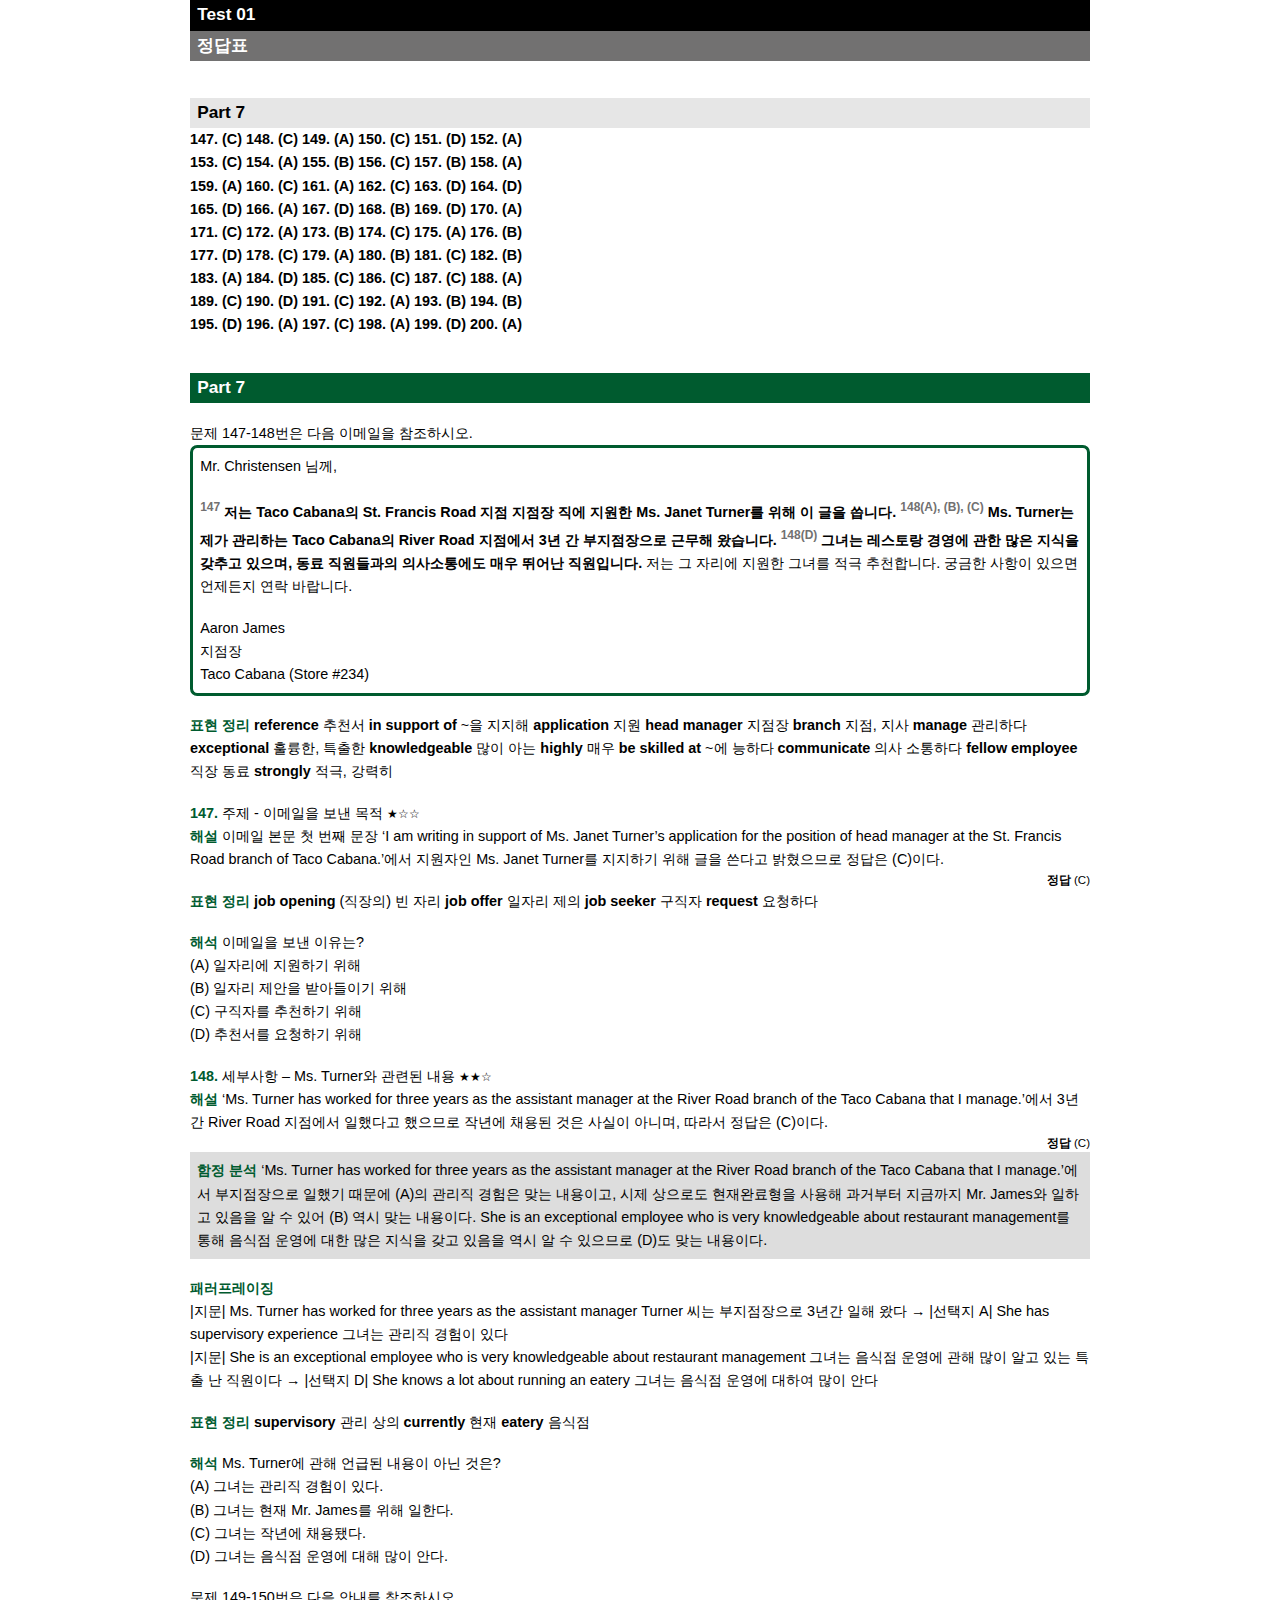
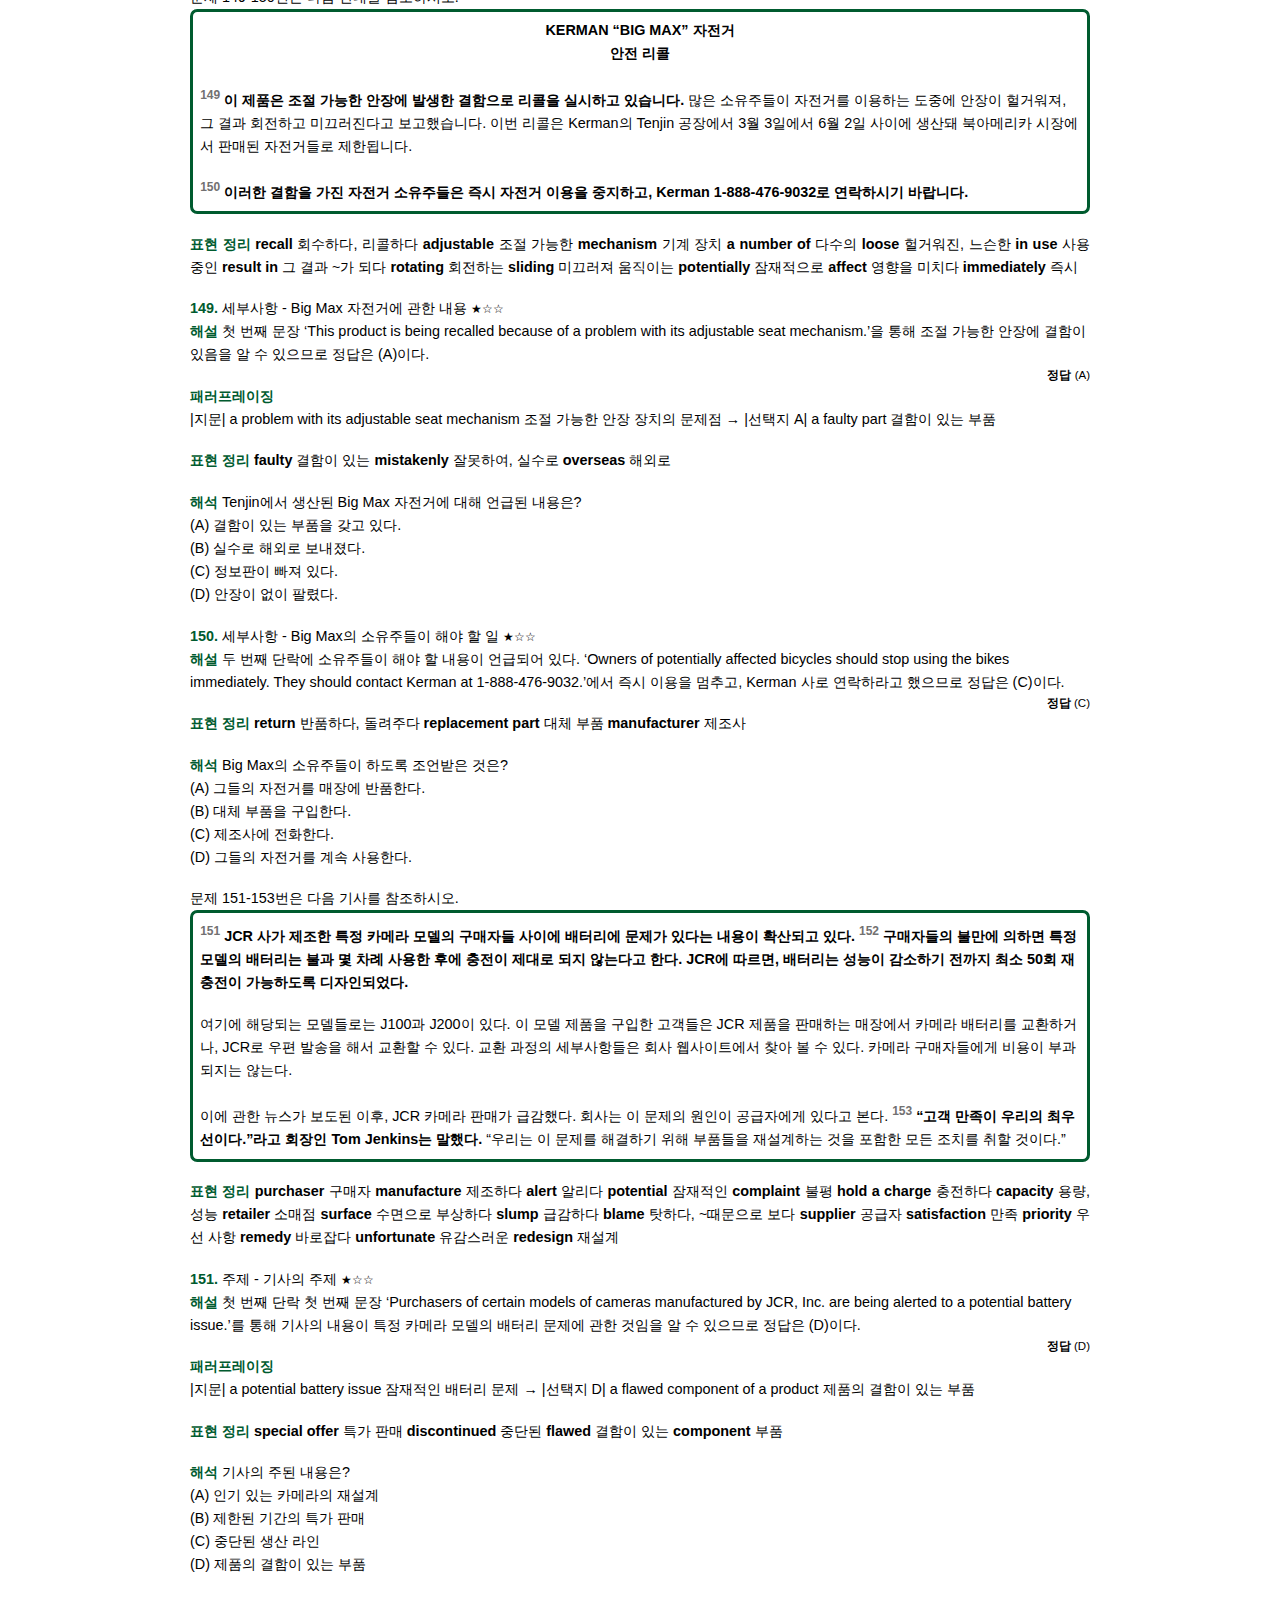
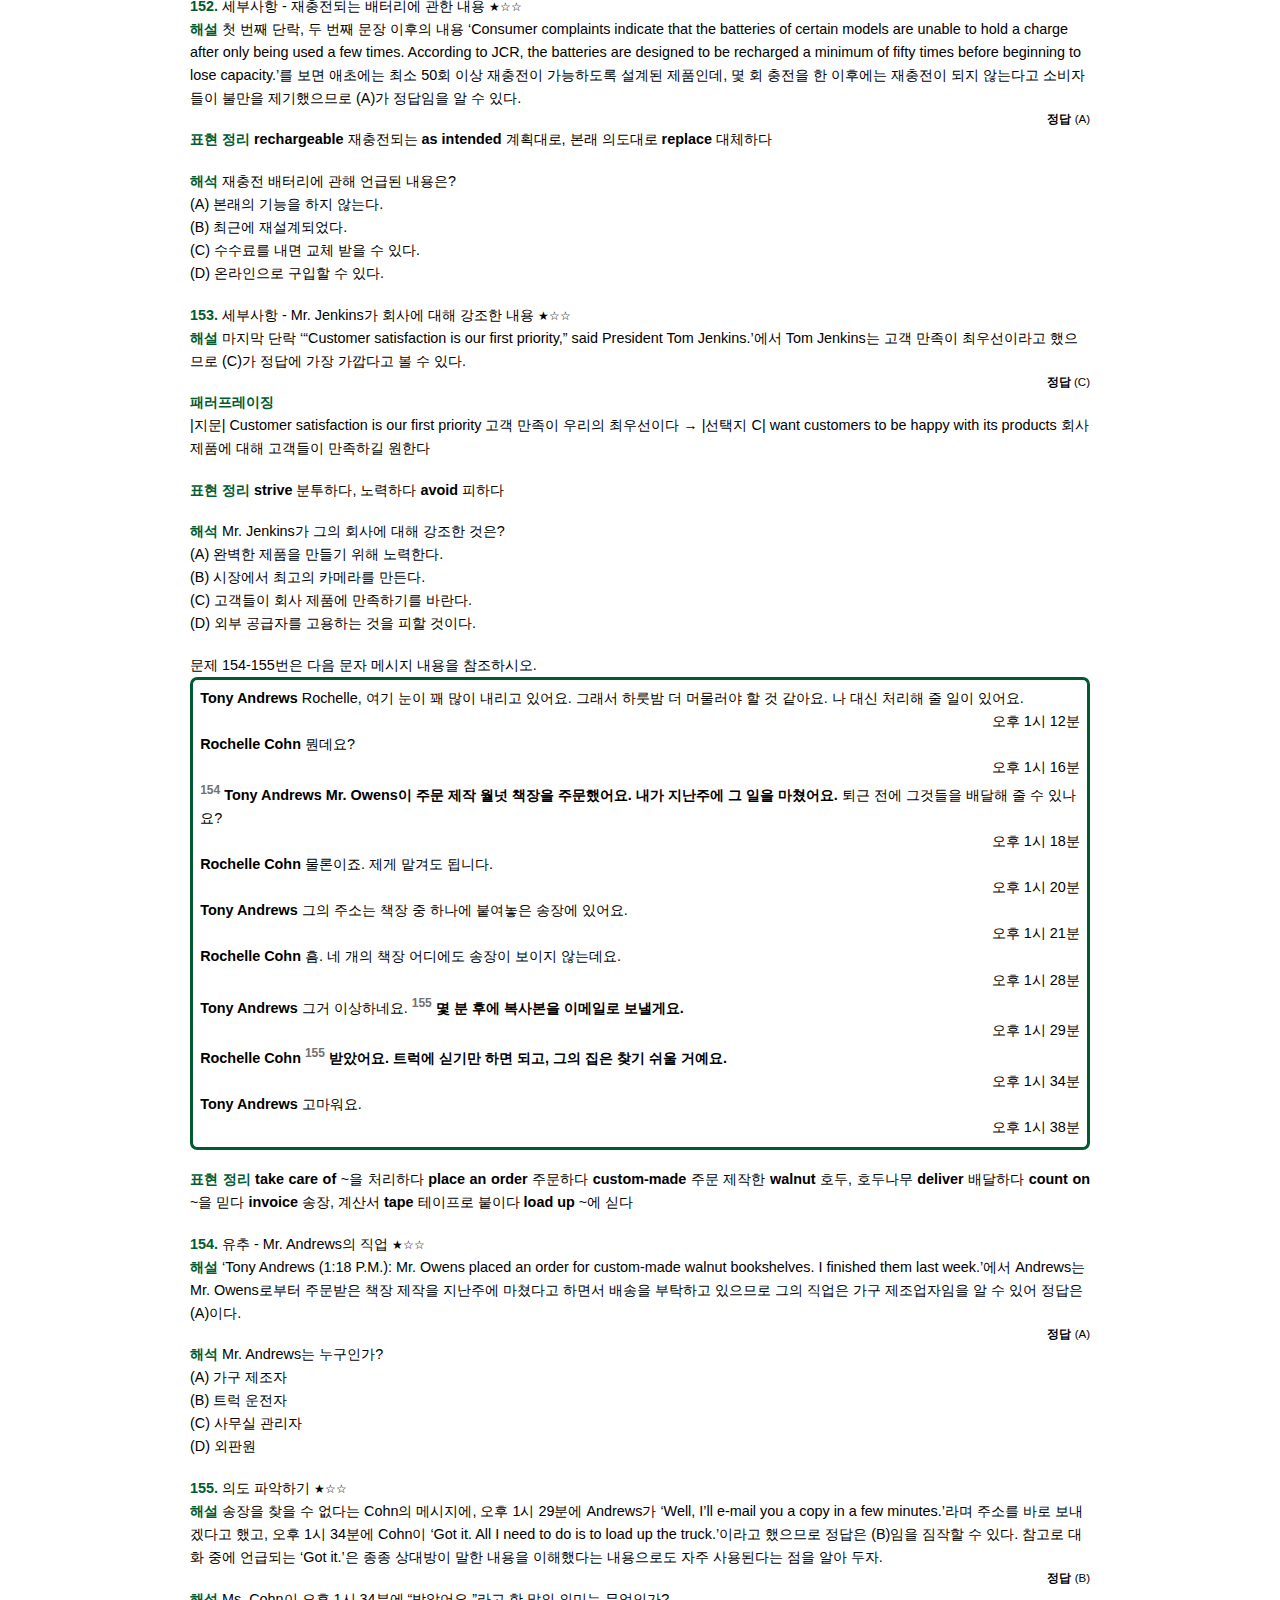
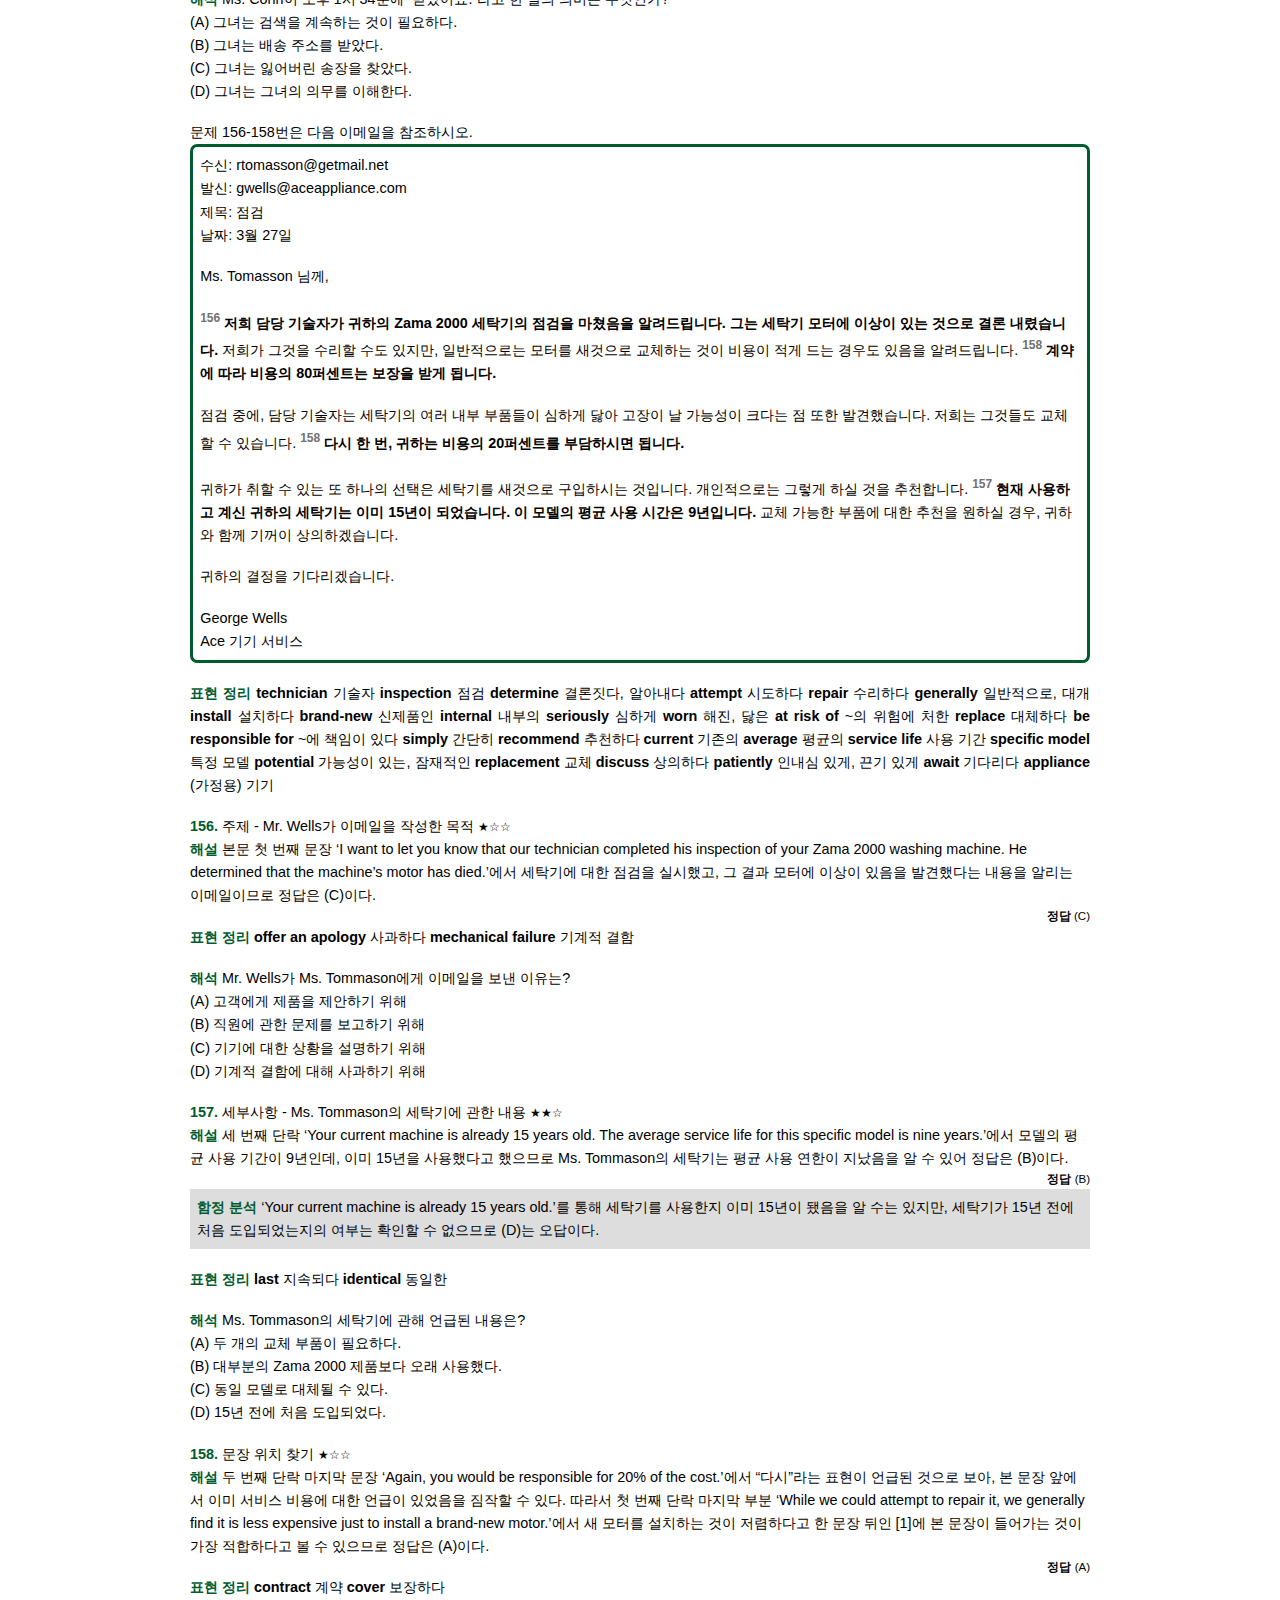
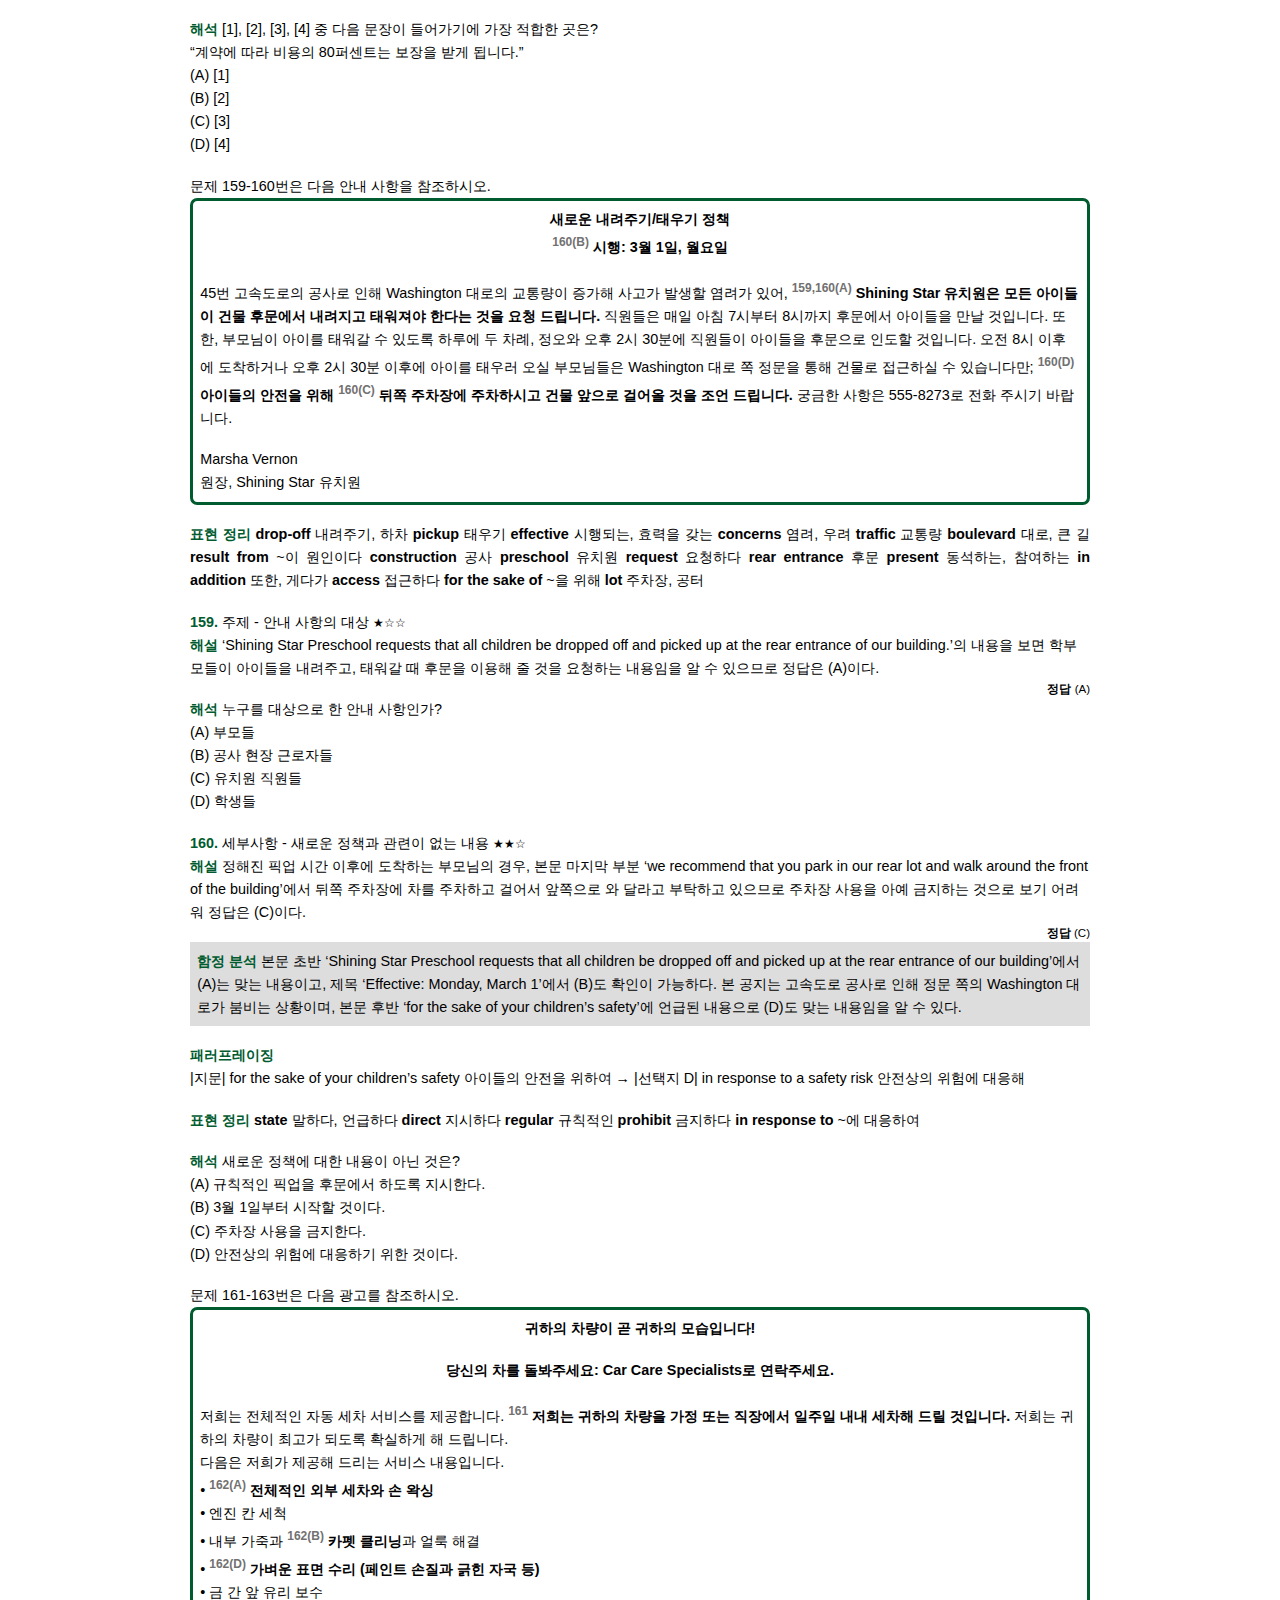
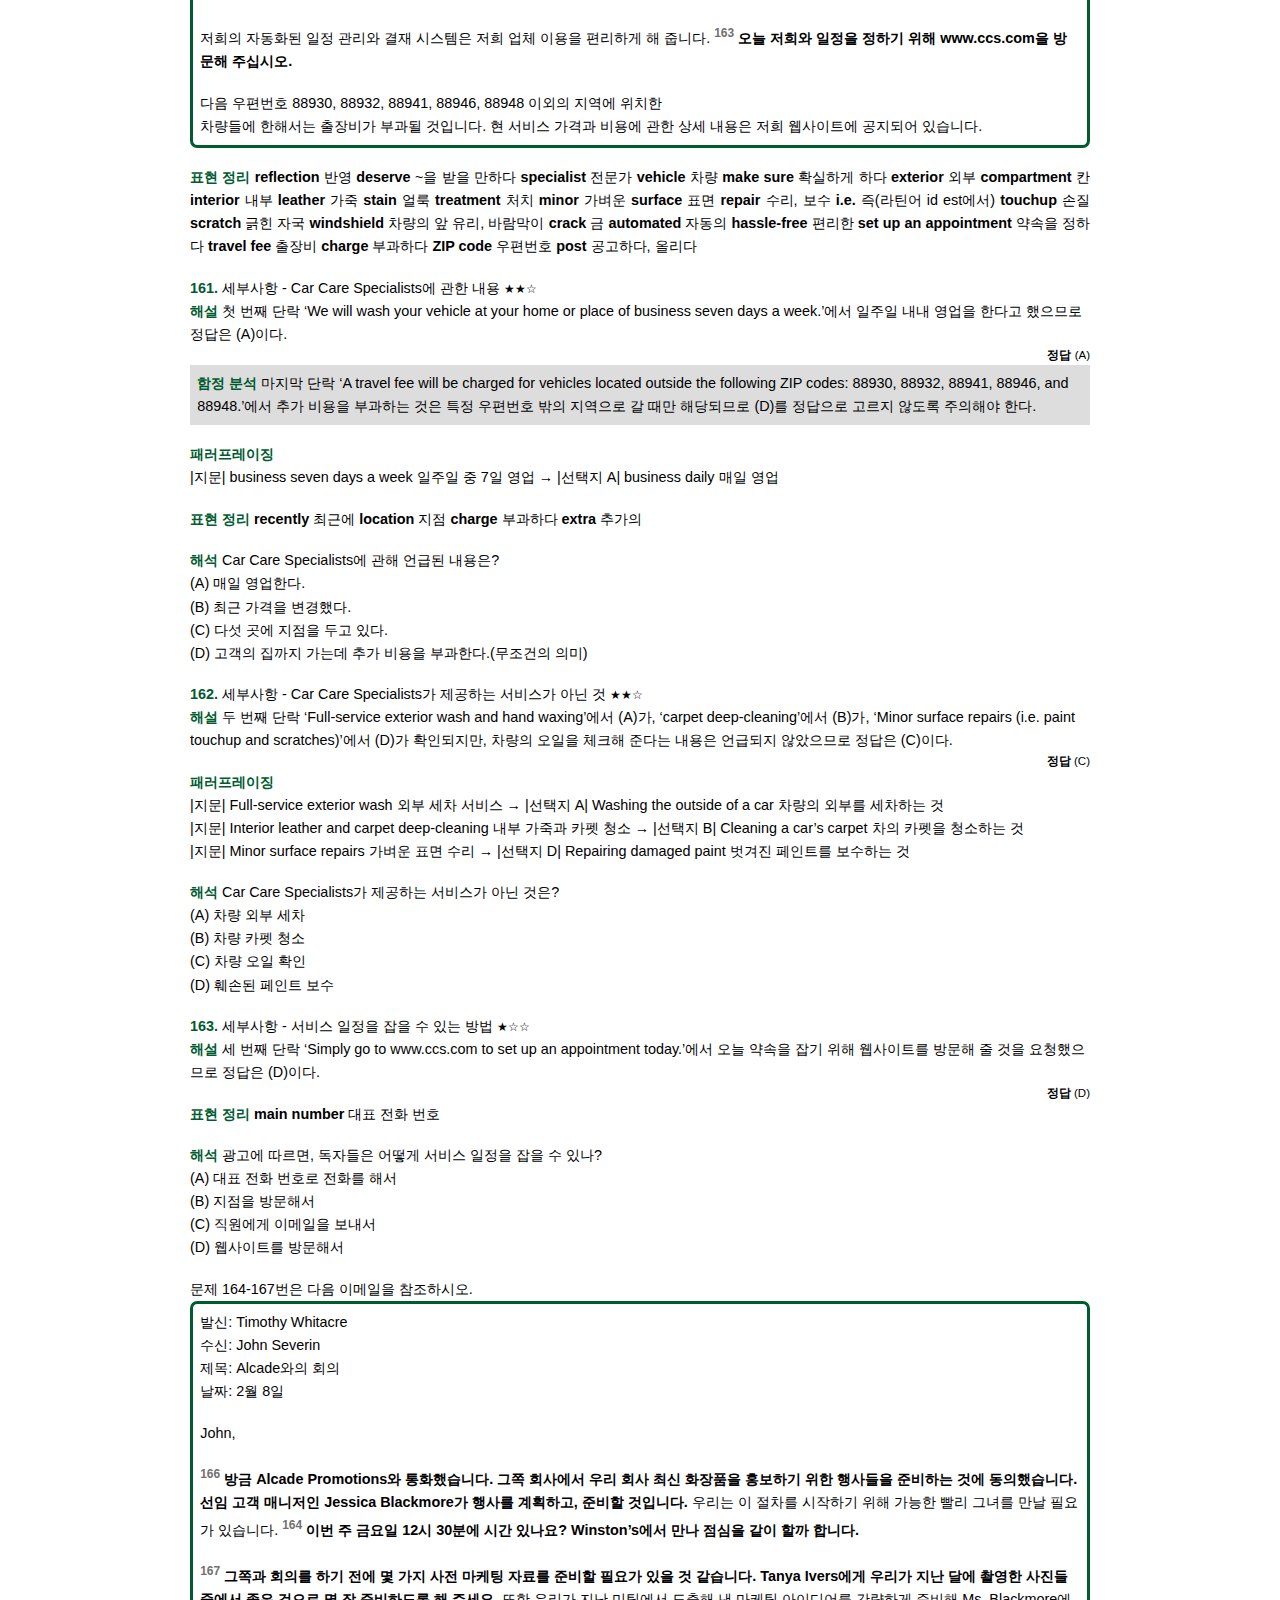
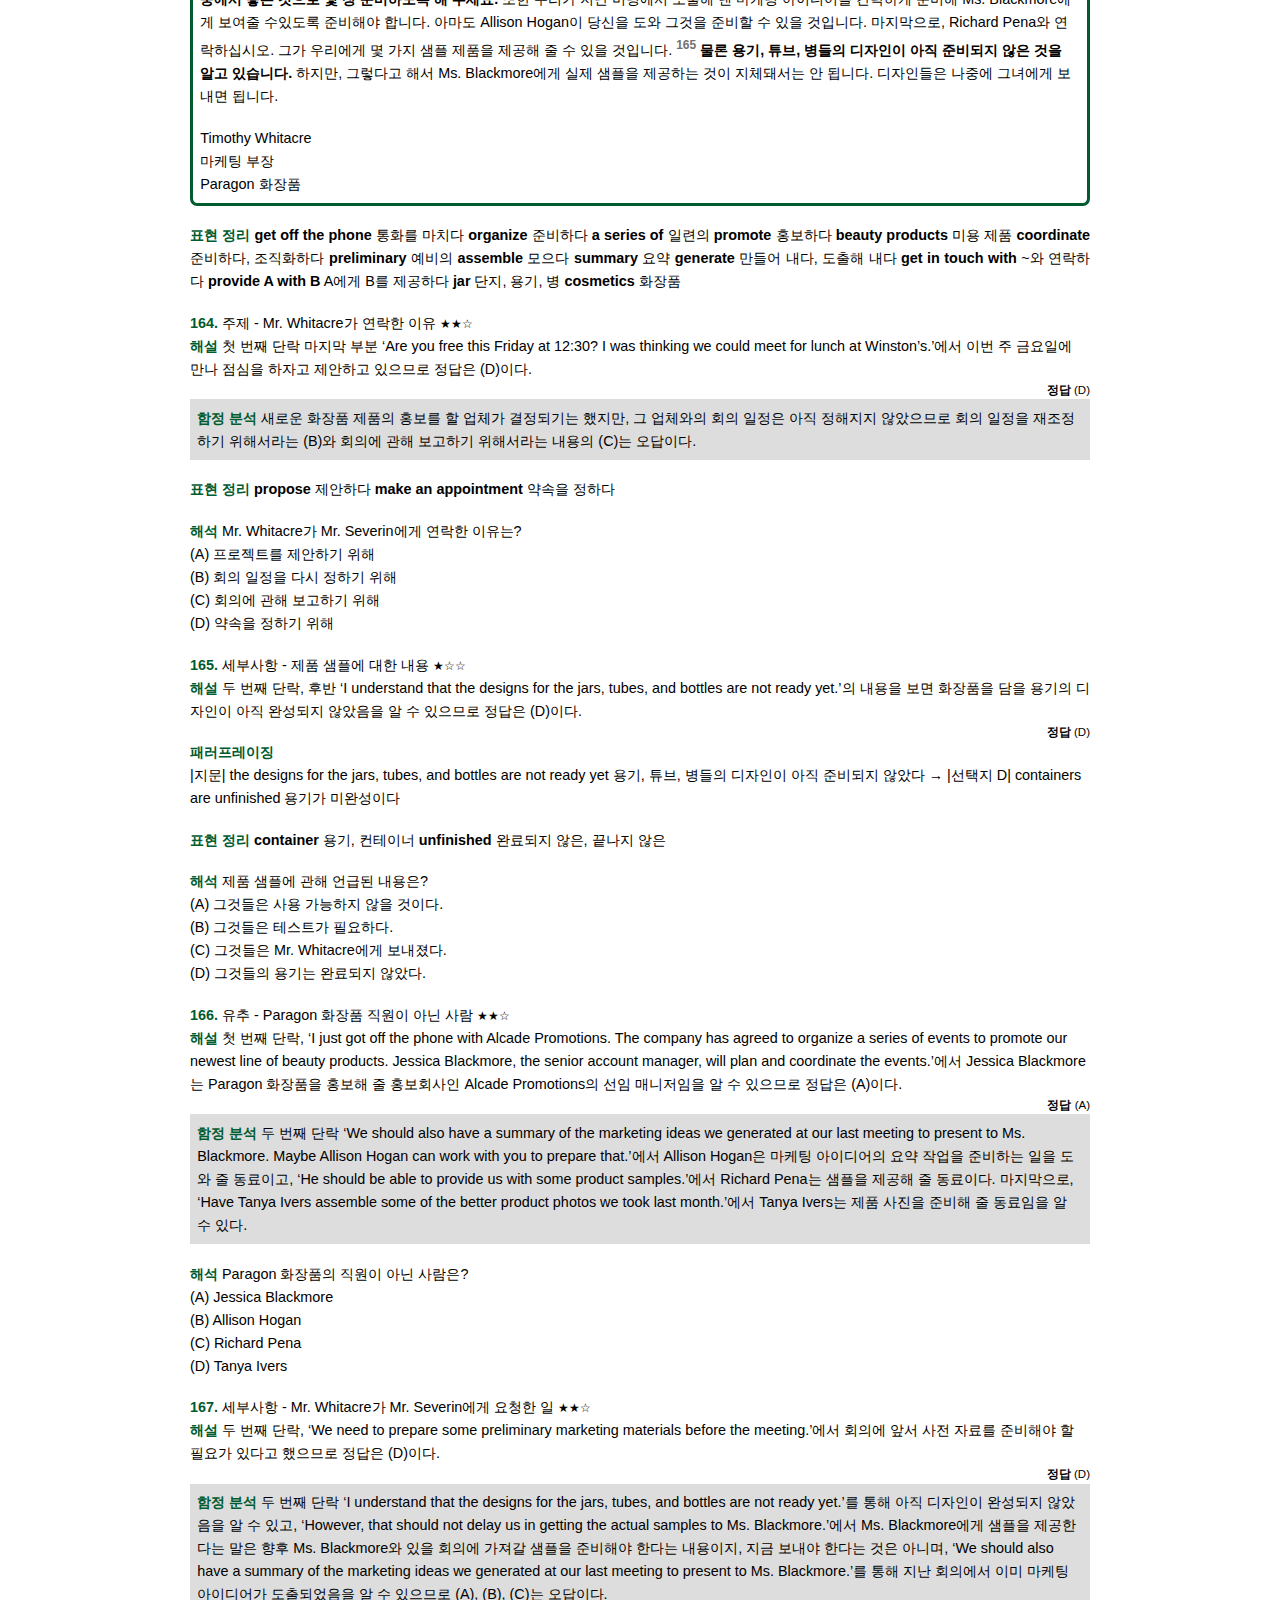
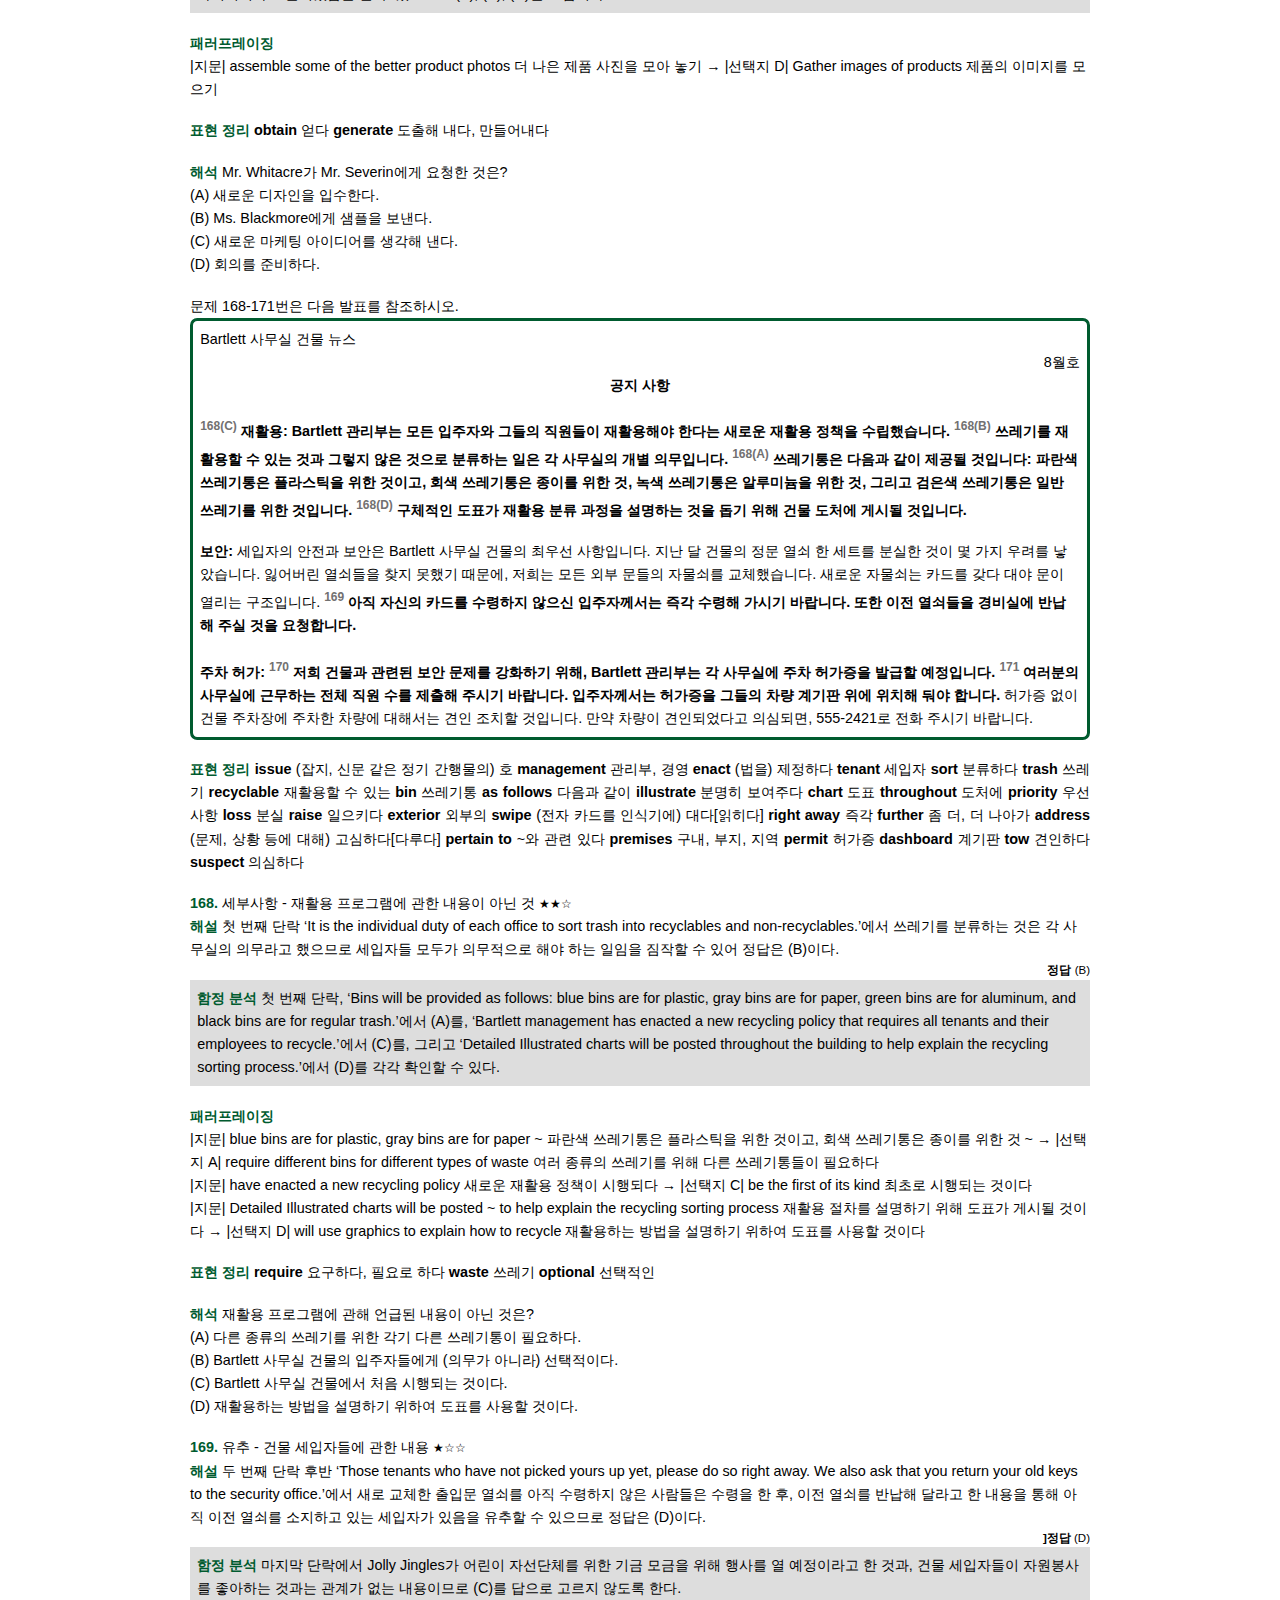
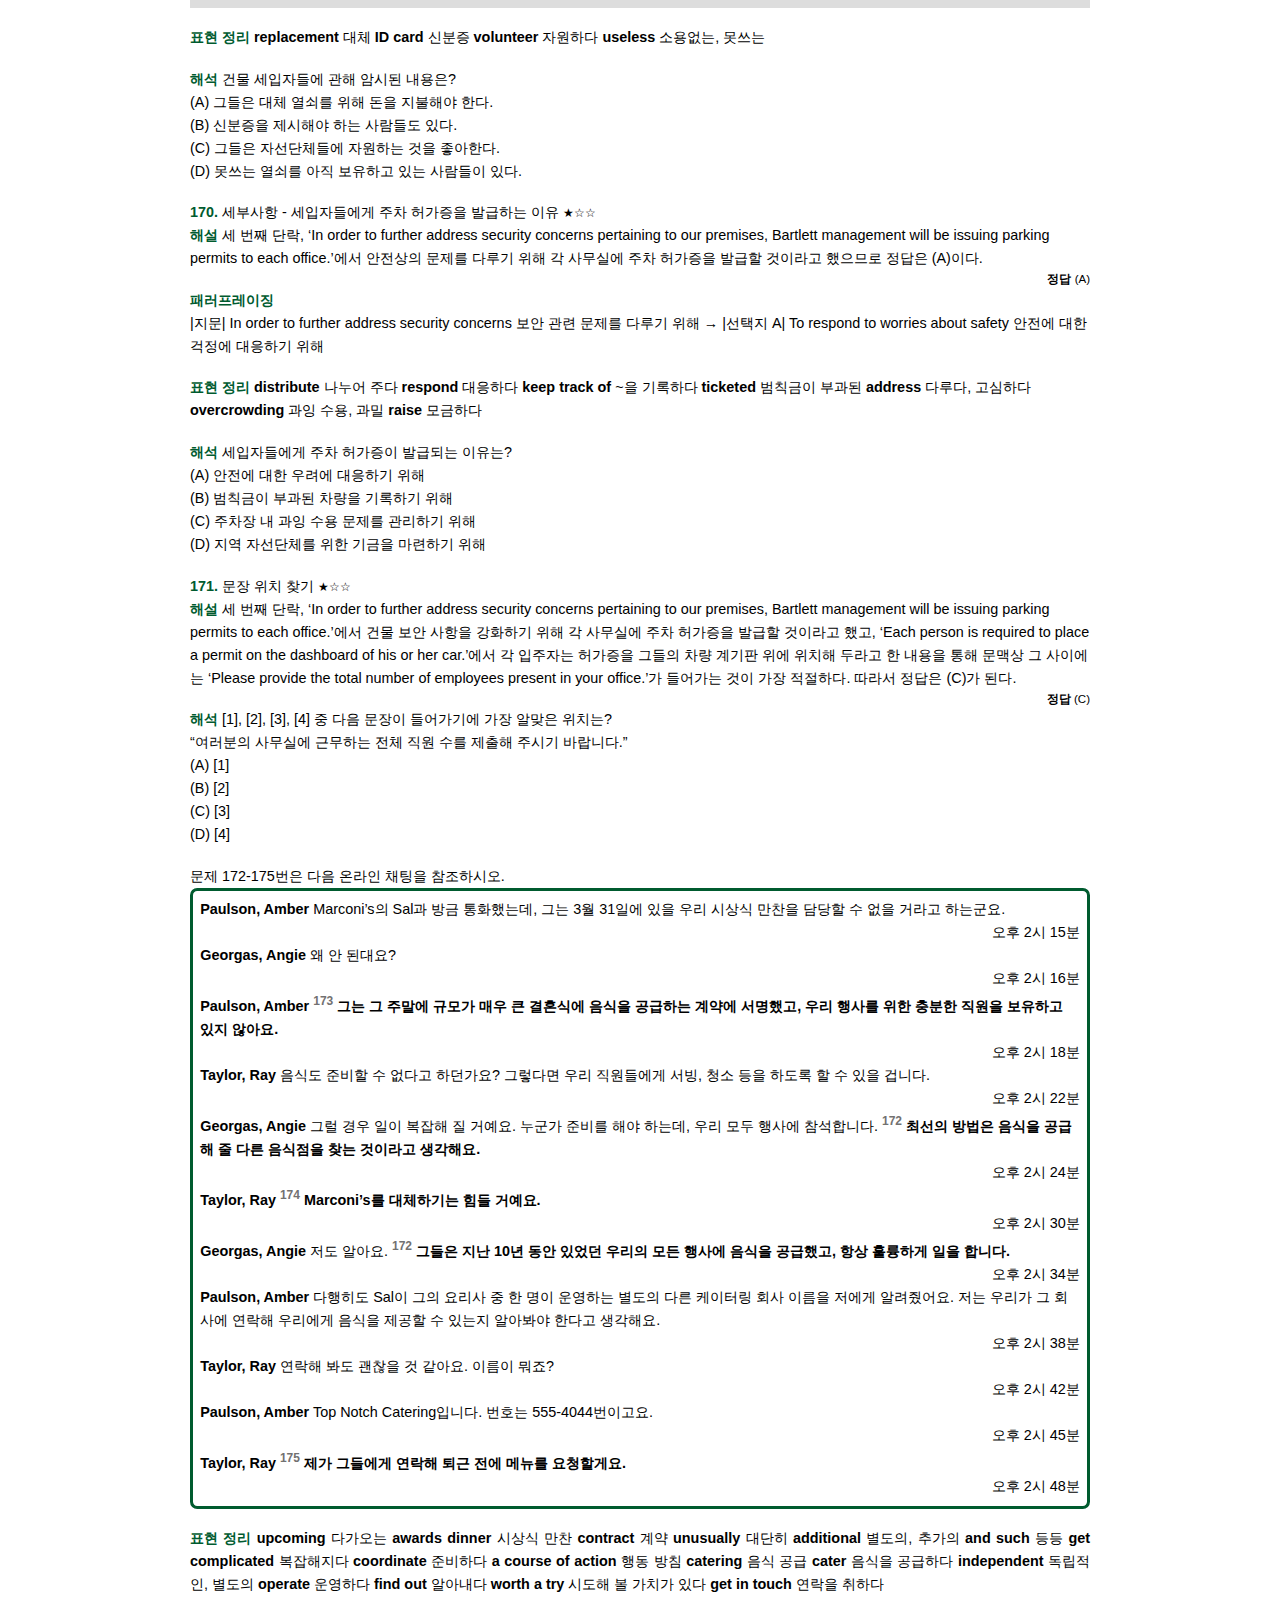
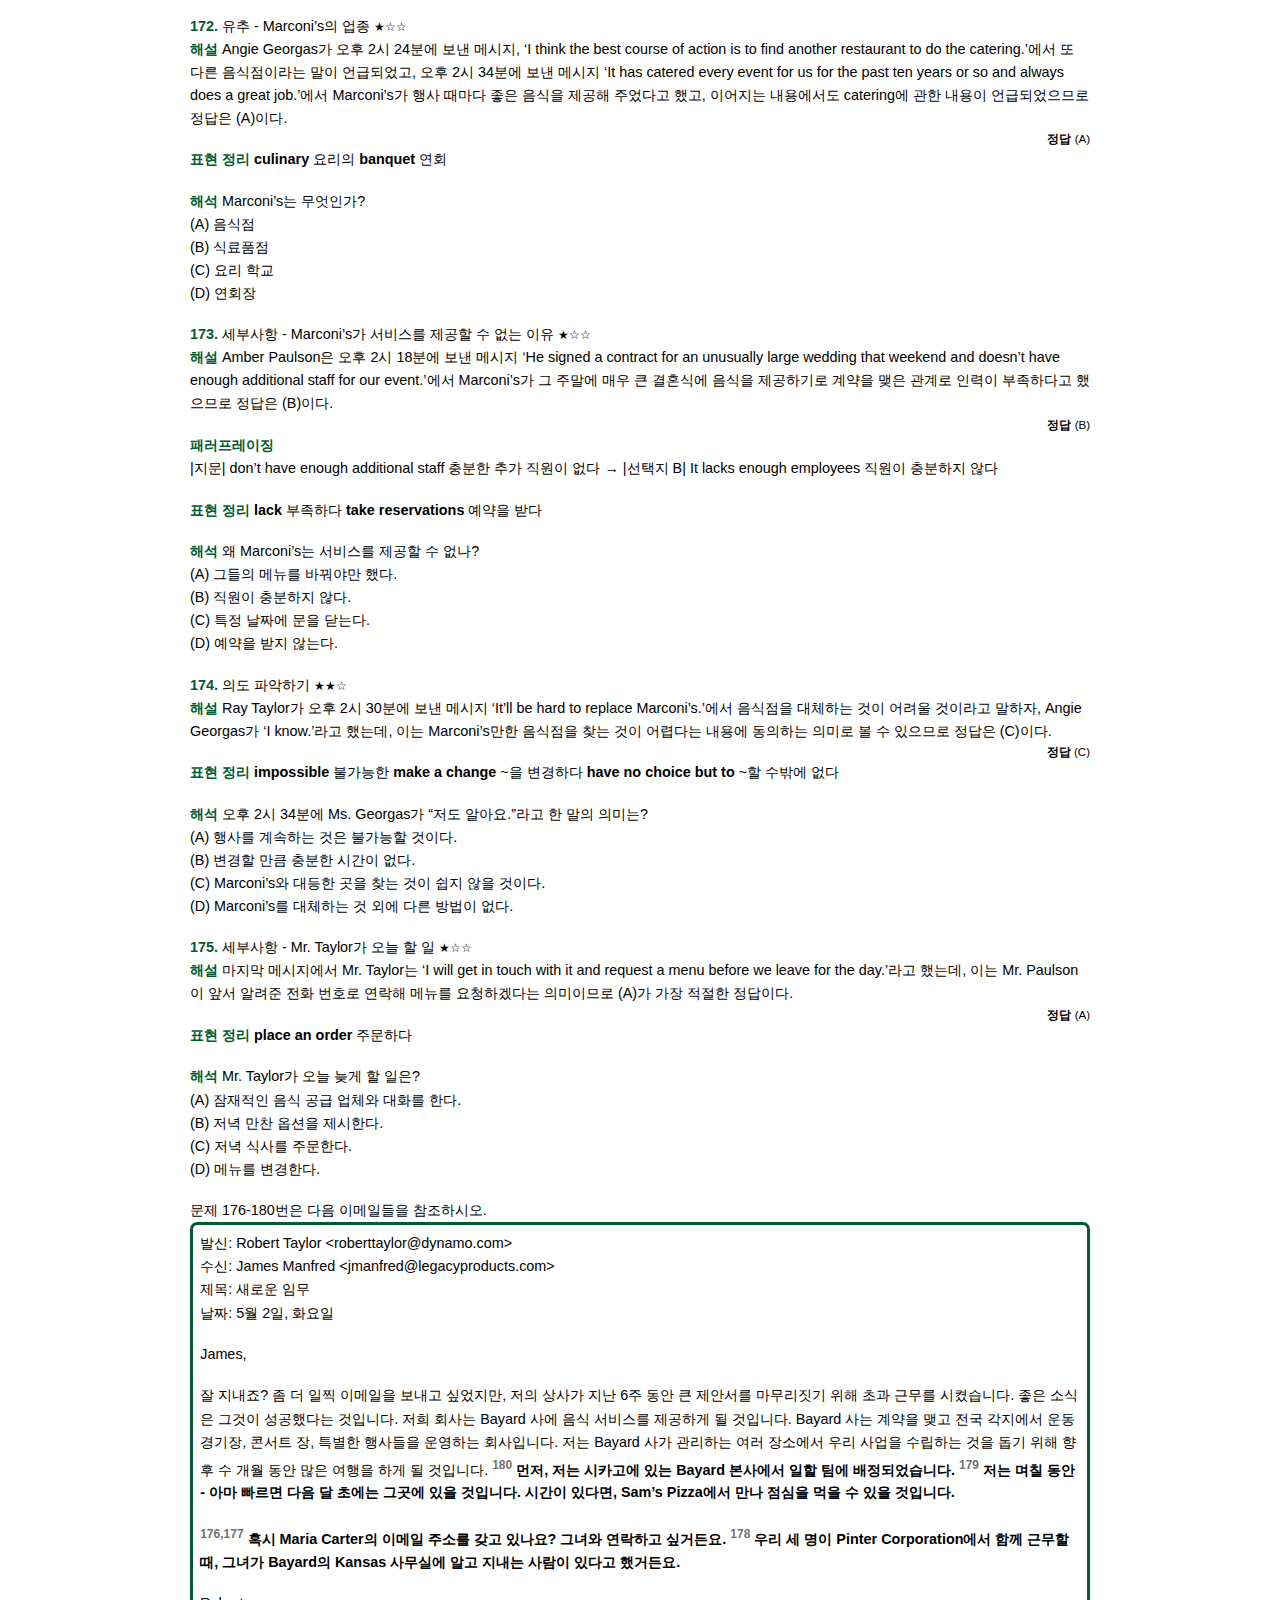
<file: Text/ans01.html>
<?xml version="1.0" encoding="utf-8" standalone="no"?>
<!DOCTYPE html PUBLIC "-//W3C//DTD XHTML 1.1//EN"
  "http://www.w3.org/TR/xhtml11/DTD/xhtml11.dtd">

<html xmlns="http://www.w3.org/1999/xhtml" xmlns:epub="http://www.idpf.org/2007/ops">
<head>
  <title>시나공 토익 파트 7 실전문제집 시즌 2</title>
  <meta name="viewport" content="width=device-width,minimum-scale=1,initial-scale=1,user-scalable=yes">
  <link href="../Styles/add.css" rel="stylesheet" type="text/css" />
  <link href="../Styles/Stylesheet.css" rel="stylesheet" type="text/css" />
</head>

<body>
  <div class="box_black">
    <p class="txt1 dm">Test 01</p>
  </div>

  <div class="box_gray">
    <p class="txt1 dm white">정답표</p>
  </div>

  <p class="txts">&nbsp;</p>

  <p class="txts">&nbsp;</p>

  <div class="box_gray11">
    <p class="txt1 dm">Part 7</p>
  </div>

  <p class="txtex dm">147. <span class="dl">(C)</span> 148. <span class="dl">(C)</span> 149. <span class="dl">(A)</span> 150. <span class="dl">(C)</span> 151. <span class="dl">(D)</span> 152. <span class="dl">(A)</span></p>

  <p class="txtex dm">153. <span class="dl">(C)</span> 154. <span class="dl">(A)</span> 155. <span class="dl">(B)</span> 156. <span class="dl">(C)</span> 157. <span class="dl">(B)</span> 158. <span class="dl">(A)</span></p>

  <p class="txtex dm">159. <span class="dl">(A)</span> 160. <span class="dl">(C)</span> 161. <span class="dl">(A)</span> 162. <span class="dl">(C)</span> 163. <span class="dl">(D)</span> 164. <span class="dl">(D)</span></p>

  <p class="txtex dm">165. <span class="dl">(D)</span> 166. <span class="dl">(A)</span> 167. <span class="dl">(D)</span> 168. <span class="dl">(B)</span> 169. <span class="dl">(D)</span> 170. <span class="dl">(A)</span></p>

  <p class="txtex dm">171. <span class="dl">(C)</span> 172. <span class="dl">(A)</span> 173. <span class="dl">(B)</span> 174. <span class="dl">(C)</span> 175. <span class="dl">(A)</span> 176. <span class="dl">(B)</span></p>

  <p class="txtex dm">177. <span class="dl">(D)</span> 178. <span class="dl">(C)</span> 179. <span class="dl">(A)</span> 180. <span class="dl">(B)</span> 181. <span class="dl">(C)</span> 182. <span class="dl">(B)</span></p>

  <p class="txtex dm">183. <span class="dl">(A)</span> 184. <span class="dl">(D)</span> 185. <span class="dl">(C)</span> 186. <span class="dl">(C)</span> 187. <span class="dl">(C)</span> 188. <span class="dl">(A)</span></p>

  <p class="txtex dm">189. <span class="dl">(C)</span> 190. <span class="dl">(D)</span> 191. <span class="dl">(C)</span> 192. <span class="dl">(A)</span> 193. <span class="dl">(B)</span> 194. <span class="dl">(B)</span></p>

  <p class="txtex dm">195. <span class="dl">(D)</span> 196. <span class="dl">(A)</span> 197. <span class="dl">(C)</span> 198. <span class="dl">(A)</span> 199. <span class="dl">(D)</span> 200. <span class="dl">(A)</span></p>

  <p class="txts">&nbsp;</p>

  <p class="txts">&nbsp;</p>

  <div class="box_green">
    <p class="txt1 dm">Part 7</p>
  </div>

  <p class="txts">&nbsp;</p>

  <p class="txtex dl">문제 147-148번은 다음 이메일을 참조하시오.</p>

  <div class="box_green_line">
    <p class="txtex dl">Mr. Christensen 님께,</p>

    <p class="txts">&nbsp;</p>

    <p class="txtex dl"><sup class="dm gray">147</sup> <span class="dm">저는 Taco Cabana의 St. Francis Road 지점 지점장 직에 지원한 Ms. Janet Turner를 위해 이 글을 씁니다.</span> <sup class="dm gray">148(A), (B), (C)</sup> <span class="dm">Ms. Turner는 제가 관리하는 Taco Cabana의 River Road 지점에서 3년 간 부지점장으로 근무해 왔습니다.</span> <sup class="dm gray">148(D)</sup> <span class="dm">그녀는 레스토랑 경영에 관한 많은 지식을 갖추고 있으며, 동료 직원들과의 의사소통에도 매우 뛰어난 직원입니다.</span> 저는 그 자리에 지원한 그녀를 적극 추천합니다. 궁금한 사항이 있으면 언제든지 연락 바랍니다.</p>

    <p class="txts">&nbsp;</p>

    <p class="txtex dl">Aaron James</p>

    <p class="txtex dl">지점장</p>

    <p class="txtex dl">Taco Cabana (Store #234)</p>
  </div>

  <p class="txts">&nbsp;</p>

  <p class="txtex dl"><span class="green dm">표현 정리</span> <span class="dm">reference</span> 추천서 <span class="dm">in support of</span> ~을 지지해 <span class="dm">application</span> 지원 <span class="dm">head manager</span> 지점장 <span class="dm">branch</span> 지점, 지사 <span class="dm">manage</span> 관리하다 <span class="dm">exceptional</span> 훌륭한, 특출한 <span class="dm">knowledgeable</span> 많이 아는 <span class="dm">highly</span> 매우 <span class="dm">be skilled at</span> ~에 능하다 <span class="dm">communicate</span> 의사 소통하다 <span class="dm">fellow employee</span> 직장 동료 <span class="dm">strongly</span> 적극, 강력히</p>

  <p class="txts">&nbsp;</p>

  <p class="txtex dl"><span class="green dm">147.</span> 주제 - 이메일을 보낸 목적 <span class="txts">★☆☆</span></p>

  <p class="txtex dl"><span class="green dm">해설</span> 이메일 본문 첫 번째 문장 ‘I am writing in support of Ms. Janet Turner’s application for the position of head manager at the St. Francis Road branch of Taco Cabana.’에서 지원자인 Ms. Janet Turner를 지지하기 위해 글을 쓴다고 밝혔으므로 정답은 (C)이다.</p>

  <p class="txts dl gray2 tright"><span class="dm">정답</span> (C)</p>

  <p class="txtex dl"><span class="green dm">표현 정리</span> <span class="dm">job opening</span> (직장의) 빈 자리 <span class="dm">job offer</span> 일자리 제의 <span class="dm">job seeker</span> 구직자 <span class="dm">request</span> 요청하다</p>

  <p class="txts">&nbsp;</p>

  <p class="txtex dl"><span class="green dm">해석</span> 이메일을 보낸 이유는?</p>

  <p class="txtex dl s14_14">(A) 일자리에 지원하기 위해</p>

  <p class="txtex dl s14_14">(B) 일자리 제안을 받아들이기 위해</p>

  <p class="txtex dl s14_14">(C) 구직자를 추천하기 위해</p>

  <p class="txtex dl s14_14">(D) 추천서를 요청하기 위해</p>

  <p class="txts">&nbsp;</p>

  <p class="txtex dl"><span class="green dm">148.</span> 세부사항 – Ms. Turner와 관련된 내용 <span class="txts">★★☆</span></p>

  <p class="txtex dl"><span class="green dm">해설</span> ‘Ms. Turner has worked for three years as the assistant manager at the River Road branch of the Taco Cabana that I manage.’에서 3년 간 River Road 지점에서 일했다고 했으므로 작년에 채용된 것은 사실이 아니며, 따라서 정답은 (C)이다.</p>

  <p class="txts dl gray2 tright"><span class="dm">정답</span> (C)</p>

  <div class="box_gray4">
    <p class="txtex dl"><span class="green dm">함정 분석</span> ‘Ms. Turner has worked for three years as the assistant manager at the River Road branch of the Taco Cabana that I manage.’에서 부지점장으로 일했기 때문에 (A)의 관리직 경험은 맞는 내용이고, 시제 상으로도 현재완료형을 사용해 과거부터 지금까지 Mr. James와 일하고 있음을 알 수 있어 (B) 역시 맞는 내용이다. She is an exceptional employee who is very knowledgeable about restaurant management를 통해 음식점 운영에 대한 많은 지식을 갖고 있음을 역시 알 수 있으므로 (D)도 맞는 내용이다.</p>
  </div>

  <p class="txts">&nbsp;</p>

  <p class="txtex dl"><span class="green dm">패러프레이징</span></p>

  <p class="txtex dl">|지문| Ms. Turner has worked for three years as the assistant manager Turner 씨는 부지점장으로 3년간 일해 왔다 → |선택지 A| She has supervisory experience 그녀는 관리직 경험이 있다</p>

  <p class="txtex dl">|지문| She is an exceptional employee who is very knowledgeable about restaurant management 그녀는 음식점 운영에 관해 많이 알고 있는 특출 난 직원이다 → |선택지 D| She knows a lot about running an eatery 그녀는 음식점 운영에 대하여 많이 안다</p>

  <p class="txts">&nbsp;</p>

  <p class="txtex dl"><span class="green dm">표현 정리</span> <span class="dm">supervisory</span> 관리 상의 <span class="dm">currently</span> 현재 <span class="dm">eatery</span> 음식점</p>

  <p class="txts">&nbsp;</p>

  <p class="txtex dl"><span class="green dm">해석</span> Ms. Turner에 관해 언급된 내용이 아닌 것은?</p>

  <p class="txtex dl s14_14">(A) 그녀는 관리직 경험이 있다.</p>

  <p class="txtex dl s14_14">(B) 그녀는 현재 Mr. James를 위해 일한다.</p>

  <p class="txtex dl s14_14">(C) 그녀는 작년에 채용됐다.</p>

  <p class="txtex dl s14_14">(D) 그녀는 음식점 운영에 대해 많이 안다.</p>

  <p class="txts">&nbsp;</p>

  <p class="txtex dl">문제 149-150번은 다음 안내를 참조하시오.</p>

  <div class="box_green_line">
    <p class="txtex dm tcenter">KERMAN “BIG MAX” 자전거</p>

    <p class="txtex dm tcenter">안전 리콜</p>

    <p class="txts">&nbsp;</p>

    <p class="txtex dl"><sup class="dm gray">149</sup> <span class="dm">이 제품은 조절 가능한 안장에 발생한 결함으로 리콜을 실시하고 있습니다.</span> 많은 소유주들이 자전거를 이용하는 도중에 안장이 헐거워져, 그 결과 회전하고 미끄러진다고 보고했습니다. 이번 리콜은 Kerman의 Tenjin 공장에서 3월 3일에서 6월 2일 사이에 생산돼 북아메리카 시장에서 판매된 자전거들로 제한됩니다.</p>

    <p class="txts">&nbsp;</p>

    <p class="txtex dl"><sup class="dm gray">150</sup> <span class="dm">이러한 결함을 가진 자전거 소유주들은 즉시 자전거 이용을 중지하고, Kerman 1-888-476-9032로 연락하시기 바랍니다.</span></p>
  </div>

  <p class="txts">&nbsp;</p>

  <p class="txt dl"><span class="dm green">표현 정리</span> <span class="dm">recall</span> 회수하다, 리콜하다 <span class="dm">adjustable</span> 조절 가능한 <span class="dm">mechanism</span> 기계 장치 <span class="dm">a number of</span> 다수의 <span class="dm">loose</span> 헐거워진, 느슨한 <span class="dm">in use</span> 사용 중인 <span class="dm">result in</span> 그 결과 ~가 되다 <span class="dm">rotating</span> 회전하는 <span class="dm">sliding</span> 미끄러져 움직이는 <span class="dm">potentially</span> 잠재적으로 <span class="dm">affect</span> 영향을 미치다 <span class="dm">immediately</span> 즉시</p>

  <p class="txts">&nbsp;</p>

  <p class="txtex dl"><span class="green dm">149.</span> 세부사항 - Big Max 자전거에 관한 내용 <span class="txts">★☆☆</span></p>

  <p class="txtex dl"><span class="green dm">해설</span> 첫 번째 문장 ‘This product is being recalled because of a problem with its adjustable seat mechanism.’을 통해 조절 가능한 안장에 결함이 있음을 알 수 있으므로 정답은 (A)이다.</p>

  <p class="txts dl gray2 tright"><span class="dm">정답</span> (A)</p>

  <p class="txtex dl"><span class="green dm">패러프레이징</span></p>

  <p class="txtex dl">|지문| a problem with its adjustable seat mechanism 조절 가능한 안장 장치의 문제점 → |선택지 A| a faulty part 결함이 있는 부품</p>

  <p class="txts">&nbsp;</p>

  <p class="txtex dl"><span class="green dm">표현 정리</span> <span class="dm">faulty</span> 결함이 있는 <span class="dm">mistakenly</span> 잘못하여, 실수로 <span class="dm">overseas</span> 해외로</p>

  <p class="txts">&nbsp;</p>

  <p class="txtex dl"><span class="green dm">해석</span> Tenjin에서 생산된 Big Max 자전거에 대해 언급된 내용은?</p>

  <p class="txtex dl s14_14">(A) 결함이 있는 부품을 갖고 있다.</p>

  <p class="txtex dl s14_14">(B) 실수로 해외로 보내졌다.</p>

  <p class="txtex dl s14_14">(C) 정보판이 빠져 있다.</p>

  <p class="txtex dl s14_14">(D) 안장이 없이 팔렸다.</p>

  <p class="txts">&nbsp;</p>

  <p class="txtex dl"><span class="green dm">150.</span> 세부사항 - Big Max의 소유주들이 해야 할 일 <span class="txts">★☆☆</span></p>

  <p class="txtex dl"><span class="green dm">해설</span> 두 번째 단락에 소유주들이 해야 할 내용이 언급되어 있다. ‘Owners of potentially affected bicycles should stop using the bikes immediately. They should contact Kerman at 1-888-476-9032.’에서 즉시 이용을 멈추고, Kerman 사로 연락하라고 했으므로 정답은 (C)이다.</p>

  <p class="txts dl gray2 tright"><span class="dm">정답</span> (C)</p>

  <p class="txtex dl"><span class="green dm">표현 정리</span> <span class="dm">return</span> 반품하다, 돌려주다 <span class="dm">replacement part</span> 대체 부품 <span class="dm">manufacturer</span> 제조사</p>

  <p class="txts">&nbsp;</p>

  <p class="txtex dl"><span class="green dm">해석</span> Big Max의 소유주들이 하도록 조언받은 것은?</p>

  <p class="txtex dl s14_14">(A) 그들의 자전거를 매장에 반품한다.</p>

  <p class="txtex dl s14_14">(B) 대체 부품을 구입한다.</p>

  <p class="txtex dl s14_14">(C) 제조사에 전화한다.</p>

  <p class="txtex dl s14_14">(D) 그들의 자전거를 계속 사용한다.</p>

  <p class="txts">&nbsp;</p>

  <p class="txtex dl">문제 151-153번은 다음 기사를 참조하시오.</p>

  <div class="box_green_line">
    <p class="txtex dl"><sup class="dm gray">151</sup> <span class="dm">JCR 사가 제조한 특정 카메라 모델의 구매자들 사이에 배터리에 문제가 있다는 내용이 확산되고 있다.</span> <sup class="dm gray">152</sup> <span class="dm">구매자들의 불만에 의하면 특정 모델의 배터리는 불과 몇 차례 사용한 후에 충전이 제대로 되지 않는다고 한다. JCR에 따르면, 배터리는 성능이 감소하기 전까지 최소 50회 재충전이 가능하도록 디자인되었다.</span></p>

    <p class="txts">&nbsp;</p>

    <p class="txtex dl">여기에 해당되는 모델들로는 J100과 J200이 있다. 이 모델 제품을 구입한 고객들은 JCR 제품을 판매하는 매장에서 카메라 배터리를 교환하거나, JCR로 우편 발송을 해서 교환할 수 있다. 교환 과정의 세부사항들은 회사 웹사이트에서 찾아 볼 수 있다. 카메라 구매자들에게 비용이 부과되지는 않는다.</p>

    <p class="txts">&nbsp;</p>

    <p class="txtex dl">이에 관한 뉴스가 보도된 이후, JCR 카메라 판매가 급감했다. 회사는 이 문제의 원인이 공급자에게 있다고 본다. <sup class="dm gray">153</sup> <span class="dm">“고객 만족이 우리의 최우선이다.”라고 회장인 Tom Jenkins는 말했다.</span> “우리는 이 문제를 해결하기 위해 부품들을 재설계하는 것을 포함한 모든 조치를 취할 것이다.”</p>
  </div>

  <p class="txts">&nbsp;</p>

  <p class="txt dl"><span class="dm green">표현 정리</span> <span class="dm">purchaser</span> 구매자 <span class="dm">manufacture</span> 제조하다 <span class="dm">alert</span> 알리다 <span class="dm">potential</span> 잠재적인 <span class="dm">complaint</span> 불평 <span class="dm">hold a charge</span> 충전하다 <span class="dm">capacity</span> 용량, 성능 <span class="dm">retailer</span> 소매점 <span class="dm">surface</span> 수면으로 부상하다 <span class="dm">slump</span> 급감하다 <span class="dm">blame</span> 탓하다, ~때문으로 보다 <span class="dm">supplier</span> 공급자 <span class="dm">satisfaction</span> 만족 <span class="dm">priority</span> 우선 사항 <span class="dm">remedy</span> 바로잡다 <span class="dm">unfortunate</span> 유감스러운 <span class="dm">redesign</span> 재설계</p>

  <p class="txts">&nbsp;</p>

  <p class="txtex dl"><span class="green dm">151.</span> 주제 - 기사의 주제 <span class="txts">★☆☆</span></p>

  <p class="txtex dl"><span class="green dm">해설</span> 첫 번째 단락 첫 번째 문장 ‘Purchasers of certain models of cameras manufactured by JCR, Inc. are being alerted to a potential battery issue.’를 통해 기사의 내용이 특정 카메라 모델의 배터리 문제에 관한 것임을 알 수 있으므로 정답은 (D)이다.</p>

  <p class="txts dl gray2 tright"><span class="dm">정답</span> (D)</p>

  <p class="txtex dl"><span class="green dm">패러프레이징</span></p>

  <p class="txtex dl">|지문| a potential battery issue 잠재적인 배터리 문제 → |선택지 D| a flawed component of a product 제품의 결함이 있는 부품</p>

  <p class="txts">&nbsp;</p>

  <p class="txtex dl"><span class="green dm">표현 정리</span> <span class="dm">special offer</span> 특가 판매 <span class="dm">discontinued</span> 중단된 <span class="dm">flawed</span> 결함이 있는 <span class="dm">component</span> 부품</p>

  <p class="txts">&nbsp;</p>

  <p class="txtex dl"><span class="green dm">해석</span> 기사의 주된 내용은?</p>

  <p class="txtex dl s14_14">(A) 인기 있는 카메라의 재설계</p>

  <p class="txtex dl s14_14">(B) 제한된 기간의 특가 판매</p>

  <p class="txtex dl s14_14">(C) 중단된 생산 라인</p>

  <p class="txtex dl s14_14">(D) 제품의 결함이 있는 부품</p>

  <p class="txts">&nbsp;</p>

  <p class="txtex dl"><span class="green dm">152.</span> 세부사항 - 재충전되는 배터리에 관한 내용 <span class="txts">★☆☆</span></p>

  <p class="txtex dl"><span class="green dm">해설</span> 첫 번째 단락, 두 번째 문장 이후의 내용 ‘Consumer complaints indicate that the batteries of certain models are unable to hold a charge after only being used a few times. According to JCR, the batteries are designed to be recharged a minimum of fifty times before beginning to lose capacity.’를 보면 애초에는 최소 50회 이상 재충전이 가능하도록 설계된 제품인데, 몇 회 충전을 한 이후에는 재충전이 되지 않는다고 소비자들이 불만을 제기했으므로 (A)가 정답임을 알 수 있다.</p>

  <p class="txts dl gray2 tright"><span class="dm">정답</span> (A)</p>

  <p class="txtex dl"><span class="green dm">표현 정리</span> <span class="dm">rechargeable</span> 재충전되는 <span class="dm">as intended</span> 계획대로, 본래 의도대로 <span class="dm">replace</span> 대체하다</p>

  <p class="txts">&nbsp;</p>

  <p class="txtex dl"><span class="green dm">해석</span> 재충전 배터리에 관해 언급된 내용은?</p>

  <p class="txtex dl s14_14">(A) 본래의 기능을 하지 않는다.</p>

  <p class="txtex dl s14_14">(B) 최근에 재설계되었다.</p>

  <p class="txtex dl s14_14">(C) 수수료를 내면 교체 받을 수 있다.</p>

  <p class="txtex dl s14_14">(D) 온라인으로 구입할 수 있다.</p>

  <p class="txts">&nbsp;</p>

  <p class="txtex dl"><span class="green dm">153.</span> 세부사항 - Mr. Jenkins가 회사에 대해 강조한 내용 <span class="txts">★☆☆</span></p>

  <p class="txtex dl"><span class="green dm">해설</span> 마지막 단락 ‘“Customer satisfaction is our first priority,” said President Tom Jenkins.’에서 Tom Jenkins는 고객 만족이 최우선이라고 했으므로 (C)가 정답에 가장 가깝다고 볼 수 있다.</p>

  <p class="txts dl gray2 tright"><span class="dm">정답</span> (C)</p>

  <p class="txtex dl"><span class="green dm">패러프레이징</span></p>

  <p class="txtex dl">|지문| Customer satisfaction is our first priority 고객 만족이 우리의 최우선이다 → |선택지 C| want customers to be happy with its products 회사 제품에 대해 고객들이 만족하길 원한다</p>

  <p class="txts">&nbsp;</p>

  <p class="txtex dl"><span class="green dm">표현 정리</span> <span class="dm">strive</span> 분투하다, 노력하다 <span class="dm">avoid</span> 피하다</p>

  <p class="txts">&nbsp;</p>

  <p class="txtex dl"><span class="green dm">해석</span> Mr. Jenkins가 그의 회사에 대해 강조한 것은?</p>

  <p class="txtex dl s14_14">(A) 완벽한 제품을 만들기 위해 노력한다.</p>

  <p class="txtex dl s14_14">(B) 시장에서 최고의 카메라를 만든다.</p>

  <p class="txtex dl s14_14">(C) 고객들이 회사 제품에 만족하기를 바란다.</p>

  <p class="txtex dl s14_14">(D) 외부 공급자를 고용하는 것을 피할 것이다.</p>

  <p class="txts">&nbsp;</p>

  <p class="txtex dl">문제 154-155번은 다음 문자 메시지 내용을 참조하시오.</p>

  <div class="box_green_line">
    <p class="txtex dl"><span class="dm">Tony Andrews</span> Rochelle, 여기 눈이 꽤 많이 내리고 있어요. 그래서 하룻밤 더 머물러야 할 것 같아요. 나 대신 처리해 줄 일이 있어요.</p>

    <p class="txtex dl tright">오후 1시 12분</p>

    <p class="txtex dl"><span class="dm">Rochelle Cohn</span> 뭔데요?</p>

    <p class="txtex dl tright">오후 1시 16분</p>

    <p class="txtex dl"><sup class="dm gray">154</sup> <span class="dm">Tony Andrews</span> <span class="dm">Mr. Owens이 주문 제작 월넛 책장을 주문했어요. 내가 지난주에 그 일을 마쳤어요.</span> 퇴근 전에 그것들을 배달해 줄 수 있나요?</p>

    <p class="txtex dl tright">오후 1시 18분</p>

    <p class="txtex dl"><span class="dm">Rochelle Cohn</span> 물론이죠. 제게 맡겨도 됩니다.</p>

    <p class="txtex dl tright">오후 1시 20분</p>

    <p class="txtex dl"><span class="dm">Tony Andrews</span> 그의 주소는 책장 중 하나에 붙여놓은 송장에 있어요.</p>

    <p class="txtex dl tright">오후 1시 21분</p>

    <p class="txtex dl"><span class="dm">Rochelle Cohn</span> 흠. 네 개의 책장 어디에도 송장이 보이지 않는데요.</p>

    <p class="txtex dl tright">오후 1시 28분</p>

    <p class="txtex dl"><span class="dm">Tony Andrews</span> 그거 이상하네요. <sup class="dm gray">155</sup> <span class="dm">몇 분 후에 복사본을 이메일로 보낼게요.</span></p>

    <p class="txtex dl tright">오후 1시 29분</p>

    <p class="txtex dl"><span class="dm">Rochelle Cohn</span> <sup class="dm gray">155</sup> <span class="dm">받았어요. 트럭에 싣기만 하면 되고, 그의 집은 찾기 쉬울 거예요.</span></p>

    <p class="txtex dl tright">오후 1시 34분</p>

    <p class="txtex dl"><span class="dm">Tony Andrews</span> 고마워요.</p>

    <p class="txtex dl tright">오후 1시 38분</p>
  </div>

  <p class="txts">&nbsp;</p>

  <p class="txt dl"><span class="dm green">표현 정리</span> <span class="dm">take care of</span> ~을 처리하다 <span class="dm">place an order</span> 주문하다 <span class="dm">custom-made</span> 주문 제작한 <span class="dm">walnut</span> 호두, 호두나무 <span class="dm">deliver</span> 배달하다 <span class="dm">count on</span> ~을 믿다 <span class="dm">invoice</span> 송장, 계산서 <span class="dm">tape</span> 테이프로 붙이다 <span class="dm">load up</span> ~에 싣다</p>

  <p class="txts">&nbsp;</p>

  <p class="txtex dl"><span class="green dm">154.</span> 유추 - Mr. Andrews의 직업 <span class="txts">★☆☆</span></p>

  <p class="txtex dl"><span class="green dm">해설</span> ‘Tony Andrews (1:18 P.M.): Mr. Owens placed an order for custom-made walnut bookshelves. I finished them last week.’에서 Andrews는 Mr. Owens로부터 주문받은 책장 제작을 지난주에 마쳤다고 하면서 배송을 부탁하고 있으므로 그의 직업은 가구 제조업자임을 알 수 있어 정답은 (A)이다.</p>

  <p class="txts dl gray2 tright"><span class="dm">정답</span> (A)</p>

  <p class="txtex dl"><span class="green dm">해석</span> Mr. Andrews는 누구인가?</p>

  <p class="txtex dl s14_14">(A) 가구 제조자</p>

  <p class="txtex dl s14_14">(B) 트럭 운전자</p>

  <p class="txtex dl s14_14">(C) 사무실 관리자</p>

  <p class="txtex dl s14_14">(D) 외판원</p>

  <p class="txts">&nbsp;</p>

  <p class="txtex dl"><span class="green dm">155.</span> 의도 파악하기 <span class="txts">★☆☆</span></p>

  <p class="txtex dl"><span class="green dm">해설</span> 송장을 찾을 수 없다는 Cohn의 메시지에, 오후 1시 29분에 Andrews가 ‘Well, I’ll e-mail you a copy in a few minutes.’라며 주소를 바로 보내겠다고 했고, 오후 1시 34분에 Cohn이 ‘Got it. All I need to do is to load up the truck.’이라고 했으므로 정답은 (B)임을 짐작할 수 있다. 참고로 대화 중에 언급되는 ‘Got it.’은 종종 상대방이 말한 내용을 이해했다는 내용으로도 자주 사용된다는 점을 알아 두자.</p>

  <p class="txts dl gray2 tright"><span class="dm">정답</span> (B)</p>

  <p class="txtex dl"><span class="green dm">해석</span> Ms. Cohn이 오후 1시 34분에 “받았어요.”라고 한 말의 의미는 무엇인가?</p>

  <p class="txtex dl s14_14">(A) 그녀는 검색을 계속하는 것이 필요하다.</p>

  <p class="txtex dl s14_14">(B) 그녀는 배송 주소를 받았다.</p>

  <p class="txtex dl s14_14">(C) 그녀는 잃어버린 송장을 찾았다.</p>

  <p class="txtex dl s14_14">(D) 그녀는 그녀의 의무를 이해한다.</p>

  <p class="txts">&nbsp;</p>

  <p class="txtex dl">문제 156-158번은 다음 이메일을 참조하시오.</p>

  <div class="box_green_line">
    <p class="txtex dl">수신: rtomasson@getmail.net</p>

    <p class="txtex dl">발신: gwells@aceappliance.com</p>

    <p class="txtex dl">제목: 점검</p>

    <p class="txtex dl">날짜: 3월 27일</p>

    <p class="txts">&nbsp;</p>

    <p class="txtex dl">Ms. Tomasson 님께,</p>

    <p class="txts">&nbsp;</p>

    <p class="txtex dl"><sup class="dm gray">156</sup> <span class="dm">저희 담당 기술자가 귀하의 Zama 2000 세탁기의 점검을 마쳤음을 알려드립니다. 그는 세탁기 모터에 이상이 있는 것으로 결론 내렸습니다.</span> 저희가 그것을 수리할 수도 있지만, 일반적으로는 모터를 새것으로 교체하는 것이 비용이 적게 드는 경우도 있음을 알려드립니다. <sup class="dm gray">158</sup> <span class="dm">계약에 따라 비용의 80퍼센트는 보장을 받게 됩니다.</span></p>

    <p class="txts">&nbsp;</p>

    <p class="txtex dl">점검 중에, 담당 기술자는 세탁기의 여러 내부 부품들이 심하게 닳아 고장이 날 가능성이 크다는 점 또한 발견했습니다. 저희는 그것들도 교체할 수 있습니다. <sup class="dm gray">158</sup> <span class="dm">다시 한 번, 귀하는 비용의 20퍼센트를 부담하시면 됩니다.</span></p>

    <p class="txts">&nbsp;</p>

    <p class="txtex dl">귀하가 취할 수 있는 또 하나의 선택은 세탁기를 새것으로 구입하시는 것입니다. 개인적으로는 그렇게 하실 것을 추천합니다. <sup class="dm gray">157</sup> <span class="dm">현재 사용하고 계신 귀하의 세탁기는 이미 15년이 되었습니다. 이 모델의 평균 사용 시간은 9년입니다.</span> 교체 가능한 부품에 대한 추천을 원하실 경우, 귀하와 함께 기꺼이 상의하겠습니다.</p>

    <p class="txts">&nbsp;</p>

    <p class="txtex dl">귀하의 결정을 기다리겠습니다.</p>

    <p class="txts">&nbsp;</p>

    <p class="txtex dl">George Wells</p>

    <p class="txtex dl">Ace 기기 서비스</p>
  </div>

  <p class="txts">&nbsp;</p>

  <p class="txt dl"><span class="dm green">표현 정리</span> <span class="dm">technician</span> 기술자 <span class="dm">inspection</span> 점검 <span class="dm">determine</span> 결론짓다, 알아내다 <span class="dm">attempt</span> 시도하다 <span class="dm">repair</span> 수리하다 <span class="dm">generally</span> 일반적으로, 대개 <span class="dm">install</span> 설치하다 <span class="dm">brand-new</span> 신제품인 <span class="dm">internal</span> 내부의 <span class="dm">seriously</span> 심하게 <span class="dm">worn</span> 해진, 닳은 <span class="dm">at risk of</span> ~의 위험에 처한 <span class="dm">replace</span> 대체하다 <span class="dm">be responsible for</span> ~에 책임이 있다 <span class="dm">simply</span> 간단히 <span class="dm">recommend</span> 추천하다 <span class="dm">current</span> 기존의 <span class="dm">average</span> 평균의 <span class="dm">service life</span> 사용 기간 <span class="dm">specific model</span> 특정 모델 <span class="dm">potential</span> 가능성이 있는, 잠재적인 <span class="dm">replacement</span> 교체 <span class="dm">discuss</span> 상의하다 <span class="dm">patiently</span> 인내심 있게, 끈기 있게 <span class="dm">await</span> 기다리다 <span class="dm">appliance</span> (가정용) 기기</p>

  <p class="txts">&nbsp;</p>

  <p class="txtex dl"><span class="green dm">156.</span> 주제 - Mr. Wells가 이메일을 작성한 목적 <span class="txts">★☆☆</span></p>

  <p class="txtex dl"><span class="green dm">해설</span> 본문 첫 번째 문장 ‘I want to let you know that our technician completed his inspection of your Zama 2000 washing machine. He determined that the machine’s motor has died.’에서 세탁기에 대한 점검을 실시했고, 그 결과 모터에 이상이 있음을 발견했다는 내용을 알리는 이메일이므로 정답은 (C)이다.</p>

  <p class="txts dl gray2 tright"><span class="dm">정답</span> (C)</p>

  <p class="txtex dl"><span class="green dm">표현 정리</span> <span class="dm">offer an apology</span> 사과하다 <span class="dm">mechanical failure</span> 기계적 결함</p>

  <p class="txts">&nbsp;</p>

  <p class="txtex dl"><span class="green dm">해석</span> Mr. Wells가 Ms. Tommason에게 이메일을 보낸 이유는?</p>

  <p class="txtex dl s14_14">(A) 고객에게 제품을 제안하기 위해</p>

  <p class="txtex dl s14_14">(B) 직원에 관한 문제를 보고하기 위해</p>

  <p class="txtex dl s14_14">(C) 기기에 대한 상황을 설명하기 위해</p>

  <p class="txtex dl s14_14">(D) 기계적 결함에 대해 사과하기 위해</p>

  <p class="txts">&nbsp;</p>

  <p class="txtex dl"><span class="green dm">157.</span> 세부사항 - Ms. Tommason의 세탁기에 관한 내용 <span class="txts">★★☆</span></p>

  <p class="txtex dl"><span class="green dm">해설</span> 세 번째 단락 ‘Your current machine is already 15 years old. The average service life for this specific model is nine years.’에서 모델의 평균 사용 기간이 9년인데, 이미 15년을 사용했다고 했으므로 Ms. Tommason의 세탁기는 평균 사용 연한이 지났음을 알 수 있어 정답은 (B)이다.</p>

  <p class="txts dl gray2 tright"><span class="dm">정답</span> (B)</p>

  <div class="box_gray4">
    <p class="txtex dl"><span class="green dm">함정 분석</span> ‘Your current machine is already 15 years old.’를 통해 세탁기를 사용한지 이미 15년이 됐음을 알 수는 있지만, 세탁기가 15년 전에 처음 도입되었는지의 여부는 확인할 수 없으므로 (D)는 오답이다.</p>
  </div>

  <p class="txts">&nbsp;</p>

  <p class="txtex dl"><span class="green dm">표현 정리</span> <span class="dm">last</span> 지속되다 <span class="dm">identical</span> 동일한</p>

  <p class="txts">&nbsp;</p>

  <p class="txtex dl"><span class="green dm">해석</span> Ms. Tommason의 세탁기에 관해 언급된 내용은?</p>

  <p class="txtex dl s14_14">(A) 두 개의 교체 부품이 필요하다.</p>

  <p class="txtex dl s14_14">(B) 대부분의 Zama 2000 제품보다 오래 사용했다.</p>

  <p class="txtex dl s14_14">(C) 동일 모델로 대체될 수 있다.</p>

  <p class="txtex dl s14_14">(D) 15년 전에 처음 도입되었다.</p>

  <p class="txts">&nbsp;</p>

  <p class="txtex dl"><span class="green dm">158.</span> 문장 위치 찾기 <span class="txts">★☆☆</span></p>

  <p class="txtex dl"><span class="green dm">해설</span> 두 번째 단락 마지막 문장 ‘Again, you would be responsible for 20% of the cost.’에서 “다시”라는 표현이 언급된 것으로 보아, 본 문장 앞에서 이미 서비스 비용에 대한 언급이 있었음을 짐작할 수 있다. 따라서 첫 번째 단락 마지막 부분 ‘While we could attempt to repair it, we generally find it is less expensive just to install a brand-new motor.’에서 새 모터를 설치하는 것이 저렴하다고 한 문장 뒤인 [1]에 본 문장이 들어가는 것이 가장 적합하다고 볼 수 있으므로 정답은 (A)이다.</p>

  <p class="txts dl gray2 tright"><span class="dm">정답</span> (A)</p>

  <p class="txtex dl"><span class="green dm">표현 정리</span> <span class="dm">contract</span> 계약 <span class="dm">cover</span> 보장하다</p>

  <p class="txts">&nbsp;</p>

  <p class="txtex dl"><span class="green dm">해석</span> [1], [2], [3], [4] 중 다음 문장이 들어가기에 가장 적합한 곳은?<br />
  “계약에 따라 비용의 80퍼센트는 보장을 받게 됩니다.”</p>

  <p class="txtex dl s14_14">(A) [1]</p>

  <p class="txtex dl s14_14">(B) [2]</p>

  <p class="txtex dl s14_14">(C) [3]</p>

  <p class="txtex dl s14_14">(D) [4]</p>

  <p class="txts">&nbsp;</p>

  <p class="txtex dl">문제 159-160번은 다음 안내 사항을 참조하시오.</p>

  <div class="box_green_line">
    <p class="txtex dm tcenter">새로운 내려주기/태우기 정책</p>

    <p class="txtex dm tcenter"><sup class="dm gray">160(B)</sup> 시행: 3월 1일, 월요일</p>

    <p class="txts">&nbsp;</p>

    <p class="txtex dl">45번 고속도로의 공사로 인해 Washington 대로의 교통량이 증가해 사고가 발생할 염려가 있어, <sup class="dm gray">159,160(A)</sup> <span class="dm">Shining Star 유치원은 모든 아이들이 건물 후문에서 내려지고 태워져야 한다는 것을 요청 드립니다.</span> 직원들은 매일 아침 7시부터 8시까지 후문에서 아이들을 만날 것입니다. 또한, 부모님이 아이를 태워갈 수 있도록 하루에 두 차례, 정오와 오후 2시 30분에 직원들이 아이들을 후문으로 인도할 것입니다. 오전 8시 이후에 도착하거나 오후 2시 30분 이후에 아이를 태우러 오실 부모님들은 Washington 대로 쪽 정문을 통해 건물로 접근하실 수 있습니다만; <sup class="dm gray">160(D)</sup> <span class="dm">아이들의 안전을 위해</span> <sup class="dm gray">160(C)</sup> <span class="dm">뒤쪽 주차장에 주차하시고 건물 앞으로 걸어올 것을 조언 드립니다.</span> 궁금한 사항은 555-8273로 전화 주시기 바랍니다.</p>

    <p class="txts">&nbsp;</p>

    <p class="txtex dl">Marsha Vernon</p>

    <p class="txtex dl">원장, Shining Star 유치원</p>
  </div>

  <p class="txts">&nbsp;</p>

  <p class="txt dl"><span class="dm green">표현 정리</span> <span class="dm">drop-off</span> 내려주기, 하차 <span class="dm">pickup</span> 태우기 <span class="dm">effective</span> 시행되는, 효력을 갖는 <span class="dm">concerns</span> 염려, 우려 <span class="dm">traffic</span> 교통량 <span class="dm">boulevard</span> 대로, 큰 길 <span class="dm">result from</span> ~이 원인이다 <span class="dm">construction</span> 공사 <span class="dm">preschool</span> 유치원 <span class="dm">request</span> 요청하다 <span class="dm">rear entrance</span> 후문 <span class="dm">present</span> 동석하는, 참여하는 <span class="dm">in addition</span> 또한, 게다가 <span class="dm">access</span> 접근하다 <span class="dm">for the sake of</span> ~을 위해 <span class="dm">lot</span> 주차장, 공터</p>

  <p class="txts">&nbsp;</p>

  <p class="txtex dl"><span class="green dm">159.</span> 주제 - 안내 사항의 대상 <span class="txts">★☆☆</span></p>

  <p class="txtex dl"><span class="green dm">해설</span> ‘Shining Star Preschool requests that all children be dropped off and picked up at the rear entrance of our building.’의 내용을 보면 학부모들이 아이들을 내려주고, 태워갈 때 후문을 이용해 줄 것을 요청하는 내용임을 알 수 있으므로 정답은 (A)이다.</p>

  <p class="txts dl gray2 tright"><span class="dm">정답</span> (A)</p>

  <p class="txtex dl"><span class="green dm">해석</span> 누구를 대상으로 한 안내 사항인가?</p>

  <p class="txtex dl s14_14">(A) 부모들</p>

  <p class="txtex dl s14_14">(B) 공사 현장 근로자들</p>

  <p class="txtex dl s14_14">(C) 유치원 직원들</p>

  <p class="txtex dl s14_14">(D) 학생들</p>

  <p class="txts">&nbsp;</p>

  <p class="txtex dl"><span class="green dm">160.</span> 세부사항 - 새로운 정책과 관련이 없는 내용 <span class="txts">★★☆</span></p>

  <p class="txtex dl"><span class="green dm">해설</span> 정해진 픽업 시간 이후에 도착하는 부모님의 경우, 본문 마지막 부분 ‘we recommend that you park in our rear lot and walk around the front of the building’에서 뒤쪽 주차장에 차를 주차하고 걸어서 앞쪽으로 와 달라고 부탁하고 있으므로 주차장 사용을 아예 금지하는 것으로 보기 어려워 정답은 (C)이다.</p>

  <p class="txts dl gray2 tright"><span class="dm">정답</span> (C)</p>

  <div class="box_gray4">
    <p class="txtex dl"><span class="green dm">함정 분석</span> 본문 초반 ‘Shining Star Preschool requests that all children be dropped off and picked up at the rear entrance of our building’에서 (A)는 맞는 내용이고, 제목 ‘Effective: Monday, March 1’에서 (B)도 확인이 가능하다. 본 공지는 고속도로 공사로 인해 정문 쪽의 Washington 대로가 붐비는 상황이며, 본문 후반 ‘for the sake of your children’s safety’에 언급된 내용으로 (D)도 맞는 내용임을 알 수 있다.</p>
  </div>

  <p class="txts">&nbsp;</p>

  <p class="txtex dl"><span class="green dm">패러프레이징</span></p>

  <p class="txtex dl">|지문| for the sake of your children’s safety 아이들의 안전을 위하여 → |선택지 D| in response to a safety risk 안전상의 위험에 대응해</p>

  <p class="txts">&nbsp;</p>

  <p class="txtex dl"><span class="green dm">표현 정리</span> <span class="dm">state</span> 말하다, 언급하다 <span class="dm">direct</span> 지시하다 <span class="dm">regular</span> 규칙적인 <span class="dm">prohibit</span> 금지하다 <span class="dm">in response to</span> ~에 대응하여</p>

  <p class="txts">&nbsp;</p>

  <p class="txtex dl"><span class="green dm">해석</span> 새로운 정책에 대한 내용이 아닌 것은?</p>

  <p class="txtex dl s14_14">(A) 규칙적인 픽업을 후문에서 하도록 지시한다.</p>

  <p class="txtex dl s14_14">(B) 3월 1일부터 시작할 것이다.</p>

  <p class="txtex dl s14_14">(C) 주차장 사용을 금지한다.</p>

  <p class="txtex dl s14_14">(D) 안전상의 위험에 대응하기 위한 것이다.</p>

  <p class="txts">&nbsp;</p>

  <p class="txtex dl">문제 161-163번은 다음 광고를 참조하시오.</p>

  <div class="box_green_line">
    <p class="txtex dm tcenter">귀하의 차량이 곧 귀하의 모습입니다!</p>

    <p class="txts">&nbsp;</p>

    <p class="txtex dm tcenter">당신의 차를 돌봐주세요: Car Care Specialists로 연락주세요.</p>

    <p class="txts">&nbsp;</p>

    <p class="txtex dl">저희는 전체적인 자동 세차 서비스를 제공합니다. <sup class="dm gray">161</sup> <span class="dm">저희는 귀하의 차량을 가정 또는 직장에서 일주일 내내 세차해 드릴 것입니다.</span> 저희는 귀하의 차량이 최고가 되도록 확실하게 해 드립니다.</p>

    <p class="txtex dl">다음은 저희가 제공해 드리는 서비스 내용입니다.</p>

    <p class="txtex dl s06_06">• <sup class="dm gray">162(A)</sup> <span class="dm">전체적인 외부 세차와 손 왁싱</span></p>

    <p class="txtex dl s06_06">• 엔진 칸 세척</p>

    <p class="txtex dl s06_06">• 내부 가죽과 <sup class="dm gray">162(B)</sup> <span class="dm">카펫 클리닝</span>과 얼룩 해결</p>

    <p class="txtex dl s06_06">• <sup class="dm gray">162(D)</sup> <span class="dm">가벼운 표면 수리 (페인트 손질과 긁힌 자국 등)</span></p>

    <p class="txtex dl s06_06">• 금 간 앞 유리 보수</p>

    <p class="txts">&nbsp;</p>

    <p class="txtex dl">저희의 자동화된 일정 관리와 결재 시스템은 저희 업체 이용을 편리하게 해 줍니다. <sup class="dm gray">163</sup> <span class="dm">오늘 저희와 일정을 정하기 위해 www.ccs.com을 방문해 주십시오.</span></p>

    <p class="txts">&nbsp;</p>

    <p class="txtex dl">다음 우편번호 88930, 88932, 88941, 88946, 88948 이외의 지역에 위치한</p>

    <p class="txtex dl">차량들에 한해서는 출장비가 부과될 것입니다. 현 서비스 가격과 비용에 관한 상세 내용은 저희 웹사이트에 공지되어 있습니다.</p>
  </div>

  <p class="txts">&nbsp;</p>

  <p class="txt dl"><span class="dm green">표현 정리</span> <span class="dm">reflection</span> 반영 <span class="dm">deserve</span> ~을 받을 만하다 <span class="dm">specialist</span> 전문가 <span class="dm">vehicle</span> 차량 <span class="dm">make sure</span> 확실하게 하다 <span class="dm">exterior</span> 외부 <span class="dm">compartment</span> 칸 <span class="dm">interior</span> 내부 <span class="dm">leather</span> 가죽 <span class="dm">stain</span> 얼룩 <span class="dm">treatment</span> 처치 <span class="dm">minor</span> 가벼운 <span class="dm">surface</span> 표면 <span class="dm">repair</span> 수리, 보수 <span class="dm">i.e.</span> 즉(라틴어 <span class="_-표현정리_영단어">id</span> <span class="_-표현정리_영단어">est</span>에서) <span class="dm">touchup</span> 손질 <span class="dm">scratch</span> 긁힌 자국 <span class="dm">windshield</span> 차량의 앞 유리, 바람막이 <span class="dm">crack</span> 금 <span class="dm">automated</span> 자동의 <span class="dm">hassle-free</span> 편리한 <span class="dm">set up an appointment</span> 약속을 정하다 <span class="dm">travel fee</span> 출장비 <span class="dm">charge</span> 부과하다 <span class="dm">ZIP code</span> 우편번호 <span class="dm">post</span> 공고하다, 올리다</p>

  <p class="txts">&nbsp;</p>

  <p class="txtex dl"><span class="green dm">161.</span> 세부사항 - Car Care Specialists에 관한 내용 <span class="txts">★★☆</span></p>

  <p class="txtex dl"><span class="green dm">해설</span> 첫 번째 단락 ‘We will wash your vehicle at your home or place of business seven days a week.’에서 일주일 내내 영업을 한다고 했으므로 정답은 (A)이다.</p>

  <p class="txts dl gray2 tright"><span class="dm">정답</span> (A)</p>

  <div class="box_gray4">
    <p class="txtex dl"><span class="green dm">함정 분석</span> 마지막 단락 ‘A travel fee will be charged for vehicles located outside the following ZIP codes: 88930, 88932, 88941, 88946, and 88948.’에서 추가 비용을 부과하는 것은 특정 우편번호 밖의 지역으로 갈 때만 해당되므로 (D)를 정답으로 고르지 않도록 주의해야 한다.</p>
  </div>

  <p class="txts">&nbsp;</p>

  <p class="txtex dl"><span class="green dm">패러프레이징</span></p>

  <p class="txtex dl">|지문| business seven days a week 일주일 중 7일 영업 → |선택지 A| business daily 매일 영업</p>

  <p class="txts">&nbsp;</p>

  <p class="txtex dl"><span class="green dm">표현 정리</span> <span class="dm">recently</span> 최근에 <span class="dm">location</span> 지점 <span class="dm">charge</span> 부과하다 <span class="dm">extra</span> 추가의</p>

  <p class="txts">&nbsp;</p>

  <p class="txtex dl"><span class="green dm">해석</span> Car Care Specialists에 관해 언급된 내용은?</p>

  <p class="txtex dl s14_14">(A) 매일 영업한다.</p>

  <p class="txtex dl s14_14">(B) 최근 가격을 변경했다.</p>

  <p class="txtex dl s14_14">(C) 다섯 곳에 지점을 두고 있다.</p>

  <p class="txtex dl s14_14">(D) 고객의 집까지 가는데 추가 비용을 부과한다.(무조건의 의미)</p>

  <p class="txts">&nbsp;</p>

  <p class="txtex dl"><span class="green dm">162.</span> 세부사항 - Car Care Specialists가 제공하는 서비스가 아닌 것 <span class="txts">★★☆</span></p>

  <p class="txtex dl"><span class="green dm">해설</span> 두 번째 단락 ‘Full-service exterior wash and hand waxing’에서 (A)가, ‘carpet deep-cleaning’에서 (B)가, ‘Minor surface repairs (i.e. paint touchup and scratches)’에서 (D)가 확인되지만, 차량의 오일을 체크해 준다는 내용은 언급되지 않았으므로 정답은 (C)이다.</p>

  <p class="txts dl gray2 tright"><span class="dm">정답</span> (C)</p>

  <p class="txtex dl"><span class="green dm">패러프레이징</span></p>

  <p class="txtex dl">|지문| Full-service exterior wash 외부 세차 서비스 → |선택지 A| Washing the outside of a car 차량의 외부를 세차하는 것</p>

  <p class="txtex dl">|지문| Interior leather and carpet deep-cleaning 내부 가죽과 카펫 청소 → |선택지 B| Cleaning a car’s carpet 차의 카펫을 청소하는 것</p>

  <p class="txtex dl">|지문| Minor surface repairs 가벼운 표면 수리 → |선택지 D| Repairing damaged paint 벗겨진 페인트를 보수하는 것</p>

  <p class="txts">&nbsp;</p>

  <p class="txtex dl"><span class="green dm">해석</span> Car Care Specialists가 제공하는 서비스가 아닌 것은?</p>

  <p class="txtex dl s14_14">(A) 차량 외부 세차</p>

  <p class="txtex dl s14_14">(B) 차량 카펫 청소</p>

  <p class="txtex dl s14_14">(C) 차량 오일 확인</p>

  <p class="txtex dl s14_14">(D) 훼손된 페인트 보수</p>

  <p class="txts">&nbsp;</p>

  <p class="txtex dl"><span class="green dm">163.</span> 세부사항 - 서비스 일정을 잡을 수 있는 방법 <span class="txts">★☆☆</span></p>

  <p class="txtex dl"><span class="green dm">해설</span> 세 번째 단락 ‘Simply go to www.ccs.com to set up an appointment today.’에서 오늘 약속을 잡기 위해 웹사이트를 방문해 줄 것을 요청했으므로 정답은 (D)이다.</p>

  <p class="txts dl gray2 tright"><span class="dm">정답</span> (D)</p>

  <p class="txtex dl"><span class="green dm">표현 정리</span> <span class="dm">main number</span> 대표 전화 번호</p>

  <p class="txts">&nbsp;</p>

  <p class="txtex dl"><span class="green dm">해석</span> 광고에 따르면, 독자들은 어떻게 서비스 일정을 잡을 수 있나?</p>

  <p class="txtex dl s14_14">(A) 대표 전화 번호로 전화를 해서</p>

  <p class="txtex dl s14_14">(B) 지점을 방문해서</p>

  <p class="txtex dl s14_14">(C) 직원에게 이메일을 보내서</p>

  <p class="txtex dl s14_14">(D) 웹사이트를 방문해서</p>

  <p class="txts">&nbsp;</p>

  <p class="txtex dl">문제 164-167번은 다음 이메일을 참조하시오.</p>

  <div class="box_green_line">
    <p class="txtex dl">발신: Timothy Whitacre</p>

    <p class="txtex dl">수신: John Severin</p>

    <p class="txtex dl">제목: Alcade와의 회의</p>

    <p class="txtex dl">날짜: 2월 8일</p>

    <p class="txts">&nbsp;</p>

    <p class="txtex dl">John,</p>

    <p class="txts">&nbsp;</p>

    <p class="txtex dl"><sup class="dm gray">166</sup> <span class="dm">방금 Alcade Promotions와 통화했습니다. 그쪽 회사에서 우리 회사 최신 화장품을 홍보하기 위한 행사들을 준비하는 것에 동의했습니다. 선임 고객 매니저인 Jessica Blackmore가 행사를 계획하고, 준비할 것입니다.</span> 우리는 이 절차를 시작하기 위해 가능한 빨리 그녀를 만날 필요가 있습니다. <sup class="dm gray">164</sup> <span class="dm">이번 주 금요일 12시 30분에 시간 있나요?</span> <span class="dm">Winston’s에서 만나 점심을 같이 할까 합니다.</span></p>

    <p class="txts">&nbsp;</p>

    <p class="txtex dl"><sup class="dm gray">167</sup> <span class="dm">그쪽과 회의를 하기 전에 몇 가지 사전 마케팅 자료를 준비할 필요가 있을 것 같습니다. Tanya Ivers에게 우리가 지난 달에 촬영한 사진들 중에서 좋은 것으로 몇 장 준비하도록 해 주세요.</span> 또한 우리가 지난 미팅에서 도출해 낸 마케팅 아이디어를 간략하게 준비해 Ms. Blackmore에게 보여줄 수있도록 준비해야 합니다. 아마도 Allison Hogan이 당신을 도와 그것을 준비할 수 있을 것입니다. 마지막으로, Richard Pena와 연락하십시오. 그가 우리에게 몇 가지 샘플 제품을 제공해 줄 수 있을 것입니다. <sup class="dm gray">165</sup> <span class="dm">물론 용기, 튜브, 병들의 디자인이 아직 준비되지 않은 것을 알고 있습니다.</span> 하지만, 그렇다고 해서 Ms. Blackmore에게 실제 샘플을 제공하는 것이 지체돼서는 안 됩니다. 디자인들은 나중에 그녀에게 보내면 됩니다.</p>

    <p class="txts">&nbsp;</p>

    <p class="txtex dl">Timothy Whitacre</p>

    <p class="txtex dl">마케팅 부장</p>

    <p class="txtex dl">Paragon 화장품</p>
  </div>

  <p class="txts">&nbsp;</p>

  <p class="txt dl"><span class="dm green">표현 정리</span> <span class="dm">get off the phone</span> 통화를 마치다 <span class="dm">organize</span> 준비하다 <span class="dm">a series of</span> 일련의 <span class="dm">promote</span> 홍보하다 <span class="dm">beauty products</span> 미용 제품 <span class="dm">coordinate</span> 준비하다, 조직화하다 <span class="dm">preliminary</span> 예비의 <span class="dm">assemble</span> 모으다 <span class="dm">summary</span> 요약 <span class="dm">generate</span> 만들어 내다, 도출해 내다 <span class="dm">get in touch with</span> ~와 연락하다 <span class="dm">provide A with B</span> A에게 B를 제공하다 <span class="dm">jar</span> 단지, 용기, 병 <span class="dm">cosmetics</span> 화장품</p>

  <p class="txts">&nbsp;</p>

  <p class="txtex dl"><span class="green dm">164.</span> 주제 - Mr. Whitacre가 연락한 이유 <span class="txts">★★☆</span></p>

  <p class="txtex dl"><span class="green dm">해설</span> 첫 번째 단락 마지막 부분 ‘Are you free this Friday at 12:30? I was thinking we could meet for lunch at Winston’s.’에서 이번 주 금요일에 만나 점심을 하자고 제안하고 있으므로 정답은 (D)이다.</p>

  <p class="txts dl gray2 tright"><span class="dm">정답</span> (D)</p>

  <div class="box_gray4">
    <p class="txtex dl"><span class="green dm">함정 분석</span> 새로운 화장품 제품의 홍보를 할 업체가 결정되기는 했지만, 그 업체와의 회의 일정은 아직 정해지지 않았으므로 회의 일정을 재조정하기 위해서라는 (B)와 회의에 관해 보고하기 위해서라는 내용의 (C)는 오답이다.</p>
  </div>

  <p class="txts">&nbsp;</p>

  <p class="txtex dl"><span class="green dm">표현 정리</span> <span class="dm">propose</span> 제안하다 <span class="dm">make an appointment</span> 약속을 정하다</p>

  <p class="txts">&nbsp;</p>

  <p class="txtex dl"><span class="green dm">해석</span> Mr. Whitacre가 Mr. Severin에게 연락한 이유는?</p>

  <p class="txtex dl s14_14">(A) 프로젝트를 제안하기 위해</p>

  <p class="txtex dl s14_14">(B) 회의 일정을 다시 정하기 위해</p>

  <p class="txtex dl s14_14">(C) 회의에 관해 보고하기 위해</p>

  <p class="txtex dl s14_14">(D) 약속을 정하기 위해</p>

  <p class="txts">&nbsp;</p>

  <p class="txtex dl"><span class="green dm">165.</span> 세부사항 - 제품 샘플에 대한 내용 <span class="txts">★☆☆</span></p>

  <p class="txtex dl"><span class="green dm">해설</span> 두 번째 단락, 후반 ‘I understand that the designs for the jars, tubes, and bottles are not ready yet.’의 내용을 보면 화장품을 담을 용기의 디자인이 아직 완성되지 않았음을 알 수 있으므로 정답은 (D)이다.</p>

  <p class="txts dl gray2 tright"><span class="dm">정답</span> (D)</p>

  <p class="txtex dl"><span class="green dm">패러프레이징</span></p>

  <p class="txtex dl">|지문| the designs for the jars, tubes, and bottles are not ready yet 용기, 튜브, 병들의 디자인이 아직 준비되지 않았다 → |선택지 D| containers are unfinished 용기가 미완성이다</p>

  <p class="txts">&nbsp;</p>

  <p class="txtex dl"><span class="green dm">표현 정리</span> <span class="dm">container</span> 용기, 컨테이너 <span class="dm">unfinished</span> 완료되지 않은, 끝나지 않은</p>

  <p class="txts">&nbsp;</p>

  <p class="txtex dl"><span class="green dm">해석</span> 제품 샘플에 관해 언급된 내용은?</p>

  <p class="txtex dl s14_14">(A) 그것들은 사용 가능하지 않을 것이다.</p>

  <p class="txtex dl s14_14">(B) 그것들은 테스트가 필요하다.</p>

  <p class="txtex dl s14_14">(C) 그것들은 Mr. Whitacre에게 보내졌다.</p>

  <p class="txtex dl s14_14">(D) 그것들의 용기는 완료되지 않았다.</p>

  <p class="txts">&nbsp;</p>

  <p class="txtex dl"><span class="green dm">166.</span> 유추 - Paragon 화장품 직원이 아닌 사람 <span class="txts">★★☆</span></p>

  <p class="txtex dl"><span class="green dm">해설</span> 첫 번째 단락, ‘I just got off the phone with Alcade Promotions. The company has agreed to organize a series of events to promote our newest line of beauty products. Jessica Blackmore, the senior account manager, will plan and coordinate the events.’에서 Jessica Blackmore는 Paragon 화장품을 홍보해 줄 홍보회사인 Alcade Promotions의 선임 매니저임을 알 수 있으므로 정답은 (A)이다.</p>

  <p class="txts dl gray2 tright"><span class="dm">정답</span> (A)</p>

  <div class="box_gray4">
    <p class="txtex dl"><span class="green dm">함정 분석</span> 두 번째 단락 ‘We should also have a summary of the marketing ideas we generated at our last meeting to present to Ms. Blackmore. Maybe Allison Hogan can work with you to prepare that.’에서 Allison Hogan은 마케팅 아이디어의 요약 작업을 준비하는 일을 도와 줄 동료이고, ‘He should be able to provide us with some product samples.’에서 Richard Pena는 샘플을 제공해 줄 동료이다. 마지막으로, ‘Have Tanya Ivers assemble some of the better product photos we took last month.’에서 Tanya Ivers는 제품 사진을 준비해 줄 동료임을 알 수 있다.</p>
  </div>

  <p class="txts">&nbsp;</p>

  <p class="txtex dl"><span class="green dm">해석</span> Paragon 화장품의 직원이 아닌 사람은?</p>

  <p class="txtex dl s14_14">(A) Jessica Blackmore</p>

  <p class="txtex dl s14_14">(B) Allison Hogan</p>

  <p class="txtex dl s14_14">(C) Richard Pena</p>

  <p class="txtex dl s14_14">(D) Tanya Ivers</p>

  <p class="txts">&nbsp;</p>

  <p class="txtex dl"><span class="green dm">167.</span> 세부사항 - Mr. Whitacre가 Mr. Severin에게 요청한 일 <span class="txts">★★☆</span></p>

  <p class="txtex dl"><span class="green dm">해설</span> 두 번째 단락, ‘We need to prepare some preliminary marketing materials before the meeting.’에서 회의에 앞서 사전 자료를 준비해야 할 필요가 있다고 했으므로 정답은 (D)이다.</p>

  <p class="txts dl gray2 tright"><span class="dm">정답</span> (D)</p>

  <div class="box_gray4">
    <p class="txtex dl"><span class="green dm">함정 분석</span> 두 번째 단락 ‘I understand that the designs for the jars, tubes, and bottles are not ready yet.’를 통해 아직 디자인이 완성되지 않았음을 알 수 있고, ‘However, that should not delay us in getting the actual samples to Ms. Blackmore.’에서 Ms. Blackmore에게 샘플을 제공한다는 말은 향후 Ms. Blackmore와 있을 회의에 가져갈 샘플을 준비해야 한다는 내용이지, 지금 보내야 한다는 것은 아니며, ‘We should also have a summary of the marketing ideas we generated at our last meeting to present to Ms. Blackmore.’를 통해 지난 회의에서 이미 마케팅 아이디어가 도출되었음을 알 수 있으므로 (A), (B), (C)는 오답이다.</p>
  </div>

  <p class="txts">&nbsp;</p>

  <p class="txtex dl"><span class="green dm">패러프레이징</span></p>

  <p class="txtex dl">|지문| assemble some of the better product photos 더 나은 제품 사진을 모아 놓기 → |선택지 D| Gather images of products 제품의 이미지를 모으기</p>

  <p class="txts">&nbsp;</p>

  <p class="txtex dl"><span class="green dm">표현 정리</span> <span class="dm">obtain</span> 얻다 <span class="dm">generate</span> 도출해 내다, 만들어내다</p>

  <p class="txts">&nbsp;</p>

  <p class="txtex dl"><span class="green dm">해석</span> Mr. Whitacre가 Mr. Severin에게 요청한 것은?</p>

  <p class="txtex dl s14_14">(A) 새로운 디자인을 입수한다.</p>

  <p class="txtex dl s14_14">(B) Ms. Blackmore에게 샘플을 보낸다.</p>

  <p class="txtex dl s14_14">(C) 새로운 마케팅 아이디어를 생각해 낸다.</p>

  <p class="txtex dl s14_14">(D) 회의를 준비하다.</p>

  <p class="txts">&nbsp;</p>

  <p class="txtex dl">문제 168-171번은 다음 발표를 참조하시오.</p>

  <div class="box_green_line">
    <p class="txtex dl">Bartlett 사무실 건물 뉴스</p>

    <p class="txtex dl tright">8월호</p>

    <p class="txtex dm tcenter">공지 사항</p>

    <p class="txts">&nbsp;</p>

    <p class="txtex dl"><sup class="dm gray">168(C)</sup> <span class="dm">재활용: Bartlett 관리부는 모든 입주자와 그들의 직원들이 재활용해야 한다는 새로운 재활용 정책을 수립했습니다.</span> <sup class="dm gray">168(B)</sup> <span class="dm">쓰레기를 재활용할 수 있는 것과 그렇지 않은 것으로 분류하는 일은 각 사무실의 개별 의무입니다.</span> <sup class="dm gray">168(A)</sup> <span class="dm">쓰레기통은 다음과 같이 제공될 것입니다: 파란색 쓰레기통은 플라스틱을 위한 것이고, 회색 쓰레기통은 종이를 위한 것, 녹색 쓰레기통은 알루미늄을 위한 것, 그리고 검은색 쓰레기통은 일반 쓰레기를 위한 것입니다.</span> <sup class="dm gray">168(D)</sup> <span class="dm">구체적인 도표가 재활용 분류 과정을 설명하는 것을 돕기 위해 건물 도처에 게시될 것입니다.</span></p>

    <p class="txts">&nbsp;</p>

    <p class="txtex dl"><span class="dm">보안:</span> 세입자의 안전과 보안은 Bartlett 사무실 건물의 최우선 사항입니다. 지난 달 건물의 정문 열쇠 한 세트를 분실한 것이 몇 가지 우려를 낳았습니다. 잃어버린 열쇠들을 찾지 못했기 때문에, 저희는 모든 외부 문들의 자물쇠를 교체했습니다. 새로운 자물쇠는 카드를 갖다 대야 문이 열리는 구조입니다. <sup class="dm gray">169</sup> <span class="dm">아직 자신의 카드를 수령하지 않으신 입주자께서는 즉각 수령해 가시기 바랍니다. 또한 이전 열쇠들을 경비실에 반납해 주실 것을 요청합니다.</span></p>

    <p class="txts">&nbsp;</p>

    <p class="txtex dl"><span class="dm">주차 허가:</span> <sup class="dm gray">170</sup> <span class="dm">저희 건물과 관련된 보안 문제를 강화하기 위해, Bartlett 관리부는 각 사무실에 주차 허가증을 발급할 예정입니다.</span> <sup class="dm gray">171</sup> <span class="dm">여러분의 사무실에 근무하는 전체 직원 수를 제출해 주시기 바랍니다. 입주자께서는 허가증을 그들의 차량 계기판 위에 위치해 둬야 합니다.</span> 허가증 없이 건물 주차장에 주차한 차량에 대해서는 견인 조치할 것입니다. 만약 차량이 견인되었다고 의심되면, 555-2421로 전화 주시기 바랍니다.</p>
  </div>

  <p class="txts">&nbsp;</p>

  <p class="txt dl"><span class="dm green">표현 정리</span> <span class="dm">issue</span> (잡지, 신문 같은 정기 간행물의) 호 <span class="dm">management</span> 관리부, 경영 <span class="dm">enact</span> (법을) 제정하다 <span class="dm">tenant</span> 세입자 <span class="dm">sort</span> 분류하다 <span class="dm">trash</span> 쓰레기 <span class="dm">recyclable</span> 재활용할 수 있는 <span class="dm">bin</span> 쓰레기통 <span class="dm">as follows</span> 다음과 같이 <span class="dm">illustrate</span> 분명히 보여주다 <span class="dm">chart</span> 도표 <span class="dm">throughout</span> 도처에 <span class="dm">priority</span> 우선 사항 <span class="dm">loss</span> 분실 <span class="dm">raise</span> 일으키다 <span class="dm">exterior</span> 외부의 <span class="dm">swipe</span> (전자 카드를 인식기에) 대다[읽히다] <span class="dm">right away</span> 즉각 <span class="dm">further</span> 좀 더, 더 나아가 <span class="dm">address</span> (문제, 상황 등에 대해) 고심하다[다루다] <span class="dm">pertain to</span> ~와 관련 있다 <span class="dm">premises</span> 구내, 부지, 지역 <span class="dm">permit</span> 허가증 <span class="dm">dashboard</span> 계기판 <span class="dm">tow</span> 견인하다 <span class="dm">suspect</span> 의심하다</p>

  <p class="txts">&nbsp;</p>

  <p class="txtex dl"><span class="green dm">168.</span> 세부사항 - 재활용 프로그램에 관한 내용이 아닌 것 <span class="txts">★★☆</span></p>

  <p class="txtex dl"><span class="green dm">해설</span> 첫 번째 단락 ‘It is the individual duty of each office to sort trash into recyclables and non-recyclables.’에서 쓰레기를 분류하는 것은 각 사무실의 의무라고 했으므로 세입자들 모두가 의무적으로 해야 하는 일임을 짐작할 수 있어 정답은 (B)이다.</p>

  <p class="txts dl gray2 tright"><span class="dm">정답</span> (B)</p>

  <div class="box_gray4">
    <p class="txtex dl"><span class="green dm">함정 분석</span> 첫 번째 단락, ‘Bins will be provided as follows: blue bins are for plastic, gray bins are for paper, green bins are for aluminum, and black bins are for regular trash.’에서 (A)를, ‘Bartlett management has enacted a new recycling policy that requires all tenants and their employees to recycle.’에서 (C)를, 그리고 ‘Detailed Illustrated charts will be posted throughout the building to help explain the recycling sorting process.’에서 (D)를 각각 확인할 수 있다.</p>
  </div>

  <p class="txts">&nbsp;</p>

  <p class="txtex dl"><span class="green dm">패러프레이징</span></p>

  <p class="txtex dl">|지문| blue bins are for plastic, gray bins are for paper ~ 파란색 쓰레기통은 플라스틱을 위한 것이고, 회색 쓰레기통은 종이를 위한 것 ~ → |선택지 A| require different bins for different types of waste 여러 종류의 쓰레기를 위해 다른 쓰레기통들이 필요하다</p>

  <p class="txtex dl">|지문| have enacted a new recycling policy 새로운 재활용 정책이 시행되다 → |선택지 C| be the first of its kind 최초로 시행되는 것이다</p>

  <p class="txtex dl">|지문| Detailed Illustrated charts will be posted ~ to help explain the recycling sorting process 재활용 절차를 설명하기 위해 도표가 게시될 것이다 → |선택지 D| will use graphics to explain how to recycle 재활용하는 방법을 설명하기 위하여 도표를 사용할 것이다</p>

  <p class="txts">&nbsp;</p>

  <p class="txtex dl"><span class="green dm">표현 정리</span> <span class="dm">require</span> 요구하다, 필요로 하다 <span class="dm">waste</span> 쓰레기 <span class="dm">optional</span> 선택적인</p>

  <p class="txts">&nbsp;</p>

  <p class="txtex dl"><span class="green dm">해석</span> 재활용 프로그램에 관해 언급된 내용이 아닌 것은?</p>

  <p class="txtex dl s14_14">(A) 다른 종류의 쓰레기를 위한 각기 다른 쓰레기통이 필요하다.</p>

  <p class="txtex dl s14_14">(B) Bartlett 사무실 건물의 입주자들에게 (의무가 아니라) 선택적이다.</p>

  <p class="txtex dl s14_14">(C) Bartlett 사무실 건물에서 처음 시행되는 것이다.</p>

  <p class="txtex dl s14_14">(D) 재활용하는 방법을 설명하기 위하여 도표를 사용할 것이다.</p>

  <p class="txts">&nbsp;</p>

  <p class="txtex dl"><span class="green dm">169.</span> 유추 - 건물 세입자들에 관한 내용 <span class="txts">★☆☆</span></p>

  <p class="txtex dl"><span class="green dm">해설</span> 두 번째 단락 후반 ‘Those tenants who have not picked yours up yet, please do so right away. We also ask that you return your old keys to the security office.’에서 새로 교체한 출입문 열쇠를 아직 수령하지 않은 사람들은 수령을 한 후, 이전 열쇠를 반납해 달라고 한 내용을 통해 아직 이전 열쇠를 소지하고 있는 세입자가 있음을 유추할 수 있으므로 정답은 (D)이다.</p>

  <p class="txts dl gray2 tright"><span class="dm">]정답</span> (D)</p>

  <div class="box_gray4">
    <p class="txtex dl"><span class="green dm">함정 분석</span> 마지막 단락에서 Jolly Jingles가 어린이 자선단체를 위한 기금 모금을 위해 행사를 열 예정이라고 한 것과, 건물 세입자들이 자원봉사를 좋아하는 것과는 관계가 없는 내용이므로 (C)를 답으로 고르지 않도록 한다.</p>
  </div>

  <p class="txts">&nbsp;</p>

  <p class="txtex dl"><span class="green dm">표현 정리</span> <span class="dm">replacement</span> 대체 <span class="dm">ID card</span> 신분증 <span class="dm">volunteer</span> 자원하다 <span class="dm">useless</span> 소용없는, 못쓰는</p>

  <p class="txts">&nbsp;</p>

  <p class="txtex dl"><span class="green dm">해석</span> 건물 세입자들에 관해 암시된 내용은?</p>

  <p class="txtex dl s14_14">(A) 그들은 대체 열쇠를 위해 돈을 지불해야 한다.</p>

  <p class="txtex dl s14_14">(B) 신분증을 제시해야 하는 사람들도 있다.</p>

  <p class="txtex dl s14_14">(C) 그들은 자선단체들에 자원하는 것을 좋아한다.</p>

  <p class="txtex dl s14_14">(D) 못쓰는 열쇠를 아직 보유하고 있는 사람들이 있다.</p>

  <p class="txts">&nbsp;</p>

  <p class="txtex dl"><span class="green dm">170.</span> 세부사항 - 세입자들에게 주차 허가증을 발급하는 이유 <span class="txts">★☆☆</span></p>

  <p class="txtex dl"><span class="green dm">해설</span> 세 번째 단락, ‘In order to further address security concerns pertaining to our premises, Bartlett management will be issuing parking permits to each office.’에서 안전상의 문제를 다루기 위해 각 사무실에 주차 허가증을 발급할 것이라고 했으므로 정답은 (A)이다.</p>

  <p class="txts dl gray2 tright"><span class="dm">정답</span> (A)</p>

  <p class="txtex dl"><span class="green dm">패러프레이징</span></p>

  <p class="txtex dl">|지문| In order to further address security concerns 보안 관련 문제를 다루기 위해 → |선택지 A| To respond to worries about safety 안전에 대한 걱정에 대응하기 위해</p>

  <p class="txts">&nbsp;</p>

  <p class="txtex dl"><span class="green dm">표현 정리</span> <span class="dm">distribute</span> 나누어 주다 <span class="dm">respond</span> 대응하다 <span class="dm">keep track of</span> ~을 기록하다 <span class="dm">ticketed</span> 범칙금이 부과된 <span class="dm">address</span> 다루다, 고심하다 <span class="dm">overcrowding</span> 과잉 수용, 과밀 <span class="dm">raise</span> 모금하다</p>

  <p class="txts">&nbsp;</p>

  <p class="txtex dl"><span class="green dm">해석</span> 세입자들에게 주차 허가증이 발급되는 이유는?</p>

  <p class="txtex dl s14_14">(A) 안전에 대한 우려에 대응하기 위해</p>

  <p class="txtex dl s14_14">(B) 범칙금이 부과된 차량을 기록하기 위해</p>

  <p class="txtex dl s14_14">(C) 주차장 내 과잉 수용 문제를 관리하기 위해</p>

  <p class="txtex dl s14_14">(D) 지역 자선단체를 위한 기금을 마련하기 위해</p>

  <p class="txts">&nbsp;</p>

  <p class="txtex dl"><span class="green dm">171.</span> 문장 위치 찾기 <span class="txts">★☆☆</span></p>

  <p class="txtex dl"><span class="green dm">해설</span> 세 번째 단락, ‘In order to further address security concerns pertaining to our premises, Bartlett management will be issuing parking permits to each office.’에서 건물 보안 사항을 강화하기 위해 각 사무실에 주차 허가증을 발급할 것이라고 했고, ‘Each person is required to place a permit on the dashboard of his or her car.’에서 각 입주자는 허가증을 그들의 차량 계기판 위에 위치해 두라고 한 내용을 통해 문맥상 그 사이에는 ‘Please provide the total number of employees present in your office.’가 들어가는 것이 가장 적절하다. 따라서 정답은 (C)가 된다.</p>

  <p class="txts dl gray2 tright"><span class="dm">정답</span> (C)</p>

  <p class="txtex dl"><span class="green dm">해석</span> [1], [2], [3], [4] 중 다음 문장이 들어가기에 가장 알맞은 위치는?<br />
  “여러분의 사무실에 근무하는 전체 직원 수를 제출해 주시기 바랍니다.”</p>

  <p class="txtex dl s14_14">(A) [1]</p>

  <p class="txtex dl s14_14">(B) [2]</p>

  <p class="txtex dl s14_14">(C) [3]</p>

  <p class="txtex dl s14_14">(D) [4]</p>

  <p class="txts">&nbsp;</p>

  <p class="txtex dl">문제 172-175번은 다음 온라인 채팅을 참조하시오.</p>

  <div class="box_green_line">
    <p class="txtex dl"><span class="dm">Paulson, Amber</span> Marconi’s의 Sal과 방금 통화했는데, 그는 3월 31일에 있을 우리 시상식 만찬을 담당할 수 없을 거라고 하는군요.</p>

    <p class="txtex dl tright">오후 2시 15분</p>

    <p class="txtex dl"><span class="dm">Georgas, Angie</span> 왜 안 된대요?</p>

    <p class="txtex dl tright">오후 2시 16분</p>

    <p class="txtex dl"><span class="dm">Paulson, Amber</span> <sup class="dm gray">173</sup> <span class="dm">그는 그 주말에 규모가 매우 큰 결혼식에 음식을 공급하는 계약에 서명했고, 우리 행사를 위한 충분한 직원을 보유하고 있지 않아요.</span></p>

    <p class="txtex dl tright">오후 2시 18분</p>

    <p class="txtex dl"><span class="dm">Taylor, Ray</span> 음식도 준비할 수 없다고 하던가요? 그렇다면 우리 직원들에게 서빙, 청소 등을 하도록 할 수 있을 겁니다.</p>

    <p class="txtex dl tright">오후 2시 22분</p>

    <p class="txtex dl"><span class="dm">Georgas, Angie</span> 그럴 경우 일이 복잡해 질 거예요. 누군가 준비를 해야 하는데, 우리 모두 행사에 참석합니다. <sup class="dm gray">172</sup> <span class="dm">최선의 방법은 음식을 공급해 줄 다른 음식점을 찾는 것이라고 생각해요.</span></p>

    <p class="txtex dl tright">오후 2시 24분</p>

    <p class="txtex dl"><span class="dm">Taylor, Ray</span> <sup class="dm gray">174</sup> <span class="dm">Marconi’s를 대체하기는 힘들 거예요.</span></p>

    <p class="txtex dl tright">오후 2시 30분</p>

    <p class="txtex dl"><span class="dm">Georgas, Angie</span> 저도 알아요. <sup class="dm gray">172</sup> <span class="dm">그들은 지난 10년 동안 있었던 우리의 모든 행사에 음식을 공급했고, 항상 훌륭하게 일을 합니다.</span></p>

    <p class="txtex dl tright">오후 2시 34분</p>

    <p class="txtex dl"><span class="dm">Paulson, Amber</span> 다행히도 Sal이 그의 요리사 중 한 명이 운영하는 별도의 다른 케이터링 회사 이름을 저에게 알려줬어요. 저는 우리가 그 회사에 연락해 우리에게 음식을 제공할 수 있는지 알아봐야 한다고 생각해요.</p>

    <p class="txtex dl tright">오후 2시 38분</p>

    <p class="txtex dl"><span class="dm">Taylor, Ray</span> 연락해 봐도 괜찮을 것 같아요. 이름이 뭐죠?</p>

    <p class="txtex dl tright">오후 2시 42분</p>

    <p class="txtex dl"><span class="dm">Paulson, Amber</span> Top Notch Catering입니다. 번호는 555-4044번이고요.</p>

    <p class="txtex dl tright">오후 2시 45분</p>

    <p class="txtex dl"><span class="dm">Taylor, Ray</span> <sup class="dm gray">175</sup> <span class="dm">제가 그들에게 연락해 퇴근 전에 메뉴를 요청할게요.</span></p>

    <p class="txtex dl tright">오후 2시 48분</p>
  </div>

  <p class="txts">&nbsp;</p>

  <p class="txt dl"><span class="dm green">표현 정리</span> <span class="dm">upcoming</span> 다가오는 <span class="dm">awards dinner</span> 시상식 만찬 <span class="dm">contract</span> 계약 <span class="dm">unusually</span> 대단히 <span class="dm">additional</span> 별도의, 추가의 <span class="dm">and such</span> 등등 <span class="dm">get complicated</span> 복잡해지다 <span class="dm">coordinate</span> 준비하다 <span class="dm">a course of</span> <span class="dm">action</span> 행동 방침 <span class="dm">catering</span> 음식 공급 <span class="dm">cater</span> 음식을 공급하다 <span class="dm">independent</span> 독립적인, 별도의 <span class="dm">operate</span> 운영하다 <span class="dm">find out</span> 알아내다 <span class="dm">worth a try</span> 시도해 볼 가치가 있다 <span class="dm">get in touch</span> 연락을 취하다</p>

  <p class="txts">&nbsp;</p>

  <p class="txtex dl"><span class="green dm">172.</span> 유추 - Marconi’s의 업종 <span class="txts">★☆☆</span></p>

  <p class="txtex dl"><span class="green dm">해설</span> Angie Georgas가 오후 2시 24분에 보낸 메시지, ‘I think the best course of action is to find another restaurant to do the catering.’에서 또 다른 음식점이라는 말이 언급되었고, 오후 2시 34분에 보낸 메시지 ‘It has catered every event for us for the past ten years or so and always does a great job.’에서 Marconi’s가 행사 때마다 좋은 음식을 제공해 주었다고 했고, 이어지는 내용에서도 catering에 관한 내용이 언급되었으므로 정답은 (A)이다.</p>

  <p class="txts dl gray2 tright"><span class="dm">정답</span> (A)</p>

  <p class="txtex dl"><span class="green dm">표현 정리</span> <span class="dm">culinary</span> 요리의 <span class="dm">banquet</span> 연회</p>

  <p class="txts">&nbsp;</p>

  <p class="txtex dl"><span class="green dm">해석</span> Marconi’s는 무엇인가?</p>

  <p class="txtex dl s14_14">(A) 음식점</p>

  <p class="txtex dl s14_14">(B) 식료품점</p>

  <p class="txtex dl s14_14">(C) 요리 학교</p>

  <p class="txtex dl s14_14">(D) 연회장</p>

  <p class="txts">&nbsp;</p>

  <p class="txtex dl"><span class="green dm">173.</span> 세부사항 - Marconi’s가 서비스를 제공할 수 없는 이유 <span class="txts">★☆☆</span></p>

  <p class="txtex dl"><span class="green dm">해설</span> Amber Paulson은 오후 2시 18분에 보낸 메시지 ‘He signed a contract for an unusually large wedding that weekend and doesn’t have enough additional staff for our event.’에서 Marconi’s가 그 주말에 매우 큰 결혼식에 음식을 제공하기로 계약을 맺은 관계로 인력이 부족하다고 했으므로 정답은 (B)이다.</p>

  <p class="txts dl gray2 tright"><span class="dm">정답</span> (B)</p>

  <p class="txtex dl"><span class="green dm">패러프레이징</span></p>

  <p class="txtex dl">|지문| don’t have enough additional staff 충분한 추가 직원이 없다 → |선택지 B| It lacks enough employees 직원이 충분하지 않다</p>

  <p class="txts">&nbsp;</p>

  <p class="txtex dl"><span class="green dm">표현 정리</span> <span class="dm">lack</span> 부족하다 <span class="dm">take reservations</span> 예약을 받다</p>

  <p class="txts">&nbsp;</p>

  <p class="txtex dl"><span class="green dm">해석</span> 왜 Marconi’s는 서비스를 제공할 수 없나?</p>

  <p class="txtex dl s14_14">(A) 그들의 메뉴를 바꿔야만 했다.</p>

  <p class="txtex dl s14_14">(B) 직원이 충분하지 않다.</p>

  <p class="txtex dl s14_14">(C) 특정 날짜에 문을 닫는다.</p>

  <p class="txtex dl s14_14">(D) 예약을 받지 않는다.</p>

  <p class="txts">&nbsp;</p>

  <p class="txtex dl"><span class="green dm">174.</span> 의도 파악하기 <span class="txts">★★☆</span></p>

  <p class="txtex dl"><span class="green dm">해설</span> Ray Taylor가 오후 2시 30분에 보낸 메시지 ‘It’ll be hard to replace Marconi’s.’에서 음식점을 대체하는 것이 어려울 것이라고 말하자, Angie Georgas가 ‘I know.’라고 했는데, 이는 Marconi’s만한 음식점을 찾는 것이 어렵다는 내용에 동의하는 의미로 볼 수 있으므로 정답은 (C)이다.</p>

  <p class="txts dl gray2 tright"><span class="dm">정답</span> (C)</p>

  <p class="txtex dl"><span class="green dm">표현 정리</span> <span class="dm">impossible</span> 불가능한 <span class="dm">make a change</span> ~을 변경하다 <span class="dm">have no choice but to</span> ~할 수밖에 없다</p>

  <p class="txts">&nbsp;</p>

  <p class="txtex dl"><span class="green dm">해석</span> 오후 2시 34분에 Ms. Georgas가 “저도 알아요.”라고 한 말의 의미는?</p>

  <p class="txtex dl s14_14">(A) 행사를 계속하는 것은 불가능할 것이다.</p>

  <p class="txtex dl s14_14">(B) 변경할 만큼 충분한 시간이 없다.</p>

  <p class="txtex dl s14_14">(C) Marconi’s와 대등한 곳을 찾는 것이 쉽지 않을 것이다.</p>

  <p class="txtex dl s14_14">(D) Marconi’s를 대체하는 것 외에 다른 방법이 없다.</p>

  <p class="txts">&nbsp;</p>

  <p class="txtex dl"><span class="green dm">175.</span> 세부사항 - Mr. Taylor가 오늘 할 일 <span class="txts">★☆☆</span></p>

  <p class="txtex dl"><span class="green dm">해설</span> 마지막 메시지에서 Mr. Taylor는 ‘I will get in touch with it and request a menu before we leave for the day.’라고 했는데, 이는 Mr. Paulson이 앞서 알려준 전화 번호로 연락해 메뉴를 요청하겠다는 의미이므로 (A)가 가장 적절한 정답이다.</p>

  <p class="txts dl gray2 tright"><span class="dm">정답</span> (A)</p>

  <p class="txtex dl"><span class="green dm">표현 정리</span> <span class="dm">place an order</span> 주문하다</p>

  <p class="txts">&nbsp;</p>

  <p class="txtex dl"><span class="green dm">해석</span> Mr. Taylor가 오늘 늦게 할 일은?</p>

  <p class="txtex dl s14_14">(A) 잠재적인 음식 공급 업체와 대화를 한다.</p>

  <p class="txtex dl s14_14">(B) 저녁 만찬 옵션을 제시한다.</p>

  <p class="txtex dl s14_14">(C) 저녁 식사를 주문한다.</p>

  <p class="txtex dl s14_14">(D) 메뉴를 변경한다.</p>

  <p class="txts">&nbsp;</p>

  <p class="txtex dl">문제 176-180번은 다음 이메일들을 참조하시오.</p>

  <div class="box_green_line">
    <p class="txtex dl">발신: Robert Taylor &lt;roberttaylor@dynamo.com&gt;</p>

    <p class="txtex dl">수신: James Manfred &lt;jmanfred@legacyproducts.com&gt;</p>

    <p class="txtex dl">제목: 새로운 임무</p>

    <p class="txtex dl">날짜: 5월 2일, 화요일</p>

    <p class="txts">&nbsp;</p>

    <p class="txtex dl">James,</p>

    <p class="txts">&nbsp;</p>

    <p class="txtex dl">잘 지내죠? 좀 더 일찍 이메일을 보내고 싶었지만, 저의 상사가 지난 6주 동안 큰 제안서를 마무리짓기 위해 초과 근무를 시켰습니다. 좋은 소식은 그것이 성공했다는 것입니다. 저희 회사는 Bayard 사에 음식 서비스를 제공하게 될 것입니다. Bayard 사는 계약을 맺고 전국 각지에서 운동 경기장, 콘서트 장, 특별한 행사들을 운영하는 회사입니다. 저는 Bayard 사가 관리하는 여러 장소에서 우리 사업을 수립하는 것을 돕기 위해 향후 수 개월 동안 많은 여행을 하게 될 것입니다. <sup class="dm gray">180</sup> <span class="dm">먼저, 저는 시카고에 있는 Bayard 본사에서 일할 팀에 배정되었습니다.</span> <sup class="dm gray">179</sup> <span class="dm">저는 며칠 동안 - 아마 빠르면 다음 달 초에는 그곳에 있을 것입니다. 시간이 있다면, Sam’s Pizza에서 만나 점심을 먹을 수 있을 것입니다.</span></p>

    <p class="txts">&nbsp;</p>

    <p class="txtex dl"><sup class="dm gray">176,177</sup> <span class="dm">혹시 Maria Carter의 이메일 주소를 갖고 있나요? 그녀와 연락하고 싶거든요.</span> <sup class="dm gray">178</sup> <span class="dm">우리 세 명이 Pinter Corporation에서 함께 근무할 때, 그녀가 Bayard의 Kansas 사무실에 알고 지내는 사람이 있다고 했거든요.</span></p>

    <p class="txts">&nbsp;</p>

    <p class="txtex dl">Robert</p>
  </div>

  <p class="txts">&nbsp;</p>

  <p class="txt dl"><span class="dm green">표현 정리</span> <span class="dm">assignment</span> 임무, 과제 <span class="dm">overtime</span> 초과 근무 <span class="dm">finalize</span> 마무리짓다 <span class="dm">proposal</span> 제안서 <span class="dm">success</span> 성공 <span class="dm">firm</span> 회사 <span class="dm">corporation</span> 기업 <span class="dm">contract</span> 계약 <span class="dm">quite a bit</span> 꽤 많은 <span class="dm">for starters</span> 우선, 먼저 <span class="dm">assign</span> 배정하다 <span class="dm">headquarters</span> 본사 <span class="dm">possibly</span> 아마 <span class="dm">get in touch with</span> ~와 연락을 취하다 <span class="dm">used to</span> (과거에) ~했다</p>

  <p class="txts">&nbsp;</p>

  <div class="box_green_line">
    <p class="txtex dl">발신: James Manfred &lt;jmanfred@sscservices.com&gt;</p>

    <p class="txtex dl">수신: Robert Taylor &lt;roberttaylor@dynamo.com&gt;</p>

    <p class="txtex dl">제목: RE: 새로운 임무</p>

    <p class="txtex dl">날짜: 5월 2일, 화요일</p>

    <p class="txts">&nbsp;</p>

    <p class="txtex dl">Robert,</p>

    <p class="txts">&nbsp;</p>

    <p class="txtex dl">정말 놀라운 뉴스군요. 당신이 Dynamo Food Services에 취직했을 때, 저는 그것이 당신의 경력에 유익할 것이라는 것을 알았어요. 저는 당신이 부모님과 가까이 있는 것도 또한 좋은 일이라고 생각합니다. 방문할 날짜를 알게 되면, 저에게 알려주세요. 당신이 이곳에 오면 만나고 싶습니다. <sup class="dm gray">179</sup> <span class="dm">저는 6월 초에 Boston에 출장을 갈 예정입니다.</span> 그런 다음, Patricia와 아이들, 그리고 저는 8월 중순에 Colorado로 휴가를 갈 것입니다.</p>

    <p class="txts">&nbsp;</p>

    <p class="txtex dl">Maria의 이메일은 maria.carter@canma.com입니다. 저는 그녀가 당신 소식을 들으면 좋아할 거라고 확신합니다. 지난 번에 그녀가 회사 경영 담당 부사장으로 승진했다는 소식을 들었습니다. 그녀에게는 잘 된 일이죠!</p>

    <p class="txts">&nbsp;</p>

    <p class="txtex dl">James</p>
  </div>

  <p class="txts">&nbsp;</p>

  <p class="txt dl"><span class="dm green">표현 정리</span> <span class="dm">fantastic</span> 놀라운, 환상적인 <span class="dm">take the job</span> 취직하다 <span class="dm">beneficial</span> 유익한 <span class="dm">take a vacation</span> 휴가를 가다 <span class="dm">promote</span> 승진하다 <span class="dm">vice president</span> 부사장</p>

  <p class="txts">&nbsp;</p>

  <p class="txtex dl"><span class="green dm">176.</span> 주제 - 첫 번째 이메일의 목적 <span class="txts">★★☆</span></p>

  <p class="txtex dl"><span class="green dm">해설</span> 첫 번째 이메일, 두 번째 단락에서 ‘Do you happen to have Maria Carter’s e-mail? I want to get in touch with her.’를 통해 Maria Carter의 이메일 주소를 요청하고 있음을 알 수 있으므로 정답은 (B)이다.</p>

  <p class="txts dl gray2 tright"><span class="dm">정답</span> (B)</p>

  <div class="box_gray4">
    <p class="txtex dl"><span class="green dm">함정 분석</span> 첫 번째 단락에서 자신의 출장 정보를 알리며 ‘If you have time, maybe we can meet up for lunch at Sam’s Pizza.’에서 시간이 되면 점심식사를 함께 하자는 말을 했지만, 그것이 여행 준비와 직접 관련이 있다고 보기는 어려워 (A)는 오답이다.</p>
  </div>

  <p class="txts">&nbsp;</p>

  <p class="txtex dl"><span class="green dm">패러프레이징</span></p>

  <p class="txtex dl">|지문| e-mail 이메일 → |선택지 B| contact information 연락처 정보</p>

  <p class="txts">&nbsp;</p>

  <p class="txtex dl"><span class="green dm">표현 정리</span> <span class="dm">arrangements</span> 준비 <span class="dm">collaboration</span> 공동 작업 <span class="dm">submit</span> 제출하다</p>

  <p class="txts">&nbsp;</p>

  <p class="txtex dl"><span class="green dm">해석</span> 첫 번째 이메일의 목적 중 하나는 무엇인가?</p>

  <p class="txtex dl s14_14">(A) 여행 준비를 하기 위해</p>

  <p class="txtex dl s14_14">(B) 연락처 정보를 요청하기 위해</p>

  <p class="txtex dl s14_14">(C) 공동 작업을 제안하기 위해</p>

  <p class="txtex dl s14_14">(D) 제안서를 제출하기 위해</p>

  <p class="txts">&nbsp;</p>

  <p class="txtex dl"><span class="green dm">177.</span> 동의어 <span class="txts">★☆☆</span></p>

  <p class="txtex dl"><span class="green dm">해설</span> 두 번째 단락, ‘Do you happen to have Maria Carter’s e-mail? I want to get in touch with her.’에서 Maria Cater의 이메일 주소를 물으면서, 그녀와 연락하고 싶다고 했으므로 ‘연락하다’라는 의미를 가진 (D) contact가 정답이다.</p>

  <p class="txts dl gray2 tright"><span class="dm">정답</span> (D)</p>

  <p class="txtex dl"><span class="green dm">해석</span> 첫 번째 이메일, 두 번째 단락, 첫 번째 줄의 “get in touch with”와 의미가 가장 가까운 것은?</p>

  <p class="txtex dl s14_14">(A) 고용하다</p>

  <p class="txtex dl s14_14">(B) 만나다</p>

  <p class="txtex dl s14_14">(C) 알리다</p>

  <p class="txtex dl s14_14">(D) 연락하다</p>

  <p class="txts">&nbsp;</p>

  <p class="txtex dl"><span class="green dm">178.</span> 세부사항 - Maria Cater와의 관계 <span class="txts">★★☆</span></p>

  <p class="txtex dl"><span class="green dm">해설</span> 첫 번째 이메일, 두 번째 단락에서 Maria Cater와 연락하고 싶다는 의사를 밝힌 후, When the three of us used to work together at the Pinter Corporation이라고 말한 내용을 통해 메일을 보낸 Robert Taylor와 메일을 받을 James Manfred, 그리고 Maria Cater가 Pinter Corporation에서 함께 근무한 사실을 알 수 있으므로 Mr. Taylor의 이전 직장 동료라는 (C)가 정답임을 알 수 있다.</p>

  <p class="txts dl gray2 tright"><span class="dm">정답</span> (C)</p>

  <div class="box_gray4">
    <p class="txtex dl"><span class="green dm">함정 분석</span> 첫 번째 이메일 마지막 문장 she mentioned having connections at Bayard’s Kansas City office에서 Bayard의 Kansas 지사에 아는 사람이 있다고 언급했을 뿐, Bayard의 직원인지는 알 수 없으므로 (B)는 오답이다. 두 번째 이메일, 두 번째 단락에서 이메일 주소를 전달하면서 언급한 ‘The last time I heard, she had been promoted to vice president of operations.’에서 경영 담당 부사장으로 승진했다고 했지만 지금도 Pinter Corporation에서 일하는지 여부는 알 수 없으므로 (D)도 정답이 될 수 없다.</p>
  </div>

  <p class="txts">&nbsp;</p>

  <p class="txtex dl"><span class="green dm">표현 정리</span> <span class="dm">colleague</span> 동료 <span class="dm">executive</span> 고위 간부</p>

  <p class="txts">&nbsp;</p>

  <p class="txtex dl"><span class="green dm">해석</span> Maria Cater는 누구인가?</p>

  <p class="txtex dl s14_14">(A) Mr. Manfred의 상사</p>

  <p class="txtex dl s14_14">(B) Bayard 사의 직원</p>

  <p class="txtex dl s14_14">(C) Mr. Taylor의 이전 직장 동료</p>

  <p class="txtex dl s14_14">(D) Pinter Corporation의 경영 간부</p>

  <p class="txts">&nbsp;</p>

  <p class="txtex dl"><span class="green dm">179.</span> 연계 문제 - Mr. Manfred에 대한 내용 <span class="txts">★★☆</span></p>

  <p class="txtex dl"><span class="green dm">해설</span> 첫 번째 이메일에서 이메일을 보내는 Robert Taylor가 ‘I will be there for a few days - possibly as soon as early next month. If you have time, maybe we can meet up for lunch at Sam’s Pizza.’에서 다음 달 초, 즉 6월 초에 시카고에서 만나 점심을 하자고 했는데, 두 번째 이메일, 첫 번째 단락 후반에서 Mr. Manfred가 ‘I will be in Boston on business in early June.’이라며 6월 초에 업무 차 보스턴에 있을지도 모른다고 했으므로 정답은 (A)가 된다.</p>

  <p class="txts dl gray2 tright"><span class="dm">정답</span> (A)</p>

  <div class="box_gray4">
    <p class="txtex dl"><span class="green dm">함정 분석</span> 두 번째 이메일 두 번째 단락 ‘The last time I heard, she had been promoted to vice president of operations.’에서 소식을 들은 적이 있다는 것은 알 수 있지만, Ms. Carter와 자주 만나는 지는 확인이 불가하므로 (B)는 오답이다. 두 번째 이메일, 첫 번째 단락 When you took the job with Dynamo Food Services에서 Mr. Taylor가 Dynamo Food Services에 근무하고 있음을 알 수 있지만, Mr. Manfred도 같은 회사에 근무하는지는 알 수 없으므로 (C) 역시 오답이다.</p>
  </div>

  <p class="txts">&nbsp;</p>

  <p class="txtex dl"><span class="green dm">해석</span> 두 번째 이메일에서 Mr. Manfred에 대해 알 수 있는 내용은?</p>

  <p class="txtex dl s14_14">(A) 그는 Mr. Taylor를 만날 수 없을 지도 모른다.</p>

  <p class="txtex dl s14_14">(B) 그는 자주 Ms. Carter를 만난다.</p>

  <p class="txtex dl s14_14">(C) 그는 Dynamo Food Services를 위해 일한다.</p>

  <p class="txtex dl s14_14">(D) 그는 Ms. Carter에게 이메일을 보냈다.</p>

  <p class="txts">&nbsp;</p>

  <p class="txtex dl"><span class="green dm">180.</span> 세부사항 - Mr. Manfred가 사는 곳 <span class="txts">★☆☆</span></p>

  <p class="txtex dl"><span class="green dm">해설</span> Robert Taylor가 보낸 첫 번째 이메일, ‘For starters, I have been assigned to a team working with Bayard at its Chicago headquarters. I will be there for a few days — possibly as soon as early next month.’에서 Bayard 본사가 있는 시카고에 근무하게 되어 그곳에 갈 것이라고 했고, 이어 ‘If you have time, maybe we can meet up for lunch at Sam’s Pizza.’에서 시간이 되면 점심식사를 함께 하자는 제안을 하고 있으므로, Mr. Manfred가 사는 곳은 Chicago임을 유추할 수 있어 정답은 (B)이다.</p>

  <p class="txts dl gray2 tright"><span class="dm">정답</span> (B)</p>

  <p class="txtex dl"><span class="green dm">해석</span> Mr. Manfred가 사는 곳은?</p>

  <p class="txtex dl s14_14">(A) Boston</p>

  <p class="txtex dl s14_14">(B) Chicago</p>

  <p class="txtex dl s14_14">(C) Colorado</p>

  <p class="txtex dl s14_14">(D) Kansas City</p>

  <p class="txts">&nbsp;</p>

  <p class="txtex dl">문제 181-185번은 다음 송장과 이메일을 참조하시오.</p>

  <div class="box_green_line">
    <p class="txtex dm tcenter">Home Chef</p>

    <p class="txts">&nbsp;</p>

    <table>
      <tbody>
        <tr>
          <td class="tb_white w50">
            <p class="txtex dl">수신인: Paul Lowman</p>
          </td>

          <td class="tb_white w50">
            <p class="txtex dl">(216) 555-4579</p>
          </td>
        </tr>

        <tr>
          <td class="tb_white w50">
            <p class="txtex dl ind34">890 소마 로드 산 안젤로, 텍사스 20033</p>
          </td>

          <td class="tb_white w50">
            <p class="txtex dl">low999@netmail.net</p>
          </td>
        </tr>

        <tr>
          <td class="tb_white w50">
            <p class="txtex dl"><sup class="dm gray">182</sup> <span class="dm">출하일: 11월 13일</span></p>
          </td>

          <td class="tb_white w50">
            <p class="txtex dl">도착 예정일: 11월 17일</p>
          </td>
        </tr>

        <tr>
          <td class="tb_white w100" colspan="2">
            <p class="txtex dl">주문 번호: 8294043</p>

            <p class="txtex dl">주문일: 11월 12일</p>
          </td>
        </tr>
      </tbody>
    </table>

    <p class="txts">&nbsp;</p>

    <table>
      <tbody>
        <tr class="tb_gray3">
          <td class="w20">
            <p class="txtex dm tcenter">SKU #</p>
          </td>

          <td class="w30">
            <p class="txtex dm tcenter">품목</p>
          </td>

          <td class="w20">
            <p class="txtex dm tcenter">색상</p>
          </td>

          <td class="w10">
            <p class="txtex dm tcenter">수량</p>
          </td>

          <td class="w20">
            <p class="txtex dm tcenter">가격</p>
          </td>
        </tr>

        <tr>
          <td class="w20">
            <p class="txtex dl">62007</p>
          </td>

          <td class="w30">
            <p class="txtex dl">24” 베이킹 팬</p>
          </td>

          <td class="w20">
            <p class="txtex dl">검은색</p>
          </td>

          <td class="w10">
            <p class="txtex dl tcenter">1</p>
          </td>

          <td class="w20">
            <p class="txtex dl">32.00달러</p>
          </td>
        </tr>

        <tr>
          <td class="w20">
            <p class="txtex dl">62904</p>
          </td>

          <td class="w30">
            <p class="txtex dl">큰 서빙 스푼</p>
          </td>

          <td class="w20">
            <p class="txtex dl">은색</p>
          </td>

          <td class="w10">
            <p class="txtex dl tcenter">3</p>
          </td>

          <td class="w20">
            <p class="txtex dl">12.00달러</p>
          </td>
        </tr>

        <tr>
          <td class="w20">
            <p class="txtex dl">63945</p>
          </td>

          <td class="w30">
            <p class="txtex dl">18” 금속 서빙 쟁반</p>
          </td>

          <td class="w20">
            <p class="txtex dl">은색</p>
          </td>

          <td class="w10">
            <p class="txtex dl tcenter">1</p>
          </td>

          <td class="w20">
            <p class="txtex dl">18.00달러</p>
          </td>
        </tr>

        <tr>
          <td class="w20">
            <p class="txtex dl"><sup class="dm gray">184</sup> <span class="dm">67845</span></p>
          </td>

          <td class="w30">
            <p class="txtex dl">천 냅킨</p>
          </td>

          <td class="w20">
            <p class="txtex dl">갈색/오렌지색</p>
          </td>

          <td class="w10">
            <p class="txtex dl tcenter">15</p>
          </td>

          <td class="w20">
            <p class="txtex dl">16.00달러</p>
          </td>
        </tr>

        <tr>
          <td class="기w70" colspan="3" rowspan="5">
            <p class="txtex dl">배송 형태: 표준 (3-5일)</p>

            <p class="txtex dl">지불: 신용카드/# xxx-xxx-7494</p>

            <p class="txtex dl">쿠폰 코드: n/a</p>
          </td>

          <td class="w10">
            <p class="txtex dl tcenter">소계</p>
          </td>

          <td class="w20">
            <p class="txtex dl">78.00달러</p>
          </td>
        </tr>

        <tr>
          <td class="w10">
            <p class="txtex dl tcenter">할인</p>
          </td>

          <td class="w20">
            <p class="txtex dl">(0.00달러)</p>
          </td>
        </tr>

        <tr>
          <td class="w10">
            <p class="txtex dl tcenter">배송비</p>
          </td>

          <td class="w20">
            <p class="txtex dl">4.40달러</p>
          </td>
        </tr>

        <tr>
          <td class="w10">
            <p class="txtex dl tcenter">세금</p>
          </td>

          <td class="w20">
            <p class="txtex dl">3.90달러</p>
          </td>
        </tr>

        <tr>
          <td class="w10">
            <p class="txtex dl tcenter">총</p>
          </td>

          <td class="w20">
            <p class="txtex dl">86.30달러</p>
          </td>
        </tr>
      </tbody>
    </table>

    <p class="txts">&nbsp;</p>

    <p class="txtex dl"><sup class="dm gray">181</sup> <span class="dm">전국에서 가장 큰 온라인 주방 용품 소매상인 Home Chef를 이용해 주셔서 감사합니다.</span> 주문 제품에 불만이 있을 경우, 전액 환불을 위해 배송 일 기준으로 30일 이내에 제품을 반품해 주십시오.</p>

    <p class="txts">&nbsp;</p>

    <p class="txtex dl">궁금 사항은 저희 고객 서비스 info@homechef.com로 연락 바랍니다.</p>
  </div>

  <p class="txts">&nbsp;</p>

  <p class="txt dl"><span class="dm green">표현 정리</span> <span class="dm">estimated</span> 추정의, 추측의 <span class="dm">SKU</span> 재고 관리 코드(Stock Keeping Unit) <span class="dm">description</span> 설명, 종류 <span class="dm">quantity</span> 수량 <span class="dm">cloth</span> 천 <span class="dm">subtotal</span> 소계 <span class="dm">retailer</span> 소매상 <span class="dm">be unsatisfied with</span> ~에 만족하지 않다 <span class="dm">return</span> 반품하다 <span class="dm">refund</span> 환불</p>

  <p class="txts">&nbsp;</p>

  <div class="box_green_line">
    <p class="txtex dl">발신: Paul Lowman &lt;low999@netmail.net&gt;</p>

    <p class="txtex dl">수신: 고객 서비스&lt;info@homechef.com&gt;</p>

    <p class="txtex dl">제목: 주문 번호 8294043</p>

    <p class="txtex dl">날짜: 11월 18일, 화요일</p>

    <p class="txts">&nbsp;</p>

    <p class="txtex dl">관계자 분께,</p>

    <p class="txts">&nbsp;</p>

    <p class="txtex dl"><sup class="dm gray">183</sup> <span class="dm">오늘 오후 직장에서 집에 도착했을 때, 제가 주문한 제품이 이미 집으로 배달된 것을 발견하고 기뻤습니다.</span> 연휴를 준비하기에 딱 맞게 도착했습니다! 쟁반은 제 탁자에서 사랑스러워 보일 것입니다. 팬은 제가 준비할 칠면조에 맞을 만큼 충분히 큽니다.</p>

    <p class="txts">&nbsp;</p>

    <p class="txtex dl"><sup class="dm gray">184, 185</sup> <span class="dm">유일한 문제는 15개 대신 5개의 냅킨을 보내주셨다는 것입니다. 저의 손님들과 제가 하나씩 가질 수 있도록 주문했습니다.</span> 이번이 처음으로 제가 추수감사절 저녁 만찬을 주최하는 것이며, 저의 동료들이 참석할 예정입니다. 저는 모든 것을 완벽하게 준비하길 원합니다. 빠진 물건들을 가능한 빨리 저에게 보내주시기 바랍니다!</p>

    <p class="txts">&nbsp;</p>

    <p class="txtex dl">Paul Lowman</p>
  </div>

  <p class="txts">&nbsp;</p>

  <p class="txt dl"><span class="dm green">표현 정리</span> <span class="dm">in time</span> 시간에 맞춰 <span class="dm">look lovely</span> 멋져 보이다 <span class="dm">fit</span> 맞다, 적합하다 <span class="dm">instead of</span> ~대신 <span class="dm">place the order</span> 주문하다 <span class="dm">host</span> 주최하다 <span class="dm">Thanksgiving</span> 추수감사절 <span class="dm">coworker</span> 동료 <span class="dm">attend</span> 참석하다</p>

  <p class="txts">&nbsp;</p>

  <p class="txtex dl"><span class="green dm">181.</span> 세부사항 - Mr. Lowman의 주문에 관한 내용 <span class="txts">★★☆</span></p>

  <p class="txtex dl"><span class="green dm">해설</span> 송장 후반 내용 ‘Thank you for shopping with Home Chef, the nation’s largest online kitchen supply retailer.’에서 전국에서 가장 규모가 큰 온라인 주방용품 소매점이라고 했으므로, 주문 역시 온라인으로 이루어졌음을 짐작할 수 있어 정답은 (C)이다.</p>

  <p class="txts dl gray2 tright"><span class="dm">정답</span> (C)</p>

  <div class="box_gray4">
    <p class="txtex dl"><span class="green dm">함정 분석</span> 송장의 내용의 Coupon code: n/a(not applicable: 해당 없음, 이용 안함)를 통해 쿠폰 사용 내용이 없으므로 (A)는 오답이다. 지불은 Payment: credit card/# xxx-xxx-7494를 통해 신용카드로 지불되었음을 알 수 있으므로 (D)도 오답이다.</p>
  </div>

  <p class="txts">&nbsp;</p>

  <p class="txtex dl"><span class="green dm">표현 정리</span> <span class="dm">pay by</span> ~로 지불하다 <span class="dm">check</span> 수표</p>

  <p class="txts">&nbsp;</p>

  <p class="txtex dl"><span class="green dm">해석</span> Mr. Lowman의 주문에 대해 언급된 내용은?</p>

  <p class="txtex dl s14_14">(A) 그는 쿠폰을 사용했다.</p>

  <p class="txtex dl s14_14">(B) 그는 아파트에서 살고 있다.</p>

  <p class="txtex dl s14_14">(C) 그는 웹사이트를 통해 주문했다.</p>

  <p class="txtex dl s14_14">(D) 그는 수표로 지불했다.</p>

  <p class="txts">&nbsp;</p>

  <p class="txtex dl"><span class="green dm">182.</span> 세부사항 - Home Chef가 Mr. Lowman에게 물품을 보낸 날짜 <span class="txts">★☆☆</span></p>

  <p class="txtex dl"><span class="green dm">해설</span> 송장의 Shipped on: November 13를 통해 배송일은 11월 13일임을 알 수 있어 정답은 (B)이다.</p>

  <p class="txts dl gray2 tright"><span class="dm">정답</span> (B)</p>

  <p class="txtex dl"><span class="green dm">해석</span> Home Chef가 Mr. Lowman에게 주문품을 보낸 것은 언제인가?</p>

  <p class="txtex dl s14_14">(A) 11월 12일</p>

  <p class="txtex dl s14_14">(B) 11월 13일</p>

  <p class="txtex dl s14_14">(C) 11월 17일</p>

  <p class="txtex dl s14_14">(D) 11월 18일</p>

  <p class="txts">&nbsp;</p>

  <p class="txtex dl"><span class="green dm">183.</span> 유추 - Mr. Lowman에 관한 암시 내용 <span class="txts">★★☆</span></p>

  <p class="txtex dl"><span class="green dm">해설</span> 이메일 첫 번째 단락, ‘When I arrived home from work this afternoon, I was pleased to find that my order from your company had already been delivered to my home.’에서 퇴근했을 때, 물품이 도착한 것을 보고 기뻤다고 했으므로, 주문이 도착했을 당시에는 직장에 있었음을 유추할 수 있어 정답은 (A)이다.</p>

  <p class="txts dl gray2 tright"><span class="dm">정답</span> (A)</p>

  <div class="box_gray4">
    <p class="txtex dl"><span class="green dm">함정 분석</span> 이메일 두 번째 단락, ‘This is my first time hosting a Thanksgiving dinner’에서 처음으로 추수감사절 저녁 만찬을 주최한다고 했으므로 (B)는 오답이다.</p>
  </div>

  <p class="txts">&nbsp;</p>

  <p class="txtex dl"><span class="green dm">표현 정리</span> <span class="dm">regularly</span> 정기적으로 <span class="dm">vegetarian</span> 채식주의자</p>

  <p class="txts">&nbsp;</p>

  <p class="txtex dl"><span class="green dm">해석</span> Mr. Lowman에 대해 암시할 수 있는 것은?</p>

  <p class="txtex dl s14_14">(A) 주문이 도착했을 때 직장에 있었다.</p>

  <p class="txtex dl s14_14">(B) 그는 정기적으로 저녁 파티를 주최한다.</p>

  <p class="txtex dl s14_14">(C) 그는 채식주의자이다.</p>

  <p class="txtex dl s14_14">(D) 그는 주방용품 소매업자이다.</p>

  <p class="txts">&nbsp;</p>

  <p class="txtex dl"><span class="green dm">184.</span> 연계 문제 - Mr. Lowman의 주문에서 빠진 물품 <span class="txts">★☆☆</span></p>

  <p class="txtex dl"><span class="green dm">해설</span> 이메일 두 번째 단락 첫 번째 문장, ‘The only problem is that you sent me five napkins instead of fifteen.’에서 냅킨이 빠진 것을 알 수 있는데, 송장 내용에서 냅킨을 찾으면 67845: Cloth napkins을 확인할 수 있으므로 정답은 (D)이다.</p>

  <p class="txts dl gray2 tright"><span class="dm">정답</span> (D)</p>

  <p class="txtex dl"><span class="green dm">해석</span> Mr. Lowman의 주문에서 빠진 물품은?</p>

  <p class="txtex dl s14_14">(A) 62007</p>

  <p class="txtex dl s14_14">(B) 62904</p>

  <p class="txtex dl s14_14">(C) 63945</p>

  <p class="txtex dl s14_14">(D) 67845</p>

  <p class="txts">&nbsp;</p>

  <p class="txtex dl"><span class="green dm">185.</span> 세부사항 - Mr. Lowman이 초대할 손님의 수 <span class="txts">★★☆</span></p>

  <p class="txtex dl"><span class="green dm">해설</span> 이메일 두 번째 단락, ‘The only problem is that you sent me five napkins instead of fifteen.’을 통해 원래 주문한 냅킨은 15개라는 사실을 알 수 있고, 이어지는 문장 ‘I placed the order so that each of my guests and I would have one.’에서 각 손님들과 자신이 하나씩 가질 수 있도록 주문했다고 했으므로 손님의 수는 14명임을 알 수 있어 정답은 (C)이다.</p>

  <p class="txts dl gray2 tright"><span class="dm">정답</span> (C)</p>

  <p class="txtex dl"><span class="green dm">해석</span> Mr. Lowman은 몇 명의 손님을 초대할 계획인가?</p>

  <p class="txtex dl s14_14">(A) 4</p>

  <p class="txtex dl s14_14">(B) 8</p>

  <p class="txtex dl s14_14">(C) 14</p>

  <p class="txtex dl s14_14">(D) 15</p>

  <p class="txts">&nbsp;</p>

  <p class="txtex dl">문제 186-190번은 다음 회람, 기사, 그리고 이메일을 참조하시오.</p>

  <div class="box_green_line">
    <p class="txtex dm tcenter">회람</p>

    <p class="txts">&nbsp;</p>

    <p class="txtex dl">발신: Jan Albertson</p>

    <p class="txtex dl">수신: 모든 홍보 부서 직원</p>

    <p class="txtex dl">RE: 리브랜딩</p>

    <p class="txtex dl"><sup class="dm gray">186</sup> <span class="dm">날짜: 7월 8일, 화요일</span></p>

    <p class="txts">&nbsp;</p>

    <p class="txtex dl"><sup class="dm gray">186</sup> <span class="dm">들으신 바와 같이, 회사 브랜드를 교체하자는 제안이 어제 이사회에서 공식 승인되었습니다.</span> 브랜드 교체는 가능한 빨리 완료하기로 결정했습니다. 여러분들은 모든 대내외적인 의사소통이 업데이트될 수 있도록 할 이행 계획서를 준비해야 합니다. 덧붙여, <sup class="dm gray">187</sup> <span class="dm">저는 공식 브랜드 교체와 동시에 발표할 회사 로고를 제작할 팀이 구성되었으면 합니다.</span> 저는 7월 14일인 다음 주 월요일까지 초기 진행 보고서를 기대합니다.</p>
  </div>

  <p class="txts">&nbsp;</p>

  <p class="txt dl"><span class="dm green">표현 정리</span> <span class="dm">public relations</span> 홍보 <span class="dm">rebranding</span> 브랜드 이미지 쇄신(회사명을 바꾸는 것 등) <span class="dm">proposal</span> 제안 <span class="dm">officially</span> 공식적으로 <span class="dm">approve</span> 승인하다 <span class="dm">board meeting</span> 이사회 <span class="dm">transition plan</span> 이행 계획 <span class="dm">ensure</span> 보장하다 <span class="dm">internal and external</span> 대내외적인 <span class="dm">update</span> 갱신하다 <span class="dm">in addition</span> 덧붙여, 또한 <span class="dm">unveil</span> 공개하다 <span class="dm">renaming</span> 개명 <span class="dm">look forward to</span> ~을 기대하다 <span class="dm">initial progress</span> 초기 진행 과정</p>

  <p class="txts">&nbsp;</p>

  <div class="box_green_line">
    <p class="txtex dm tcenter">새로운 정체성을 위해 새로 이름을 얻게 된 Hickox</p>

    <p class="txtex dl tcenter">Veronica Garcia</p>

    <p class="txts">&nbsp;</p>

    <p class="txtex dl">SEAGRAM (8월 12일) - 이번 달 말을 기해 Hickox Industrial Manufacturing 사는 더 이상 존재하지 않을 것이다. <sup class="dm gray">187,188(A)</sup> <span class="dm">회사 측은 9월 1일 Seagram 본사에서 기념식을 열어 사명을 Hickox Technologies로 공식 변경하는 내용을 발표할 예정이다.</span></p>

    <p class="txts">&nbsp;</p>

    <p class="txtex dl"><sup class="dm gray">190</sup> <span class="dm">회사 CEO인 Jan Albertson은</span> “새로운 이름이 제조업체에서 다양화된 기술회사로의 진화를 더욱 잘 반영한다.”고 설명했다.</p>

    <p class="txts">&nbsp;</p>

    <p class="txtex dl"><sup class="dm gray">188(C),(D)</sup> <span class="dm">3년 전 Hickox의 최고 지도자 자리에 오른 이래, Mr. Albertson은 성장 잠재력이 큰 소규모, 전문성이 있는 회사들을 공격적으로 인수해 왔다.</span> 그는 21세기 경제 시대에 Hickox에 경쟁 우위를 가져다 줄 소프트웨어 프로그래머, 로봇 공학 디자이너, 연구소들을 인수 대상으로 삼았다.</p>

    <p class="txts">&nbsp;</p>

    <p class="txtex dl">Hickox는 1955년에 정밀 산업 장비의 설계 및 제조사로 설립되었으며,</p>

    <p class="txts">&nbsp;</p>

    <p class="txtex dl"><sup class="dm gray">188(B)</sup> <span class="dm">현재는 Bacon County에서 세 번째로 큰 회사이다.</span></p>
  </div>

  <p class="txts">&nbsp;</p>

  <p class="txt dl"><span class="dm green">표현 정리</span> <span class="dm">identity</span> 정체성 <span class="dm">as of</span> ~일자로 <span class="dm">headquarters</span> 본사 <span class="dm">reflect</span> 반영하다 <span class="dm">evolution</span> 진화 <span class="dm">manufacturer</span> 제조사 <span class="dm">diversified</span> 다각적인, 다양화된 <span class="dm">aggressively</span> 공격적으로 <span class="dm">acquire</span> 인수하다, 얻다 <span class="dm">specialized</span> 전문화된 <span class="dm">growth potential</span> 성장 잠재력 <span class="dm">target</span> 목표로 삼다 <span class="dm">competitive edge</span> 경쟁 우위 <span class="dm">found</span> 설립하다 <span class="dm">precision</span> 정밀 <span class="dm">currently</span> 현재</p>

  <p class="txts">&nbsp;</p>

  <div class="box_green_line">
    <p class="txtex dl">발신: Ed Norman &lt;edward.norman@getmail.net&gt;</p>

    <p class="txtex dl">수신: Jan Albertson &lt;jan.albertson@hickox.com &gt;</p>

    <p class="txtex dl">날짜: 9월 2일</p>

    <p class="txtex dl">RE: 축하합니다!</p>

    <p class="txts">&nbsp;</p>

    <p class="txtex dl">Jan,</p>

    <p class="txts">&nbsp;</p>

    <p class="txtex dl">어제 기념식에 참석하지 못해 미안합니다. <sup class="dm gray">189</sup> <span class="dm">나는 당신이 회사와 함께 이루어 낸 모든 것에 대해 진심으로 존경합니다.</span> 4년 전 Nava Designs를 인수할 것을 당신이 제안했을 때, 나는 동의하지 않았습니다. <sup class="dm gray">190</sup> <span class="dm">그러나, 내가 은퇴할 때 나의 후임자로 당신을 지명할 것을 이사회에 천거할 만큼 당신을 충분히 믿었습니다.</span> 나는 그들이 당신을 최고 경영자로 임명한 것이 기쁩니다. <sup class="dm gray">189</sup> <span class="dm">Nava Designs를 비롯한 모든 다른 인수 건에 대한 당신의 생각이 옳았습니다.</span> 계속해서 번영하기를 바랍니다!</p>

    <p class="txtex dl">Ed</p>
  </div>

  <p class="txts">&nbsp;</p>

  <p class="txt dl"><span class="dm green">표현 정리</span> <span class="dm">make it to</span> ~에 참석하다 <span class="dm">petition</span> 탄원하다 <span class="dm">the board</span> 이사회 <span class="dm">name</span> 지명하다, 임명하다 <span class="dm">successor</span> 후임자 <span class="dm">retire</span> 은퇴하다 <span class="dm">acquisitions</span> 인수</p>

  <p class="txts">&nbsp;</p>

  <p class="txtex dl"><span class="green dm">186.</span> 세부사항 - 7월 7일에 발생한 일 <span class="txts">★☆☆</span></p>

  <p class="txtex dl"><span class="green dm">해설</span> 메모의 첫 번째 문장 ‘As you may have heard, the proposal to rebrand the company was officially approved at yesterday’s board meeting.‘을 보면, 어제 이사회에서 회사 브랜드를 쇄신하자는 제안이 승인되었다고 했고, 메모를 작성한 날짜를 보면 July 8으로 되어 있으므로, 이사회는 7월 7일에 개최되었다는 것을 알 수 있다. 지문의 the proposal을 A suggestion으로, approved를 accepted로 바꾼 (C)가 정답이 된다.</p>

  <p class="txts dl gray2 tright"><span class="dm">정답</span> (C)</p>

  <p class="txtex dl"><span class="green dm">표현 정리</span> <span class="dm">publicize</span> 알리다, 광고하다 <span class="dm">transition</span> 이행, 과도, 전환 <span class="dm">revise</span> 수정하다, 변경하다 <span class="dm">gathering</span> 모임</p>

  <p class="txts">&nbsp;</p>

  <p class="txtex dl"><span class="green dm">해석</span> 메모에 따르면, 7월 7일에 무엇이 발생했는가?</p>

  <p class="txtex dl s14_14">(A) 회사가 이름 변경을 발표했다.</p>

  <p class="txtex dl s14_14">(B) 전환 계획이 수정되었다.</p>

  <p class="txtex dl s14_14">(C) 제안이 받아들여졌다.</p>

  <p class="txtex dl s14_14">(D) 모임 일정이 변경되었다.</p>

  <p class="txts">&nbsp;</p>

  <p class="txtex dl"><span class="green dm">187.</span> 연계 문제 - 로고가 발표될 날짜 <span class="txts">★☆☆</span></p>

  <p class="txtex dl"><span class="green dm">해설</span> 첫 번째 지문 후반부, ‘I would like a team to be formed to create a new company’s logo, which will be unveiled to the public at the same time as the official renaming.’에서 새로운 로고와 회사 명이 동시에 발표될 것임을 알 수 있었고, 두 번째 지문, 두 번째 문장, ‘The company will announce the official name change to Hickox Technologies during a ceremony at its Seagram headquarters on September 1.’에서 9월 1일에 새 회사 명을 발표할 예정이라고 했으므로 정답은 (C)이다.</p>

  <p class="txts dl gray2 tright"><span class="dm">정답</span> (C)</p>

  <p class="txtex dl"><span class="green dm">표현 정리</span> <span class="dm">make public</span> 공표하다</p>

  <p class="txts">&nbsp;</p>

  <p class="txtex dl"><span class="green dm">해석</span> 로고가 발표될 날짜는?</p>

  <p class="txtex dl s14_14">(A) 7월 8일</p>

  <p class="txtex dl s14_14">(B) 7월 14일</p>

  <p class="txtex dl s14_14">(C) 9월 1일</p>

  <p class="txtex dl s14_14">(D) 9월 2일</p>

  <p class="txts">&nbsp;</p>

  <p class="txtex dl"><span class="green dm">188.</span> 세부사항 - Hickox에 관한 내용이 아닌 것 <span class="txts">★★☆</span></p>

  <p class="txtex dl"><span class="green dm">해설</span> 기사문 ‘The company will announce the official name change to Hickox Technologies during a ceremony at its Seagram headquarters on September 1.’에서 Seagram에 본사가 있음을 알 수 있고, 이후 본사를 새로 옮긴다는 말은 언급되지 않아 정답은 (A)이다.</p>

  <p class="txts dl gray2 tright"><span class="dm">정답</span> (A)</p>

  <div class="box_gray4">
    <p class="txtex dl"><span class="green dm">함정 분석</span> 기사문 마지막 단락 ‘It is currently the third largest employer in Bacon County.’를 통해 Bacon City에 회사가 위치해 있음을 알 수 있어 (B)는 맞는 내용이고, 세 번째 단락 ‘Since taking the top leadership position at Hickox three years ago, Mr. Albertson has aggressively acquired smaller, specialized firms with strong growth potential.’에서 3년 전에 리더십에 변동이 있었고, 또 다른 회사들을 공격적으로 인수해 왔다는 사실을 알 수 있으므로 (C)와 (D) 역시 맞는 내용이다.</p>
  </div>

  <p class="txts">&nbsp;</p>

  <p class="txtex dl"><span class="green dm">패러프레이징</span></p>

  <p class="txtex dl">|지문| has aggressively acquired smaller, specialized firms 작은, 전문화된 회사를 공격적으로 인수해 왔다 → |선택지 D| has been buying other companies 다른 회사들을 인수해 왔다</p>

  <p class="txts">&nbsp;</p>

  <p class="txtex dl"><span class="green dm">해석</span> 기사에서, Hickox에 대해 언급된 내용이 아닌 것은?</p>

  <p class="txtex dl s14_14">(A) 회사는 새로운 본사를 열 것이다.</p>

  <p class="txtex dl s14_14">(B) 회사는 Bacon County에 위치해 있다.</p>

  <p class="txtex dl s14_14">(C) 회사는 3년 전에 리더들을 교체했다.</p>

  <p class="txtex dl s14_14">(D) 회사는 다른 회사들을 인수해 왔다.</p>

  <p class="txts">&nbsp;</p>

  <p class="txtex dl"><span class="green dm">189.</span> 주제 - Mr. Norman이 이메일을 보낸 이유 <span class="txts">★★☆</span></p>

  <p class="txtex dl"><span class="green dm">해설</span> 이메일 두 번째 문장, ‘I want to let you know that I really respect all that you have done with the company.’를 통해 Mr. Albertson이 이룬 업적을 칭찬했고, 후반 부분 ‘You were right about Nava Designs and all the other acquisitions.’에서는 칭찬을 받을 만한 사례를 들고 있으므로 정답은 (C)이다.</p>

  <p class="txts dl gray2 tright"><span class="dm">정답</span> (C)</p>

  <div class="box_gray4">
    <p class="txtex dl"><span class="green dm">함정 분석</span> 이메일을 시작하면서 ‘Sorry I couldn’t make it to yesterday’s ceremony.’라며 어제 행사에 참석하지 못한 것에 대해 사과를 했지만 변명으로 보이지는 않고, 또 사과가 이메일의 목적으로 보이지는 않아 (A)는 오답이다.</p>
  </div>

  <p class="txts">&nbsp;</p>

  <p class="txtex dl"><span class="green dm">표현 정리</span> <span class="dm">excuse</span> 변명 <span class="dm">criticize</span> 비판하다 <span class="dm">praise</span> 칭찬하다 <span class="dm">make a recommendation</span> 추천하다</p>

  <p class="txts">&nbsp;</p>

  <p class="txtex dl"><span class="green dm">해석</span> Mr. Norman이 Mr. Albertson에게 이메일을 보낸 이유는?</p>

  <p class="txtex dl s14_14">(A) 변명을 하기 위해</p>

  <p class="txtex dl s14_14">(B) 결정을 비판하기 위해</p>

  <p class="txtex dl s14_14">(C) 칭찬하기 위해</p>

  <p class="txtex dl s14_14">(D) 추천을 하기 위해</p>

  <p class="txts">&nbsp;</p>

  <p class="txtex dl"><span class="green dm">190.</span> 연계 문제 - Mr. Norman의 이전 경력 <span class="txts">★☆☆</span></p>

  <p class="txtex dl"><span class="green dm">해설</span> 두 번째 지문인 신문 기사를 통해 Jan Albertson은 회사의 CEO임을 알 수 있는데, 세 번째 지문인 이메일 ‘However, I believed in you enough to petition the board to name you my successor when I retired.’에서 자신이 은퇴하면서 Mr. Albertson을 후임자로 천거했다고 했으므로 Mr. Norman은 전직 CEO였음을 알 수 있어 정답은 (D)이다.</p>

  <p class="txts dl gray2 tright"><span class="dm">정답</span> (D)</p>

  <p class="txtex dl"><span class="green dm">표현 정리</span> <span class="dm">corporate</span> 회사의 <span class="dm">executive</span> 고위 간부</p>

  <p class="txts">&nbsp;</p>

  <p class="txtex dl"><span class="green dm">해석</span> Mr. Norman의 이전 경력은?</p>

  <p class="txtex dl s14_14">(A) 신문 기자</p>

  <p class="txtex dl s14_14">(B) 시 공무원</p>

  <p class="txtex dl s14_14">(C) 산업 엔지니어</p>

  <p class="txtex dl s14_14">(D) 최고 경영자</p>

  <p class="txts">&nbsp;</p>

  <p class="txtex dl">문제 191-195번은 다음 발표, 이메일, 그리고 편지를 참조하시오.</p>

  <div class="box_green_line">
    <p class="txtex dm tcenter">이 특가 제공과 함께 시사 상식의 정상에 머무르세요!</p>

    <p class="txts">&nbsp;</p>

    <p class="txtex dl">Global Interest 잡지가 전 Mason-Dixon 직원들에게 특별가 구독을 제공합니다. 5월 1일 이전에 구독하시고 정가의 50%까지 할인을 받으세요. 구독자들은 지구상 최고의 언론이 제공하는 기사를 읽어볼 수 있습니다. <sup class="dm gray">191</sup> <span class="dm">Global Interest는 인쇄와 온라인 상에 출간되는 주간 국제 뉴스 잡지입니다.</span> 디지털 구독을 선택하는 사람들은 45년 이상 된 기사들이 수록된 온라인 기록 보관소에 접근할 수 있습니다. <sup class="dm gray">192</sup> <span class="dm">구독 신청서는 7층에 있는 인사과에서 구할 수 있습니다.</span></p>

    <p class="txts">&nbsp;</p>

    <table>
      <tbody>
        <tr>
          <td class="w50">
            <p class="txtex dm tcenter">구독</p>
          </td>

          <td class="w50">
            <p class="txtex dm tcenter">연중 특별가</p>
          </td>
        </tr>

        <tr>
          <td class="w50">
            <p class="txtex dl">인쇄물만</p>
          </td>

          <td class="w50">
            <p class="txtex dl tcenter">30달러</p>
          </td>
        </tr>

        <tr>
          <td class="w50">
            <p class="txtex dl"><sup class="dm gray">193</sup> <span class="dm">디지털만</span></p>
          </td>

          <td class="w50">
            <p class="txtex dl tcenter">50달러</p>
          </td>
        </tr>

        <tr>
          <td class="w50">
            <p class="txtex dl">인쇄물 + 디지털</p>
          </td>

          <td class="w50">
            <p class="txtex dl tcenter">65달러</p>
          </td>
        </tr>

        <tr>
          <td class="w50">
            <p class="txtex dl">오디오 버전(다운로드 가능)</p>
          </td>

          <td class="w50">
            <p class="txtex dl tcenter">75달러</p>
          </td>
        </tr>
      </tbody>
    </table>
  </div>

  <p class="txts">&nbsp;</p>

  <p class="txt dl"><span class="dm green">표현 정리</span> <span class="dm">current events</span> 시사 <span class="dm">special offer</span> 특가 제공 <span class="dm">extend</span> 뻗치다, 연장하다 <span class="dm">subscribe</span> 구독하다 <span class="dm">up to</span> ~까지 <span class="dm">subscriber</span> 구독자 <span class="dm">get access</span> 접근하다 <span class="dm">journalism</span> 언론 <span class="dm">weekly</span> 주간의 <span class="dm">in print</span> 인쇄된 <span class="dm">subscription</span> 구독 <span class="dm">archive</span> 기록 보관소 <span class="dm">contain</span> 포함하다 <span class="dm">exceptional</span> 훌륭한 <span class="dm">obtain</span> 얻다 <span class="dm">human resources department</span> 인사과</p>

  <p class="txts">&nbsp;</p>

  <div class="box_green_line">
    <p class="txtex dl">수신: Roman Codrescu &lt;rcodrescu@masondixon.com&gt;</p>

    <p class="txtex dl">발신: Eric Majors &lt;emajcrs@masondixon.com&gt;</p>

    <p class="txtex dl">제목: Global Interest 제공</p>

    <p class="txtex dl">날짜: 4월 18일</p>

    <p class="txtex dl">첨부: 구독_신청서</p>

    <p class="txts">&nbsp;</p>

    <p class="txtex dl">안녕하세요, Roman.</p>

    <p class="txts">&nbsp;</p>

    <p class="txtex dl">Global Interest 구독에 필요한 구독 신청서를 보냅니다. <sup class="dm gray">192</sup> <span class="dm">당신의 사무실에서 신청서를 가져갈 때 시간을 할애해 다른 구독 옵션들에 대해 설명해 줘서 고마워요.</span> <sup class="dm gray">193</sup> <span class="dm">저는 웹사이트를 통해 보다 오래된 기사들에 접근이 가능한 가장 저렴한 것을 구독하기로 결정했습니다.</span> 제가 정말 좋아하는 작가를 발견한 후, 과거로 돌아가 그들의 이전 기사들을 보는 것을 좋아합니다. <sup class="dm gray">194</sup> <span class="dm">가능한 빨리 구독을 시작하고 싶습니다.</span> 그것을 가능하게 해 줄 가장 빠른 방법을 알려주세요.</p>

    <p class="txtex dl">Eric</p>
  </div>

  <p class="txts">&nbsp;</p>

  <p class="txt dl"><span class="dm green">표현 정리</span> <span class="dm">subscription form</span> 구독 신청서 <span class="dm">appreciate</span> 인정하다 <span class="dm">previous</span> 이전의</p>

  <p class="txts">&nbsp;</p>

  <div class="box_green_line">
    <p class="txtex dl">구독자 #9037324</p>

    <p class="txtex dl">Eric Majors</p>

    <p class="txtex dl">873 Hope Way</p>

    <p class="txtex dl">Lincoln, NE 29003</p>

    <p class="txts">&nbsp;</p>

    <p class="txtex dl">4월 29일</p>

    <p class="txts">&nbsp;</p>

    <p class="txtex dl">Mr. Majors 님께,</p>

    <p class="txts">&nbsp;</p>

    <p class="txtex dl">Global Interest에 대한 귀하의 관심에 감사 드립니다. <sup class="dm gray">195</sup> <span class="dm">구독을 시작하려면, 귀하가 구독료를 결재해야 합니다.</span> 동봉된 것은 지불 금액이 포함된 결재 카드입니다. 1년 구독을 위해 금액과 함께 카드를 보내주시기 바랍니다. 저희는 개인 수표, 신용카드, 은행 이체도 받습니다. 귀하의 구독은 결재가 확인된 후, 3-5일의 영업일 이내에 가능하게 될 것입니다.</p>

    <p class="txts">&nbsp;</p>

    <p class="txtex dl"><sup class="dm gray">195</sup> <span class="dm">만약 즉시 구독을 원한다면, 저희 온라인 결재 옵션을 이용하실 수 있습니다.</span> www.globalinterst.com으로 방문하셔서 “구독 처리” 표시를 클릭해 주십시오. 그런 다음 귀하의 구독자 번호를 입력하십시오. 귀하의 결재 정보를 제출하기 전에 사용자 이름과 비밀번호를 입력하도록 요청 받을 것입니다.</p>

    <p class="txts">&nbsp;</p>

    <p class="txtex dl">Harris Polanski</p>

    <p class="txtex dl">구독자 서비스 대표</p>

    <p class="txtex dl">Global Interest 잡지</p>
  </div>

  <p class="txts">&nbsp;</p>

  <p class="txt dl"><span class="dm green">표현 정리</span> <span class="dm">payment card</span> 결재 카드 <span class="dm">amount due</span> 결재 금액, 지불액 <span class="dm">accept</span> 받아들이다 <span class="dm">bank transfer</span> 은행 이체 <span class="dm">activate</span> 활성화시키다 <span class="dm">prompt</span> 요청하다, 유도하다 <span class="dm">username</span> 사용자 이름 <span class="dm">password</span> 비밀 번호 <span class="dm">submit</span> 제출하다 <span class="dm">representative</span> 대표</p>

  <p class="txts">&nbsp;</p>

  <p class="txtex dl"><span class="green dm">191.</span> 세부사항 - Global Interest 잡지에 대한 내용이 아닌 것 <span class="txts">★☆☆</span></p>

  <p class="txtex dl"><span class="green dm">해설</span> 첫 번째 지문, ‘Global Interest is a weekly international news magazine published in print and online.’에서 국제 뉴스 잡지라는 내용은 언급되었지만 수십 개 국에서 판매가 되는지는 언급되지 않았으므로 정답은 (C)이다.</p>

  <p class="txts dl gray2 tright"><span class="dm">정답</span> (C)</p>

  <div class="box_gray4">
    <p class="txtex dl"><span class="green dm">함정 분석</span> (A)의 경우는 첫 번째 지문의 도표를 보면 audio version이 75달러에 구매 가능하기 때문에, 읽는 것이 아니고 듣기를 원하는 사람들 역시 구독이 가능함을 알 수 있다.</p>
  </div>

  <p class="txts">&nbsp;</p>

  <p class="txtex dl"><span class="green dm">표현 정리</span> <span class="dm">on a regular basis</span> 정기적으로 <span class="dm">dozens of</span> 수십의, 많은</p>

  <p class="txts">&nbsp;</p>

  <p class="txtex dl"><span class="green dm">해석</span> Global Interest 잡지에 대해 언급되지 않은 것은?</p>

  <p class="txtex dl s14_14">(A) 청취자들을 위한 형태로 이용 가능하다.</p>

  <p class="txtex dl s14_14">(B) 정기적으로 출판된다.</p>

  <p class="txtex dl s14_14">(C) 수십 개 국에서 판매된다.</p>

  <p class="txtex dl s14_14">(D) 독자들이 지난 호를 보도록 허락한다.</p>

  <p class="txts">&nbsp;</p>

  <p class="txtex dl"><span class="green dm">192.</span> 연계 문제 - Mr. Codrescu에 대한 내용 <span class="txts">★☆☆</span></p>

  <p class="txtex dl"><span class="green dm">해설</span> Mr. Codrescu는 두 번째 지문인 이메일 수신자이다. Eric Majors가 보낸 이메일, ‘Thanks for taking the time to explain the different subscription options when I picked the form up from your office’를 통해 구독 신청서를 받으러 갔을 때 도움 준 것에 대해 Mr. Codrescu에게 고마움을 표했는데, 첫 번째 지문 마지막 문장 ‘Subscription forms can be obtained at the Human Resources Department on the seventh floor.’에서 신청서는 7층 인사과에서 받아갈 수 있다고 했으므로 Mr. Codrescu는 잡지 구독과 관련한 업무를 돕는 인사과 직원이라고 추측할 수 있어 정답은 (A)이다.</p>

  <p class="txts dl gray2 tright"><span class="dm">정답</span> (A)</p>

  <p class="txtex dl"><span class="green dm">표현 정리</span> <span class="dm">publication</span> 출판, 출판물</p>

  <p class="txts">&nbsp;</p>

  <p class="txtex dl"><span class="green dm">해석</span> Mr. Codrescu에 대해 암시된 것은?</p>

  <p class="txtex dl s14_14">(A) 그는 7층에서 근무한다.</p>

  <p class="txtex dl s14_14">(B) 그는 Global Interest를 구독한다.</p>

  <p class="txtex dl s14_14">(C) 그는 뉴스 출판물에 기고한다.</p>

  <p class="txtex dl s14_14">(D) 그는 Mr. Polanski의 상사이다.</p>

  <p class="txts">&nbsp;</p>

  <p class="txtex dl"><span class="green dm">193.</span> 연계 문제 - Mr. Majors의 구독료 <span class="txts">★☆☆</span></p>

  <p class="txtex dl"><span class="green dm">해설</span> 이메일에서 Mr. Majors는 인터넷에서 정보를 이용할 수 있는 것 중에서 가장 저렴한 것을 원한다고 했으므로, 첫 번째 지문의 도표에서 digital 형태로 된 것 중에서 가장 낮은 가격을 찾으면 $50임을 알 수 있으므로 정답은 (B)이다.</p>

  <p class="txts dl gray2 tright"><span class="dm">정답</span> (B)</p>

  <p class="txtex dl"><span class="green dm">해석</span> Mr. Majors는 Global Interest 구독을 위해 얼마를 결재할 것인가?</p>

  <p class="txtex dl s14_14">(A) 30달러</p>

  <p class="txtex dl s14_14">(B) 50달러</p>

  <p class="txtex dl s14_14">(C) 65달러</p>

  <p class="txtex dl s14_14">(D) 75달러</p>

  <p class="txts">&nbsp;</p>

  <p class="txtex dl"><span class="green dm">194.</span> 연계 문제 - Mr. Majors에 대한 내용 <span class="txts">★★☆</span></p>

  <p class="txtex dl"><span class="green dm">해설</span> Mr. Majors는 이메일, ‘I would like to start my subscription as soon as possible.’에서 가능한 빨리 구독하기를 원한다는 의사를 나타냈고, 편지 두 번째 단락, 첫 번째 문장 ‘If you would like to activate your subscription immediately, you can use our online payment option.’에서 즉시 구독을 원하는 경우, 온라인으로 결재할 수 있다는 정보가 있으므로, Mr. Majors는 구독료를 온라인으로 결재할 것임을 유추할 수 있어 정답은 (B)이다.</p>

  <p class="txts dl gray2 tright"><span class="dm">정답</span> (B)</p>

  <div class="box_gray4">
    <p class="txtex dl"><span class="green dm">함정 분석</span> 발표문의 ‘Global Interest is a weekly international news magazine published in print and online.’에서 Global Interest는 국제 뉴스를 다루는 잡지라는 것을 알 수 있으므로 본 잡지의 구독을 원하는 Mr. Majors가 지역 뉴스를 잘 알아야 하는 직업을 가지고 있는지에 대해서는 알 수 없어 (C)는 오답이다.</p>
  </div>

  <p class="txts">&nbsp;</p>

  <p class="txtex dl"><span class="green dm">해석</span> Mr. Majors에 대해 암시된 것은?</p>

  <p class="txtex dl s14_14">(A) 그의 회사는 Lincoln에 위치해 있다.</p>

  <p class="txtex dl s14_14">(B) 그는 그의 구독료를 온라인으로 지불할 것이다.</p>

  <p class="txtex dl s14_14">(C) 그의 직업은 그가 지역 뉴스에 익숙할 것을 요구한다.</p>

  <p class="txtex dl s14_14">(D) 그는 미디어 회사를 위해 일한다.</p>

  <p class="txts">&nbsp;</p>

  <p class="txtex dl"><span class="green dm">195.</span> 세부사항 - Mr. Polanski가 편지를 작성한 이유 <span class="txts">★☆☆</span></p>

  <p class="txtex dl"><span class="green dm">해설</span> 편지의 시작부분을 보면, ‘To start your subscription, we need to receive your payment.’라고 되어 있으므로, 새로운 구독자에게 쓰는 편지라는 것을 알 수 있고, 그 이하 내용에서 구독료를 지불하는 방법에 대해서 상세하게 설명하고 있다. 두 번째 단락에서 즉시 구독을 활성화하기를 원한다면 ‘If you would like to activate your subscription immediately, you can use our online payment option.’이라고 하며, 온라인으로 지불할 수도 있다는 설명을 이어가고 있다. 그러므로 새로운 구독자에게 지침(설명)을 제공하기 위해서 편지를 작성했다는 것을 알 수 있다.</p>

  <p class="txts dl gray2 tright"><span class="dm">정답</span> (D)</p>

  <p class="txtex dl"><span class="green dm">표현 정리</span> <span class="dm">recommend</span> 추천하다 <span class="dm">subscription</span> 구독 <span class="dm">feature</span> 특징, 특색 <span class="dm">payment</span> 지불 <span class="dm">instructions</span> 설명, 지시, 지침</p>

  <p class="txts">&nbsp;</p>

  <p class="txtex dl"><span class="green dm">해석</span> Mr. Polanski가 편지를 쓴 이유는?</p>

  <p class="txtex dl s14_14">(A) 구독 옵션을 추천하기 위해</p>

  <p class="txtex dl s14_14">(B) 웹사이트 특징을 설명하기 위해</p>

  <p class="txtex dl s14_14">(C) 지불 오류의 수정을 요청하기 위해</p>

  <p class="txtex dl s14_14">(D) 새로운 구독자에게 지침을 제공하기 위해</p>

  <p class="txts">&nbsp;</p>

  <p class="txtex dl">문제 196-200번은 다음 기사, 이메일, 그리고 회람을 참조하시오.</p>

  <div class="box_green_line">
    <p class="txtex dm tcenter">건강한 음식을 제공하는 Smart Balance</p>

    <p class="txtex dl tcenter">Mark Swenz</p>

    <p class="txts">&nbsp;</p>

    <p class="txtex dl">포틀랜드, 오레건 (11월 18일) - 공립학교들은 학생들이 보다 균형 잡힌 식사를 하도록 격려하기 위해 메뉴들을 교체해야 했다. 즉, 그들은 탄수화물과 정제된 설탕을 줄이고, 보다 건강한 음식으로 대체했다. 하지만 직장에서 건강한 음식을 권장하는 것에 대해 여러분은 생각해 본 적이 있는가?</p>

    <p class="txts">&nbsp;</p>

    <p class="txtex dl">민간 음식 업체인 Smart Balance는 균형 잡힌 식사를 하는 직원들이 학생들 못지 않게 중요하며, 그것이 그들이 고단백질, 과일과 채소를 포함하는 회사원들 위주의 식단표를 만든 이유라고 말한다. 많은 경우에, 배달 음식은 직원들을 나른하게 만드는 지방과 탄수화물 함량이 높다.</p>

    <p class="txts">&nbsp;</p>

    <p class="txtex dl">“피곤한 직원들은 생산성을 발휘하지 못한다.”고 Smart Balance 창업자인 Freda Hiens는 말했다. <sup class="dm gray">196</sup> <span class="dm">“충분한 에너지를 공급받기 위해, 직원들은 균형 잡힌 식사를 해야 한다.”</span> 균형 잡힌 음식의 비용은 종종 표준으로 공급된 음식의 비용과 비교할 만하다.</p>

    <p class="txts">&nbsp;</p>

    <p class="txtex dl"><sup class="dm gray">198</sup> <span class="dm">Hiens가 자신의 주방에서 시작한 Smart Balance는 투자자들로부터 500,000달러 이상의 자금을 유치했다.</span> <sup class="dm gray">200</sup> <span class="dm">현재, 이 회사의 정규 고객들은 Maxmay, Chico’s, AdWorld와 같은 여러 현지 기업들을 포함한다.</span></p>
  </div>

  <p class="txts">&nbsp;</p>

  <p class="txt dl"><span class="dm green">표현 정리</span> <span class="dm">public school</span> 공립학교 <span class="dm">revise</span> 변경하다, 교체하다 <span class="dm">namely</span> 즉 <span class="dm">cut down on</span> ~을 줄이다 <span class="dm">carbohydrate</span> 탄수화물 <span class="dm">refined</span> 정제된 <span class="dm">workplace</span> 직장 <span class="dm">privately owned</span> 개인이 소유한 <span class="dm">catering</span> 음식 공급 <span class="dm">oriented</span> ~을 지향하는 <span class="dm">protein</span> 단백질 <span class="dm">sluggish</span> 나른한, 부진한 <span class="dm">productive</span> 생산적인 <span class="dm">comparable</span> 비교할 만한 <span class="dm">investor</span> 투자자 <span class="dm">top</span> 능가하다, 더 낫다 <span class="dm">corporation</span> 기업</p>

  <p class="txts">&nbsp;</p>

  <div class="box_green_line">
    <p class="txtex dl">수신: Freda Hiens &lt;freda@smartbalance.net&gt;</p>

    <p class="txtex dl">발신: Dale Lee &lt;dlee@appleshoebox.com&gt;</p>

    <p class="txtex dl">제목: 메뉴 요청</p>

    <p class="txtex dl">날짜: 12월 18일</p>

    <p class="txts">&nbsp;</p>

    <p class="txtex dl">안녕하세요, Freda.</p>

    <p class="txts">&nbsp;</p>

    <p class="txtex dl"><sup class="dm gray">197</sup> <span class="dm">Apple Shoe Box가 다음 주에 직원들과 그들의 가족을 위한 19회 연례 휴일 파티를 가질 예정입니다. 대략 2,000여 명의 직원이 참석할 것이라고 생각합니다.</span> 저희는 고기를 먹지 않는 것을 선호하는 직원들이 있는 관계로 고기가 들어가지 않는 샘플 메뉴를 요청합니다. 그것을 준비할 때, 4개 이상의 전채 요리를 포함시켜 주시기 바랍니다. <sup class="dm gray">199</sup> <span class="dm">저희 파트너는 치즈를 좋아하고, 그래서 그의 입맛에 맞춘 하나를 준비해 주신다면 좋을 것입니다.</span> 3개의 주요리는 충분할 겁니다. <sup class="dm gray">200</sup> <span class="dm">작년에 Maxmay 행사를 위해 만들었던 고기가 들어가지 않은 주요리를 포함시켜 주십시오.</span> 그것은 맛있었습니다!</p>

    <p class="txts">&nbsp;</p>

    <p class="txtex dl">Dale Lee</p>
  </div>

  <p class="txts">&nbsp;</p>

  <p class="txt dl"><span class="dm green">표현 정리</span> <span class="dm">feature</span> 특징으로 하다, 포함하다 <span class="dm">appetizer</span> 전채 요리 <span class="dm">entrée</span> 주요리 <span class="dm">meatless</span> 고기가 없는</p>

  <p class="txts">&nbsp;</p>

  <div class="box_green_line">
    <p class="txtex dm tcenter">Apple Shoe Box</p>

    <p class="txtex dl tcenter">휴일 파티 메뉴</p>

    <p class="txts">&nbsp;</p>

    <p class="txtex dm tcenter">전채 요리</p>

    <p class="txts">&nbsp;</p>

    <p class="txtex dl tcenter">Sunrise 케일 샐러드*</p>

    <p class="txtex dl tcenter">치킨-베이컨 말이</p>

    <p class="txtex dl tcenter">스파게티 호박 컵</p>

    <p class="txtex dl tcenter">구운 치즈 스틱</p>

    <p class="txts">&nbsp;</p>

    <p class="txtex dm tcenter">주요리</p>

    <p class="txtex dl tcenter">쌀을 채운 호박*</p>

    <p class="txtex dl tcenter">미트볼 스파게티</p>

    <p class="txtex dl tcenter">구운 치킨</p>

    <p class="txtex dl tcenter">그릴에 구운 생선</p>

    <p class="txts">&nbsp;</p>

    <p class="txtex dm tcenter">*채식주의자 용</p>
  </div>

  <p class="txts">&nbsp;</p>

  <p class="txt dl"><span class="dm green">표현 정리</span> <span class="dm">squash</span> 호박 <span class="dm">stuff</span> 채우다 <span class="dm">vegetarian</span> 채식주의자</p>

  <p class="txts">&nbsp;</p>

  <p class="txtex dl"><span class="green dm">196.</span> 유추 - Smart Balance의 음식에 관한 내용 <span class="txts">★★☆</span></p>

  <p class="txtex dl"><span class="green dm">해설</span> 기사 세 번째 단락, 두 번째 문장 ‘In order to have enough energy, employees need to eat a balanced diet.’는 Smart Balance 창립자인 Freda Hiens의 인터뷰 내용으로 균형 잡힌 식사가 직원들에게 충분한 에너지를 공급해 생산성을 높여준다고 말하고 있다. 민간 음식 공급 업체인 Smart Balance가 균형 잡힌 식단을 제공함으로써 직원들이 활력을 유지할 수 있게 돕는다고 할 수 있으므로 정답은 (A)이다.</p>

  <p class="txts dl gray2 tright"><span class="dm">정답</span> (A)</p>

  <div class="box_gray4">
    <p class="txtex dl"><span class="green dm">함정 분석</span> 기사 첫 번째 단락은 공립학교에서 균형 잡힌 식단을 도입했고, 이러한 식단이 직장에도 적용될 수 있음을 언급하고 있다. ‘Namely, they have cut down on carbohydrates and refined sugar and replaced them with healthier foods.’를 통해 탄수화물과 정제된 설탕을 줄여 더 건강한 식단을 만드는 것을 알 수 있지만, 지방과 탄수화물이 아예 들어가지 않는 것인지 또는 Smart Balance가 지방과 탄수화물이 함유되지 않은 식사를 제공하는지를 알 수 있는 것은 아니므로 (D)는 오답이다.</p>
  </div>

  <p class="txts">&nbsp;</p>

  <p class="txtex dl"><span class="green dm">패러프레이징</span></p>

  <p class="txtex dl">|지문| have enough energy 충분한 에너지를 갖는다 → |선택지 A| stay active 활동적인 상태를 유지하다</p>

  <p class="txts">&nbsp;</p>

  <p class="txtex dl"><span class="green dm">표현 정리</span> <span class="dm">active</span> 활동적인 <span class="dm">tasty</span> 맛있는 <span class="dm">be free of</span> ~에서 자유롭다, ~이 없다</p>

  <p class="txts">&nbsp;</p>

  <p class="txtex dl"><span class="green dm">해석</span> 기사에서, Smart Balance의 음식에 관해 암시된 것은?</p>

  <p class="txtex dl s14_14">(A) 직원들이 직장에서 활력을 유지하도록 돕는다.</p>

  <p class="txtex dl s14_14">(B) 일반 식사보다 더 맛있다.</p>

  <p class="txtex dl s14_14">(C) 준비하기 쉽다.</p>

  <p class="txtex dl s14_14">(D) 지방과 탄수화물이 없다.</p>

  <p class="txts">&nbsp;</p>

  <p class="txtex dl"><span class="green dm">197.</span> 세부사항 - 파티에 관한 내용 <span class="txts">★☆☆</span></p>

  <p class="txtex dl"><span class="green dm">해설</span> 이메일의 첫 번째 문장을 보면, ‘Apple Shoe Box will be having our nineteenth annual holiday party next week for our employees and their family members.’라고 하며, 파티를 여는 대상은 직원들과 그들의 가족이라고 되어 있고, 직원들의 spouses는 가족의 일원이므로 (C)가 정답이 된다.</p>

  <p class="txts dl gray2 tright"><span class="dm">정답</span> (C)</p>

  <p class="txtex dl"><span class="green dm">표현 정리</span> <span class="dm">vegetrain</span> 채식의, 채식주의자 <span class="dm">spouse</span> 배우자</p>

  <p class="txts">&nbsp;</p>

  <p class="txtex dl"><span class="green dm">해석</span> 이메일에서 휴일 파티에 관해 언급된 것은?</p>

  <p class="txtex dl s14_14">(A) 올해 더 많은 사람들이 참석할 것이라고 기대된다.</p>

  <p class="txtex dl s14_14">(B) 채식 옵션이 작년에 있었다.</p>

  <p class="txtex dl s14_14">(C) 직원들의 배우자들이 행사에 환영받는다.</p>

  <p class="txtex dl s14_14">(D) 모든 직원들은 참여해야 한다.</p>

  <p class="txts">&nbsp;</p>

  <p class="txtex dl"><span class="green dm">198.</span> 세부사항 - Ms. Hiens에 관한 내용 <span class="txts">★★☆</span></p>

  <p class="txtex dl"><span class="green dm">해설</span> 기사문 마지막 단락, ‘Smart Balance, which began in Hiens’ own personal kitchen, received funding from investors that topped $500,000.’에서 Smart Balance 창업자인 Hiens는 자신의 집 부엌에서 회사를 시작했음을 알 수 있으므로 정답은 (A)이다.</p>

  <p class="txts dl gray2 tright"><span class="dm">정답</span> (A)</p>

  <div class="box_gray4">
    <p class="txtex dl"><span class="green dm">함정 분석</span> 두 번째 지문인 이메일을 보낸 Mr. Lee는 본인의 회사 Apple Shoe Box의 휴일 파티에 필요한 음식을 요청하고 있다. ‘Please include the meatless entrée that you made for the Maxmay event last year.’에서 작년에 있었던 Maxmay 행사에 제공했던 메뉴에 대해 언급하고 있지만, 그것은 Maxmay라는 회사를 위해서 제공된 것이기 때문에 (B)는 오답이다.</p>
  </div>

  <p class="txts">&nbsp;</p>

  <p class="txtex dl"><span class="green dm">패러프레이징</span></p>

  <p class="txtex dl">|지문| Smart Balance, which began in Hiens’ own personal kitchen Smart Balance는 Hiens의 집 부엌에서 시작했다 → |선택지 A| She started her company in her home 그녀는 그녀의 집에서 회사를 시작했다</p>

  <p class="txts">&nbsp;</p>

  <p class="txtex dl"><span class="green dm">해석</span> Ms. Hiens에 관해 나타난 내용은?</p>

  <p class="txtex dl s14_14">(A) 그녀는 그녀의 집에서 회사를 시작했다.</p>

  <p class="txtex dl s14_14">(B) 그녀는 과거에 Mr. Lee를 위해 음식을 제공한 적이 있다.</p>

  <p class="txtex dl s14_14">(C) 그녀는 휴일 파티에 참석할 것이다.</p>

  <p class="txtex dl s14_14">(D) 그녀는 모든 음식을 자신이 요리한다.</p>

  <p class="txts">&nbsp;</p>

  <p class="txtex dl"><span class="green dm">199.</span> 연계 문제 - Mr. Lee의 파트너를 위한 요리 <span class="txts">★★☆</span></p>

  <p class="txtex dl"><span class="green dm">해설</span> 이메일에서 Mr. Lee는 ‘When you prepare it, please include four or more appetizers.’라고 하며, 4개 이상의 전채 요리를 포함시켜 달라고 한 뒤, ‘My partner loves cheese, so it would be great if you prepared one to suit his tastes.’에서 파트너가 치즈를 좋아하며, 그의 입맛을 맞출 수 있는 메뉴를 준비해 달라고 부탁하고 있으므로 전채에 포함된 구운 치즈 스틱이 이 조건에 맞는다고 볼 수 있어 정답은 (D)이다.</p>

  <p class="txts dl gray2 tright"><span class="dm">정답</span> (D)</p>

  <p class="txtex dl"><span class="green dm">해석</span> Mr. Lee의 파트너를 위한 요리는 무엇인가?</p>

  <p class="txtex dl s14_14">(A) Sunrise 케일 샐러드</p>

  <p class="txtex dl s14_14">(B) 치킨-베이컨 말이</p>

  <p class="txtex dl s14_14">(C) 스파게티 호박 컵</p>

  <p class="txtex dl s14_14">(D) 구운 치즈 스틱</p>

  <p class="txts">&nbsp;</p>

  <p class="txts">&nbsp;</p>

  <p class="txtex dl"><span class="green dm">200.</span> 연계 문제 - 쌀을 채운 호박에 관한 내용 <span class="txts">★★★</span></p>

  <p class="txtex dl"><span class="green dm">해설</span> 세 번째 지문인 메뉴 리스트를 보면 Wild Rice Stuffed Squash*는 채식주의자를 위한 메뉴인데, 두 번째 지문에서 Mr. Lee가 ’Please include the meatless entrée that you made for the Maxmay event last year.’라고 한 말을 통해 이 메뉴는 작년에도 Maxmay 행사를 위해 제공되었던 요리임을 알 수 있다. 또한 첫 지문의 마지막 문장 ‘Today, its regular clients include several local corporations such as Maxmay, Chico’s, and AdWorld.’에서 Maxmay는 Smart Balance의 단골 고객 중 한 곳임을 알 수 있으므로 정답은 (A)이다.</p>

  <p class="txts dl gray2 tright"><span class="dm">정답</span> (A)</p>

  <div class="box_gray4">
    <p class="txtex dl"><span class="green dm">함정 분석</span> 이메일에서 Mr. Lee가 Wild Rice Stuffed Squash에 관해 구체적으로 언급하고 있는 것으로 보아 관심을 끌지 않는다고 볼 수 없으므로 (B)는 오답이다. 하지만 이 메뉴가 가장 인기 있는 메뉴 중 하나인지는 알 수 없으므로 (C)도 오답이다.</p>
  </div>

  <p class="txts">&nbsp;</p>

  <p class="txtex dl"><span class="green dm">패러프레이징</span></p>

  <p class="txtex dl">|지문| regular clients 단골 고객 → |선택지 A| regular customer 단골 고객</p>

  <p class="txts">&nbsp;</p>

  <p class="txtex dl"><span class="green dm">표현 정리</span> <span class="dm">regular customer</span> 단골 고객 <span class="dm">dairy product</span> 유제품</p>

  <p class="txts">&nbsp;</p>

  <p class="txtex dl"><span class="green dm">해석</span> Smart Balance의 쌀을 채운 호박에 관해 암시된 내용은?</p>

  <p class="txtex dl s14_14">(A) 단골 고객을 위해 만들어진 적이 있다.</p>

  <p class="txtex dl s14_14">(B) Mr. Lee의 관심을 끌지 않을 것이다.</p>

  <p class="txtex dl s14_14">(C) 가장 인기 있는 메뉴 중 하나이다.</p>

  <p class="txtex dl s14_14">(D) 유제품을 포함한다.</p>

  <div class="add">
   
    <a href="Section0001.html"  class="button">Part 7</a>
    <a href="ans01.html"  class="button">정답 및 해설</a>
    <a href="https://gilbut-toeic.github.io/toeic/2019/05/04/000987.html#종이책-구입" class="button">도서 구매</a>
   
   </div>
</body>
</html>
</file>
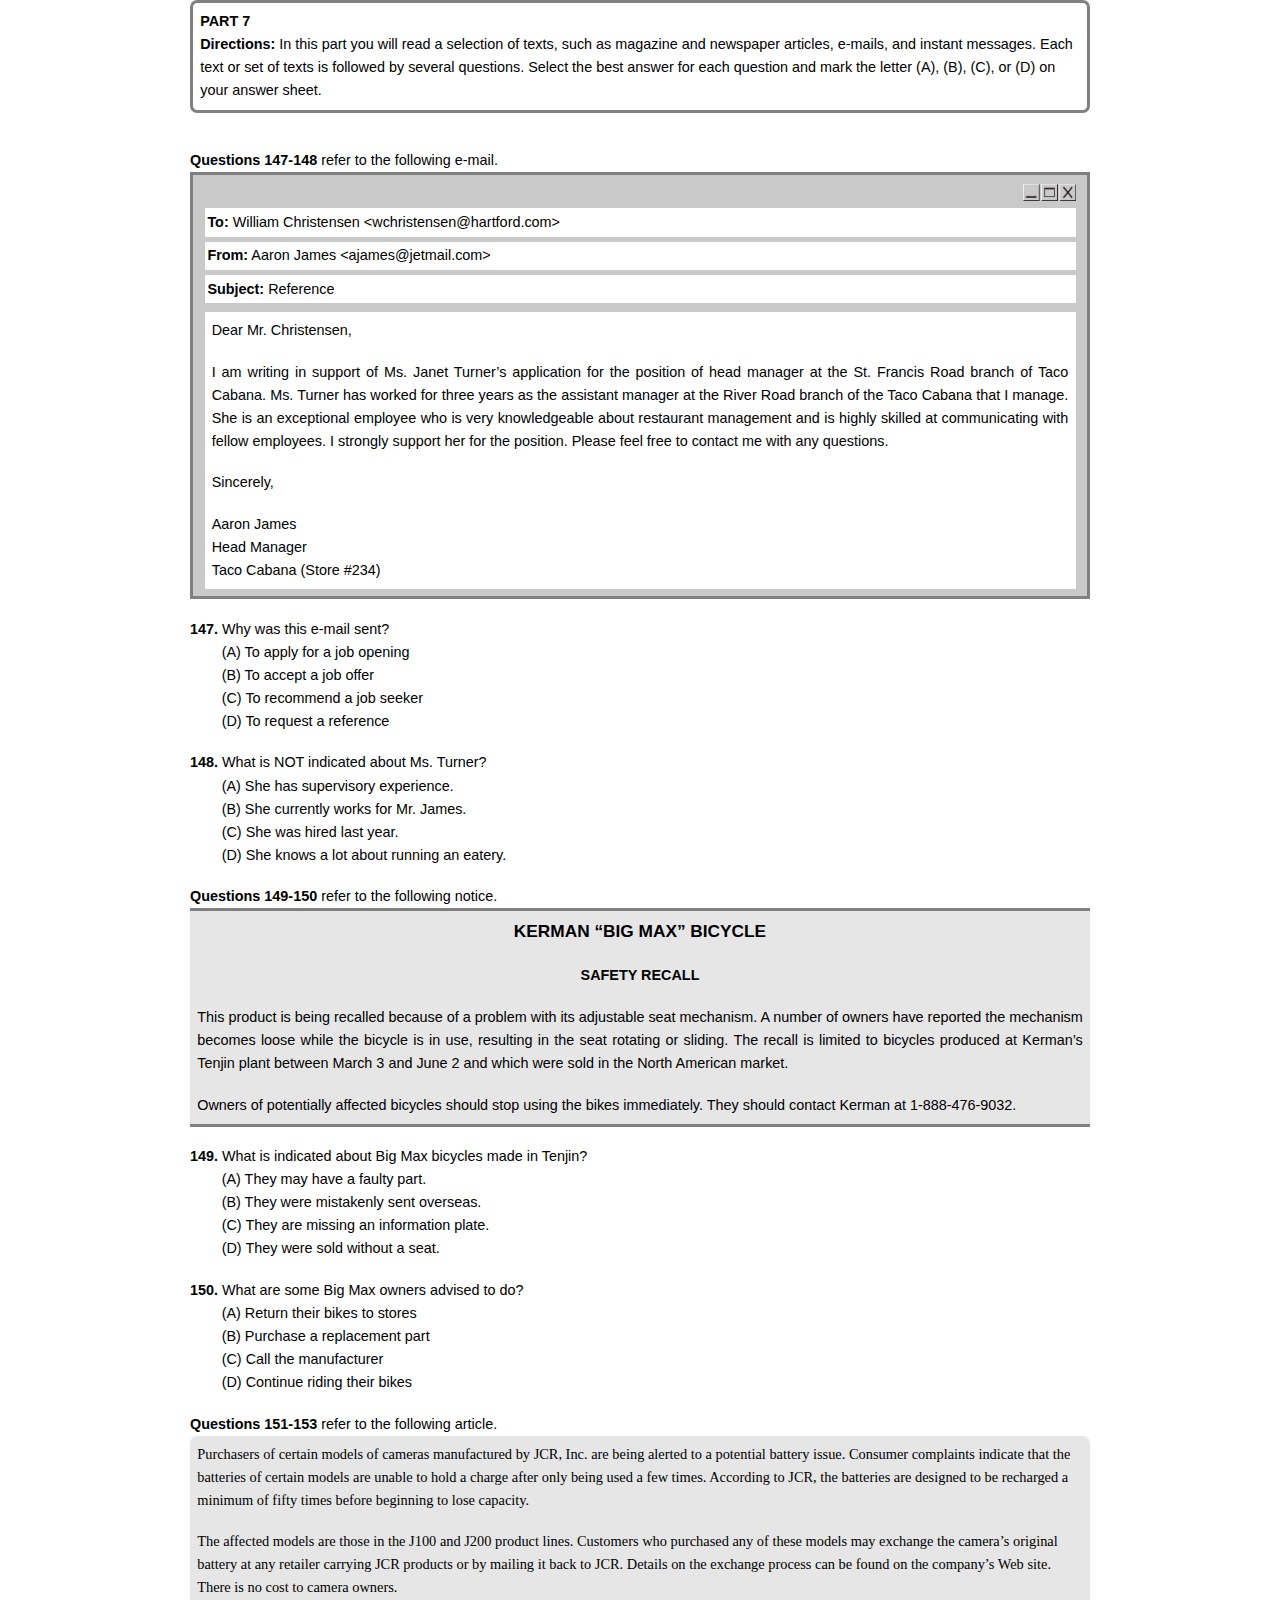
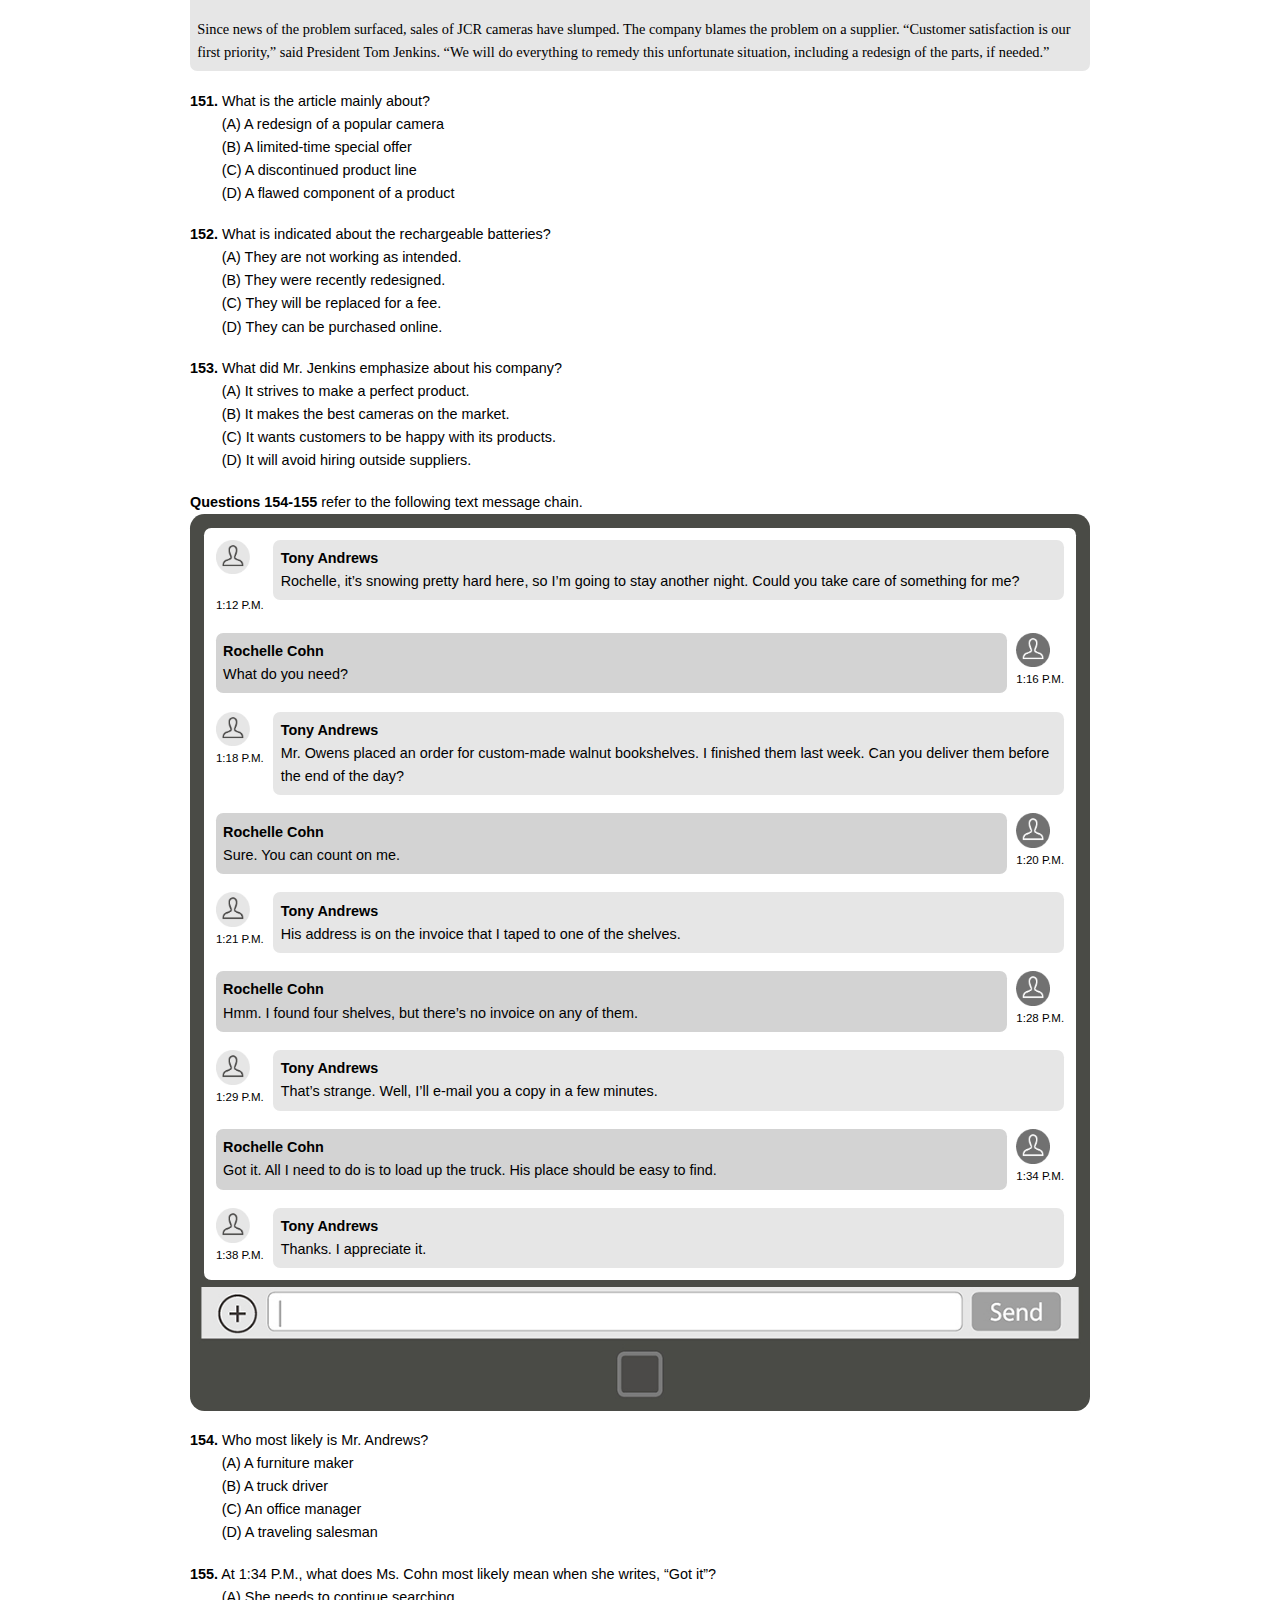
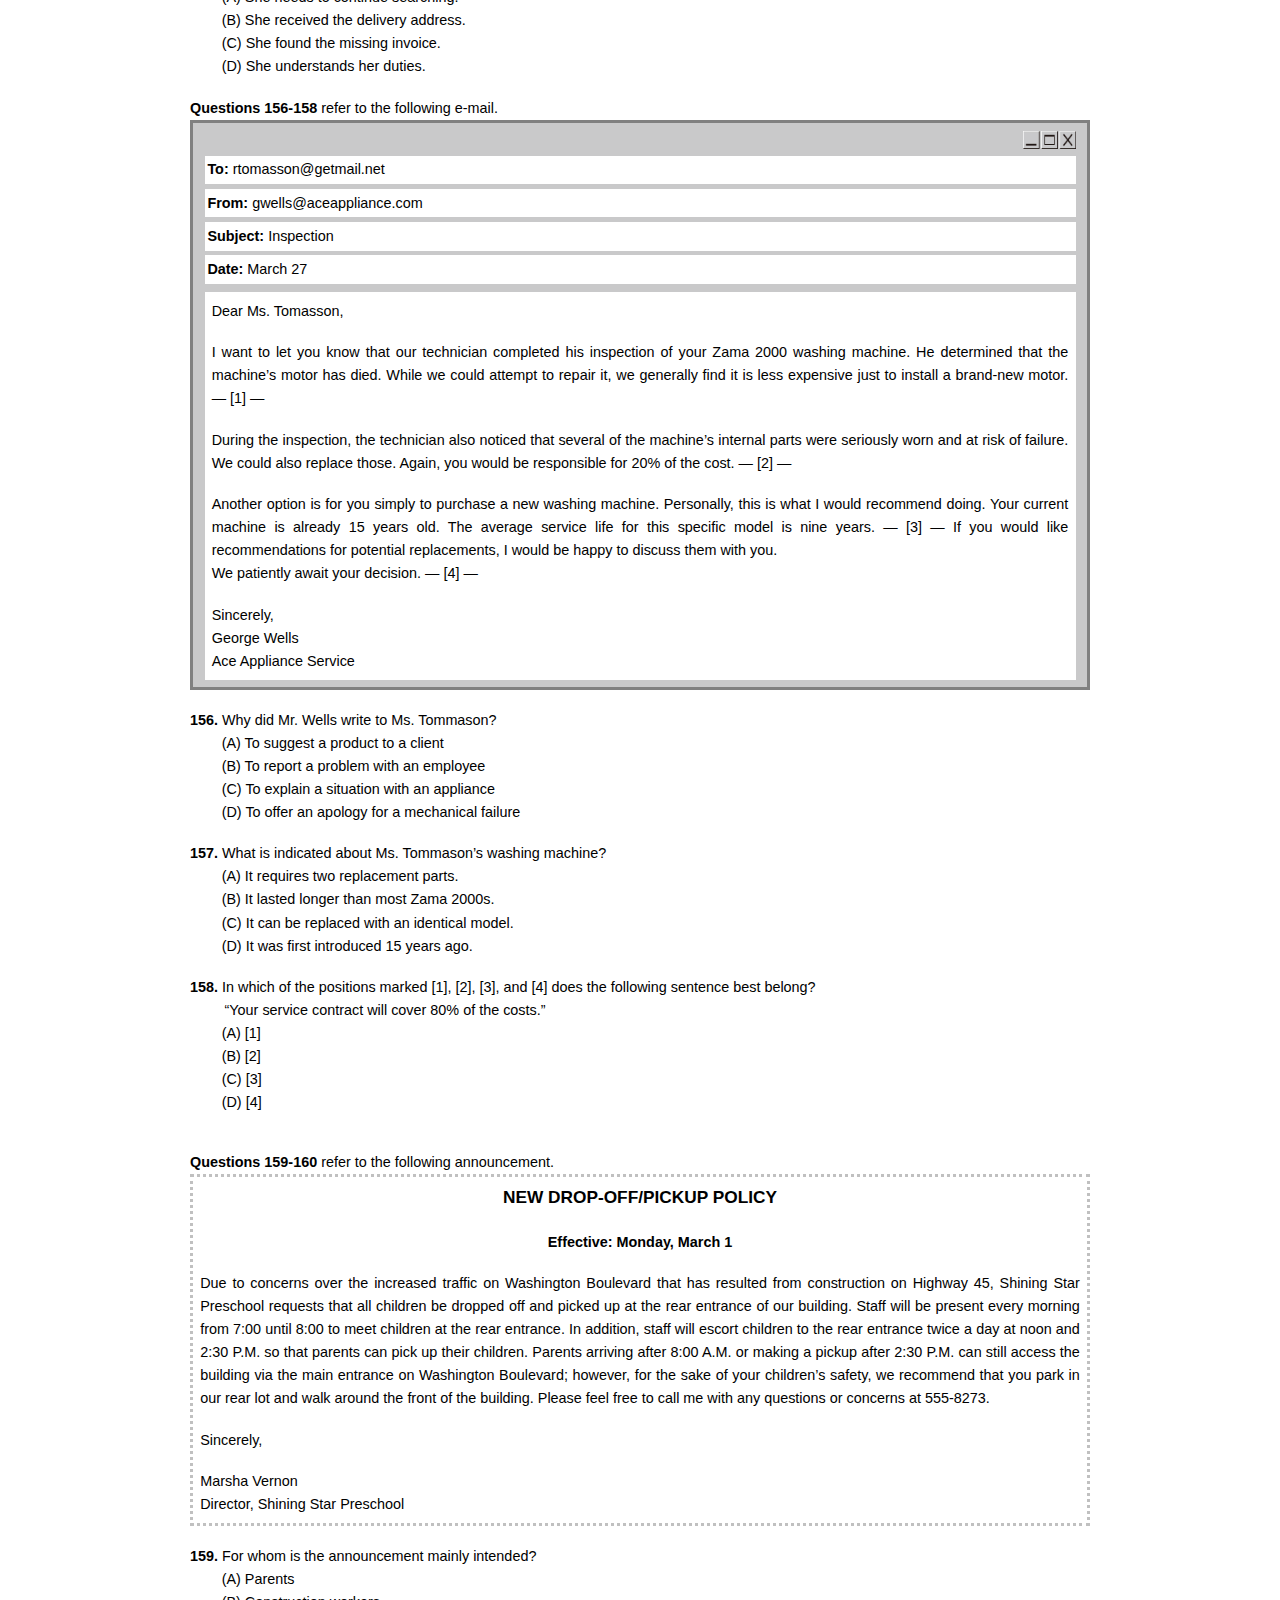
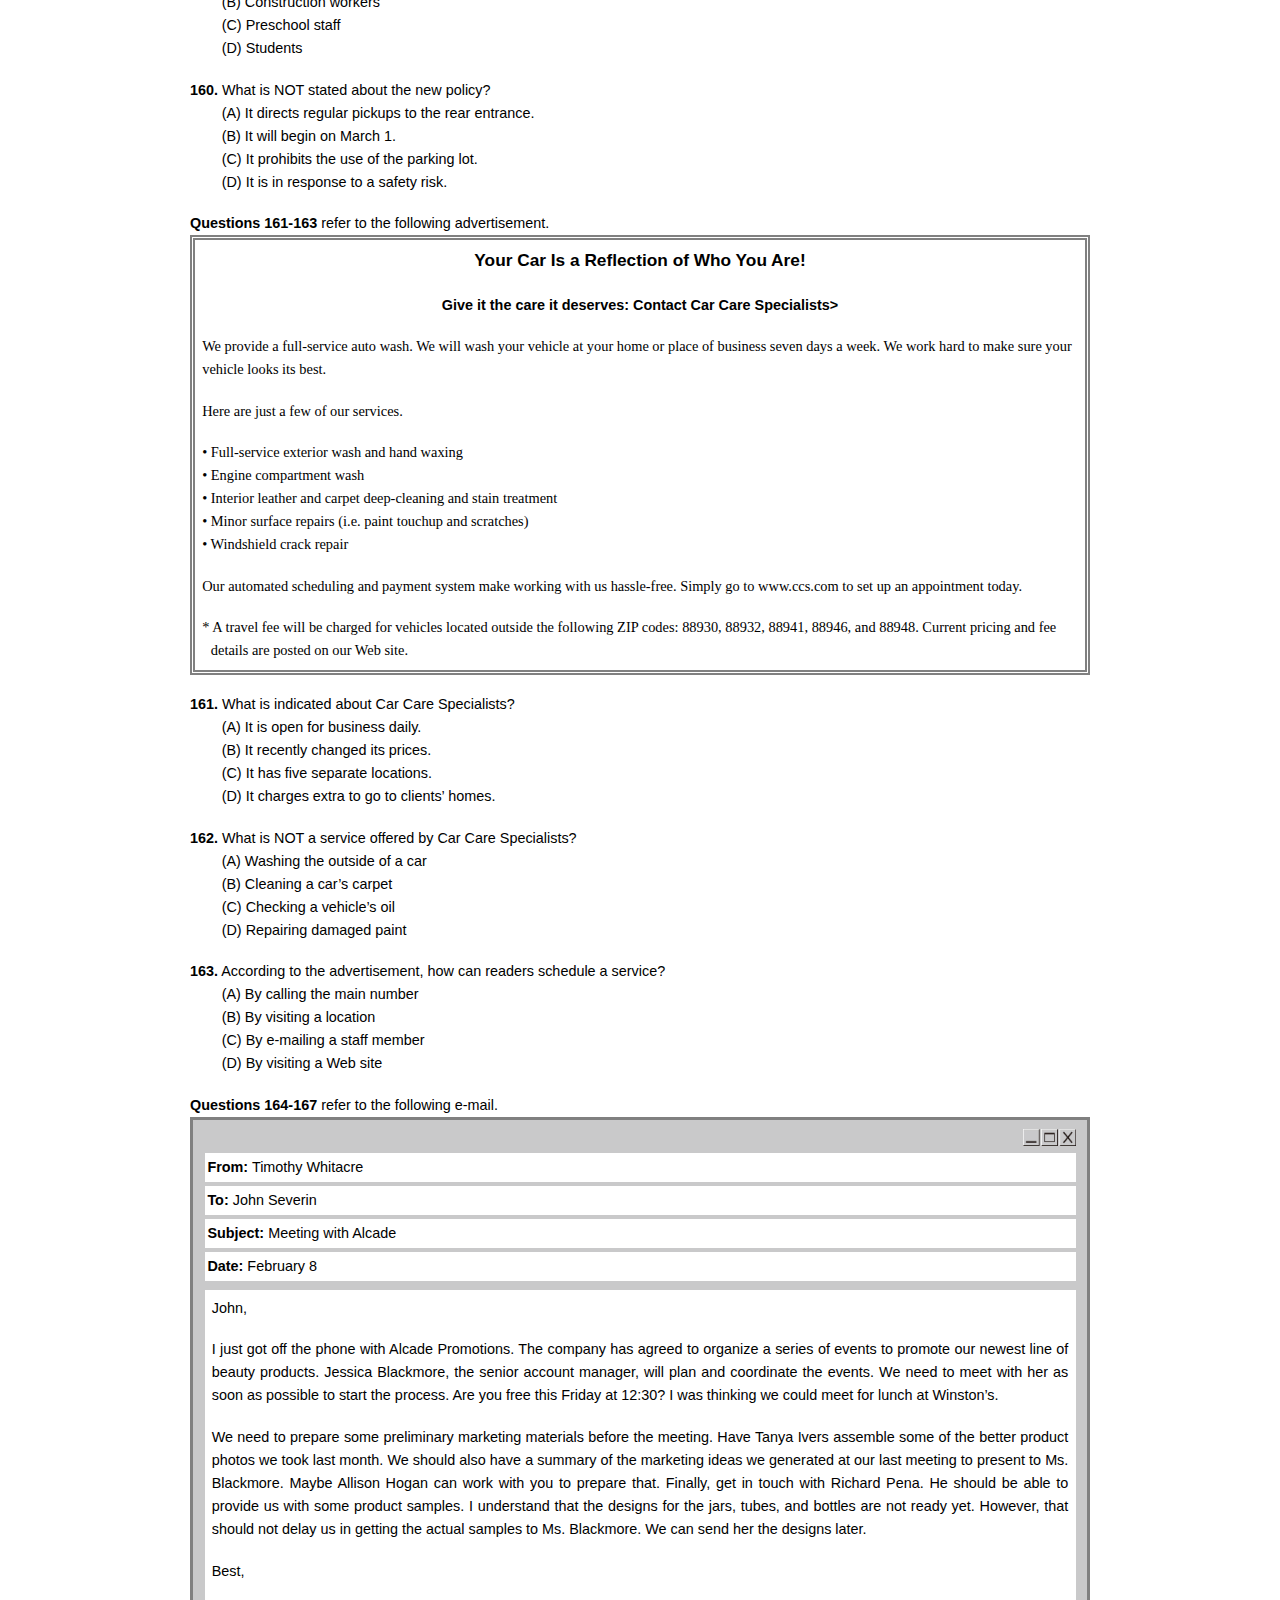
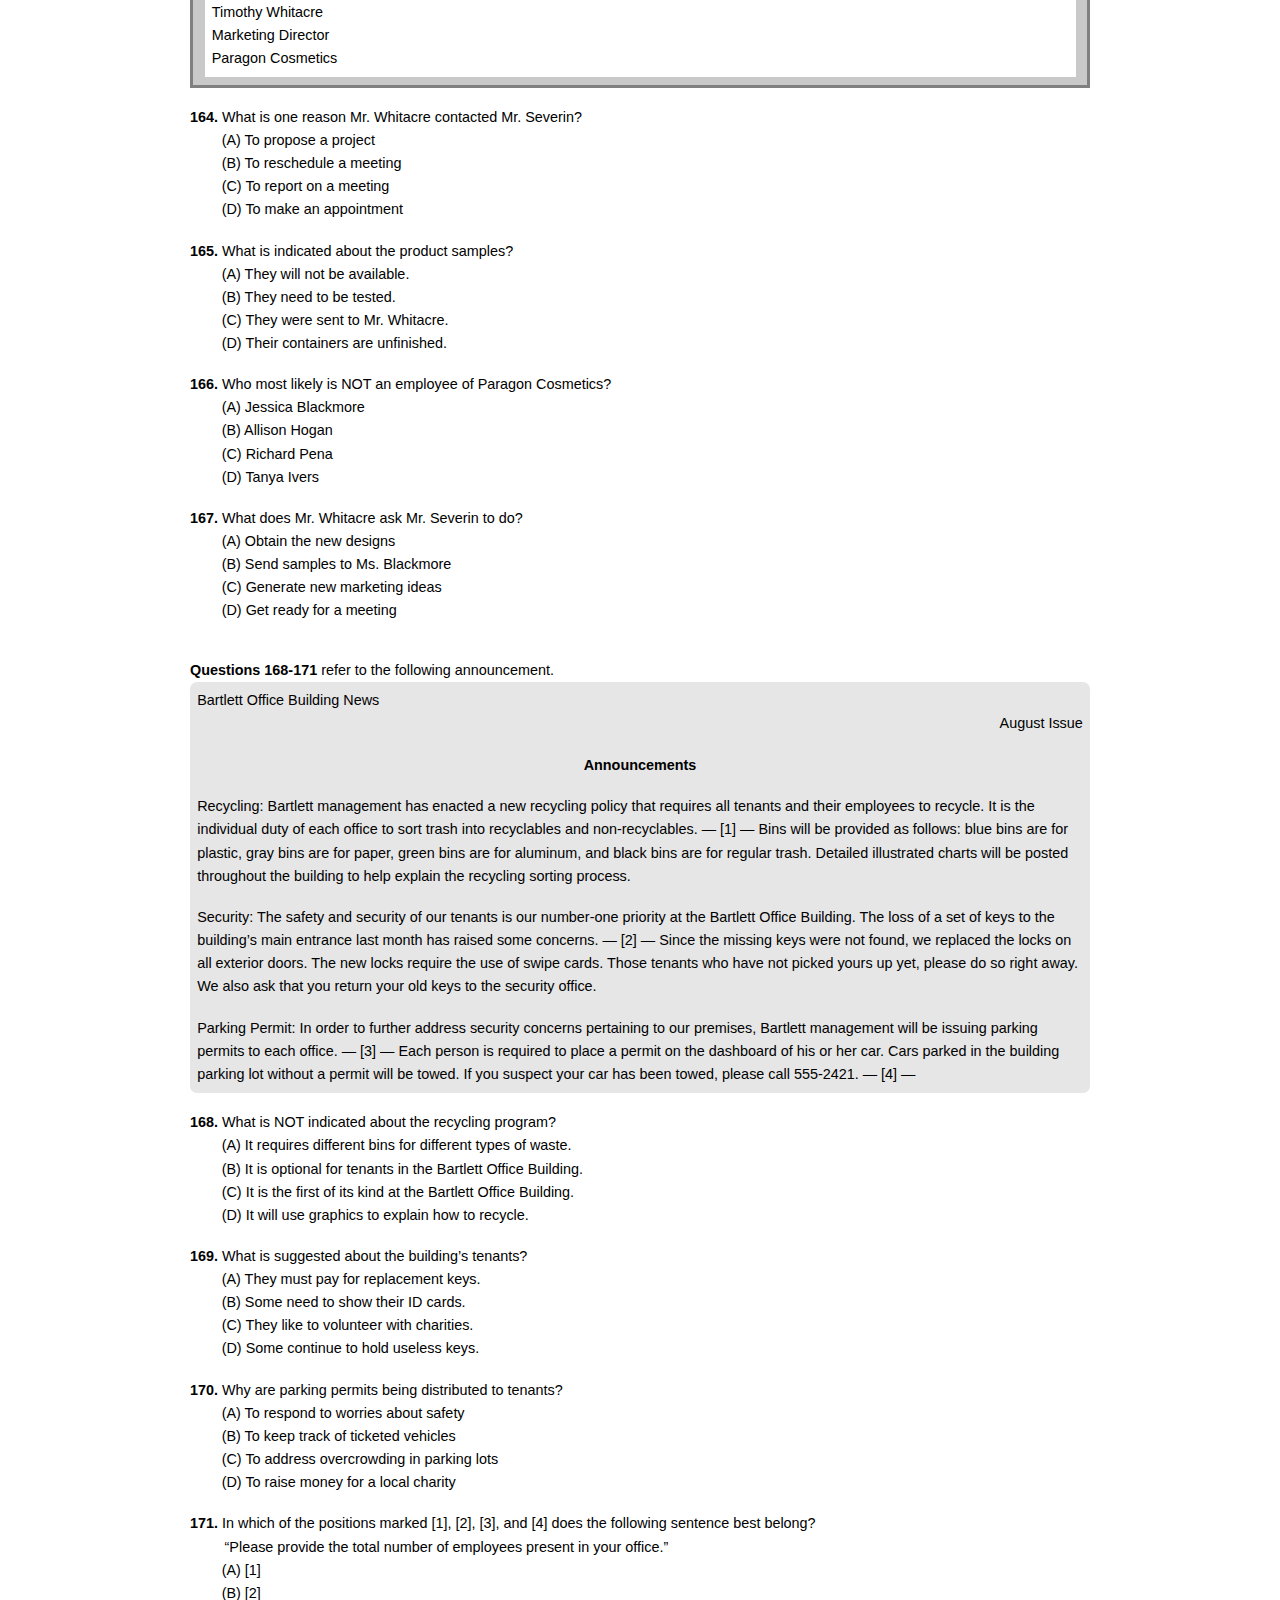
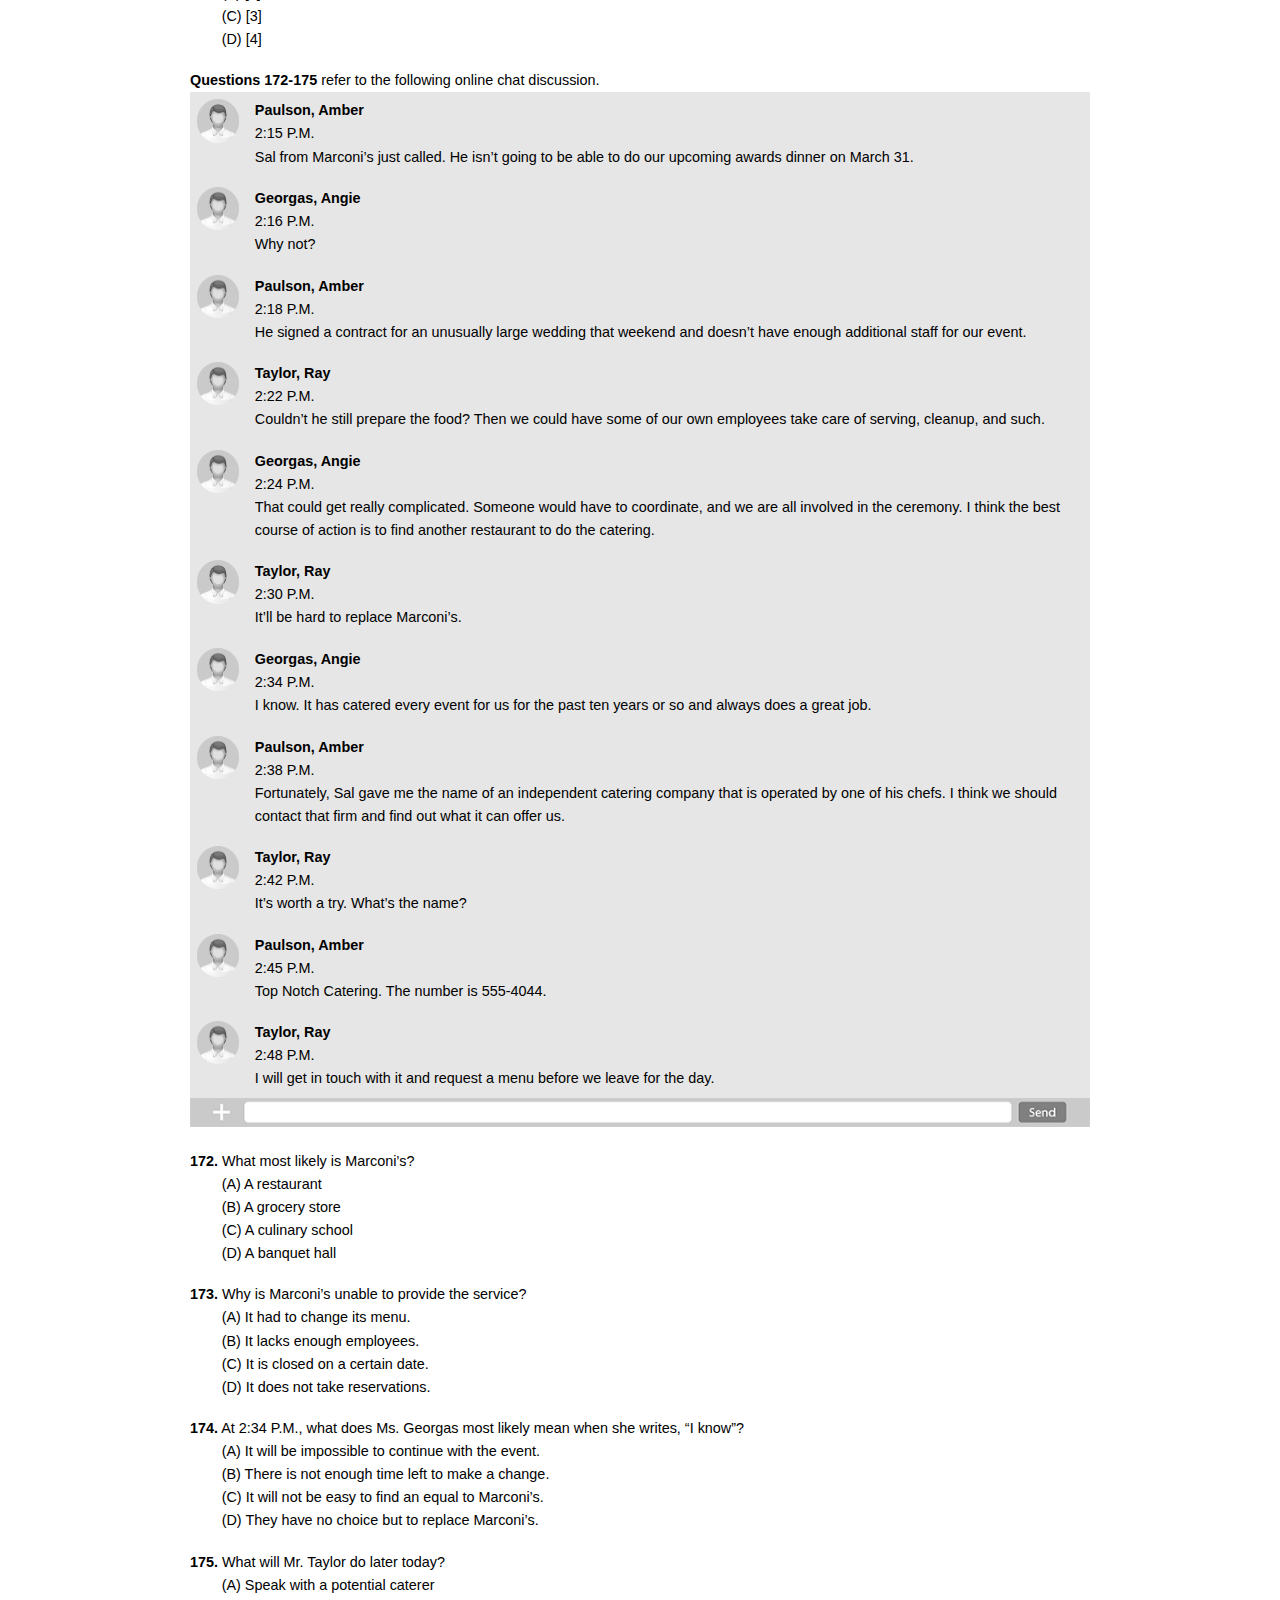
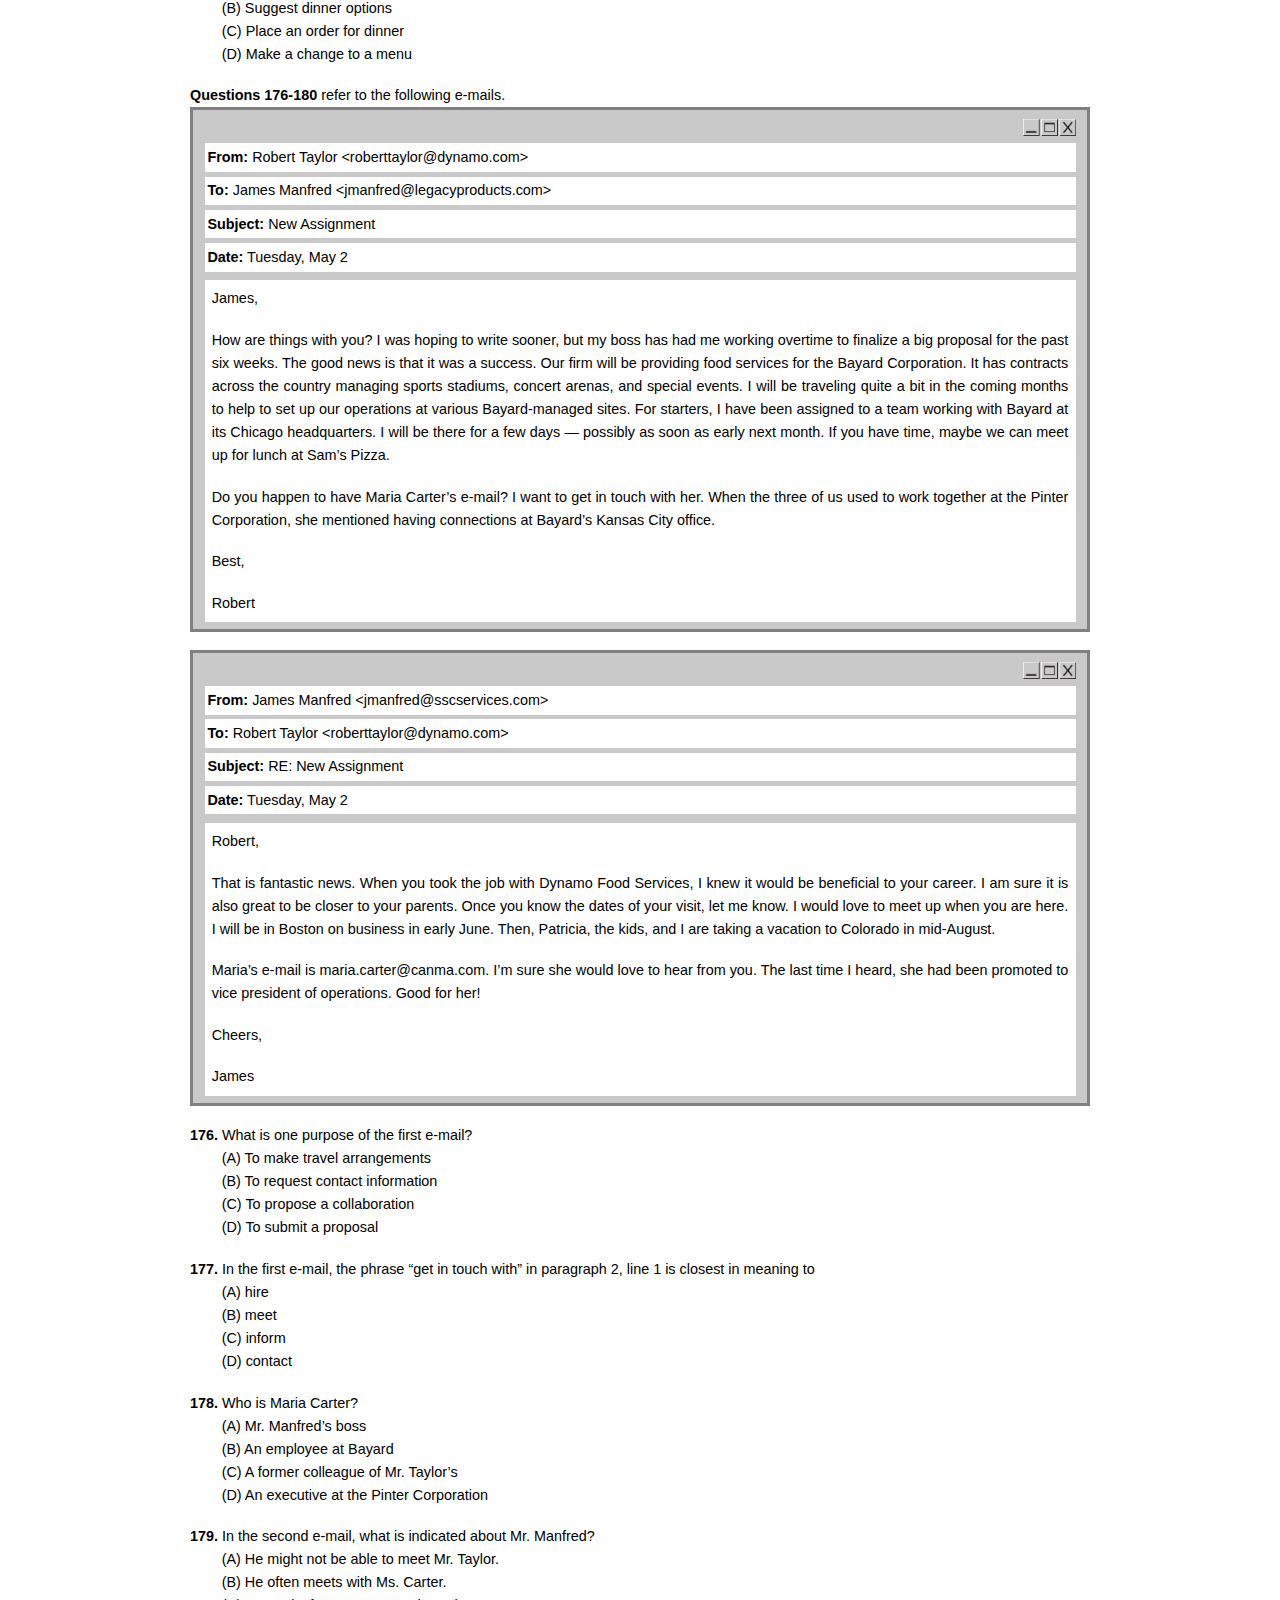
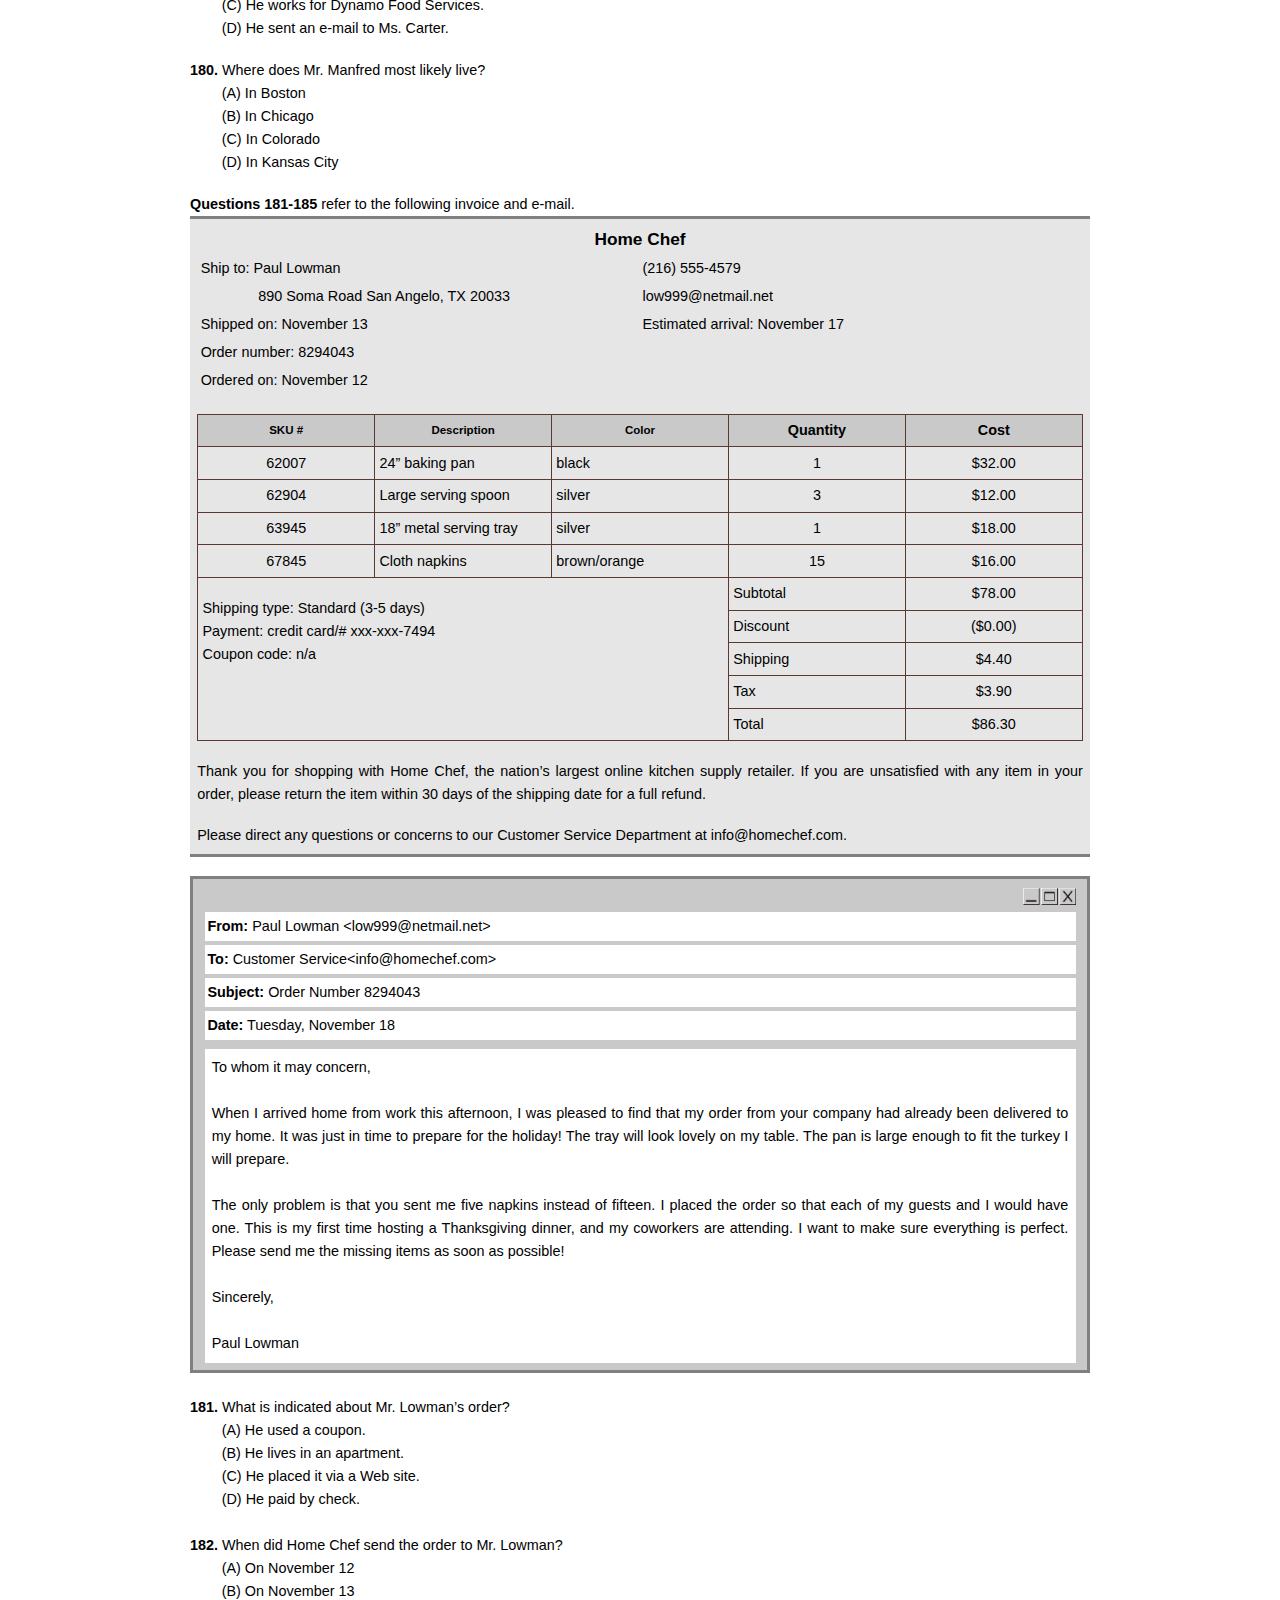
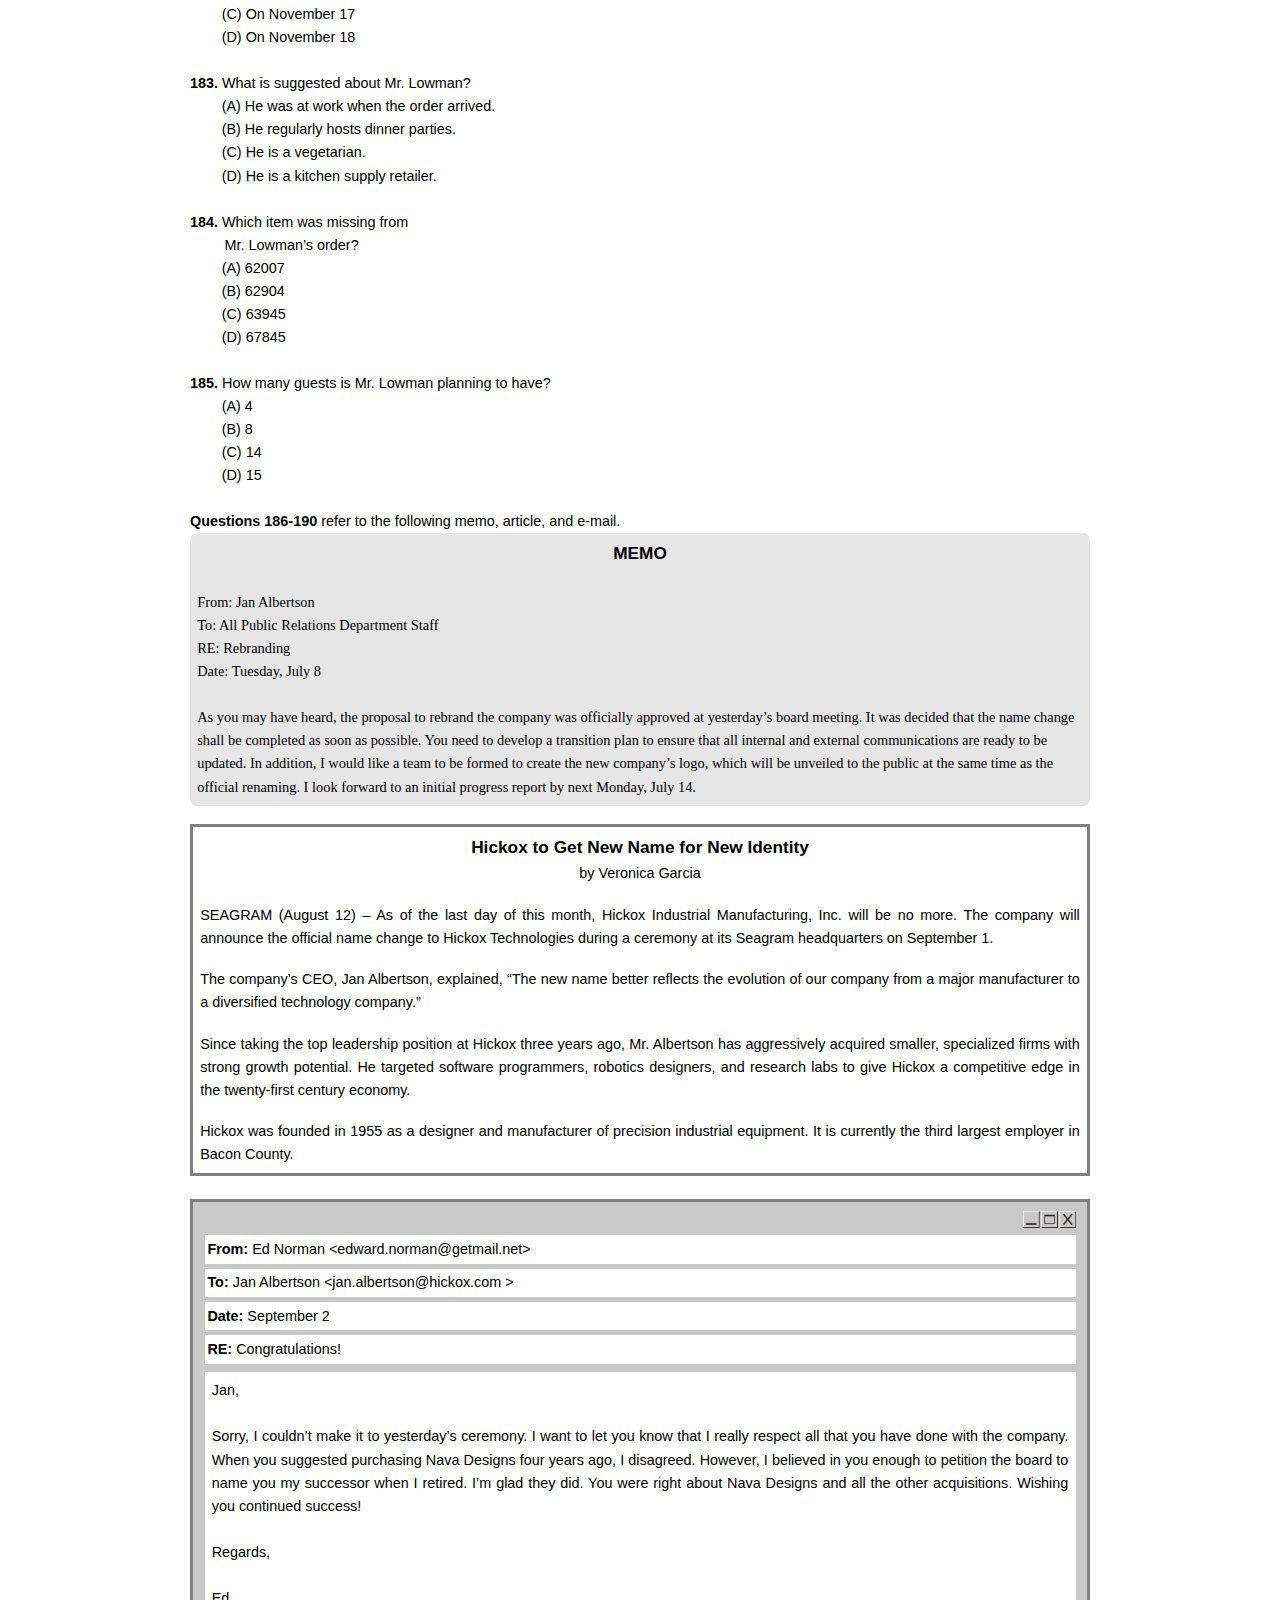
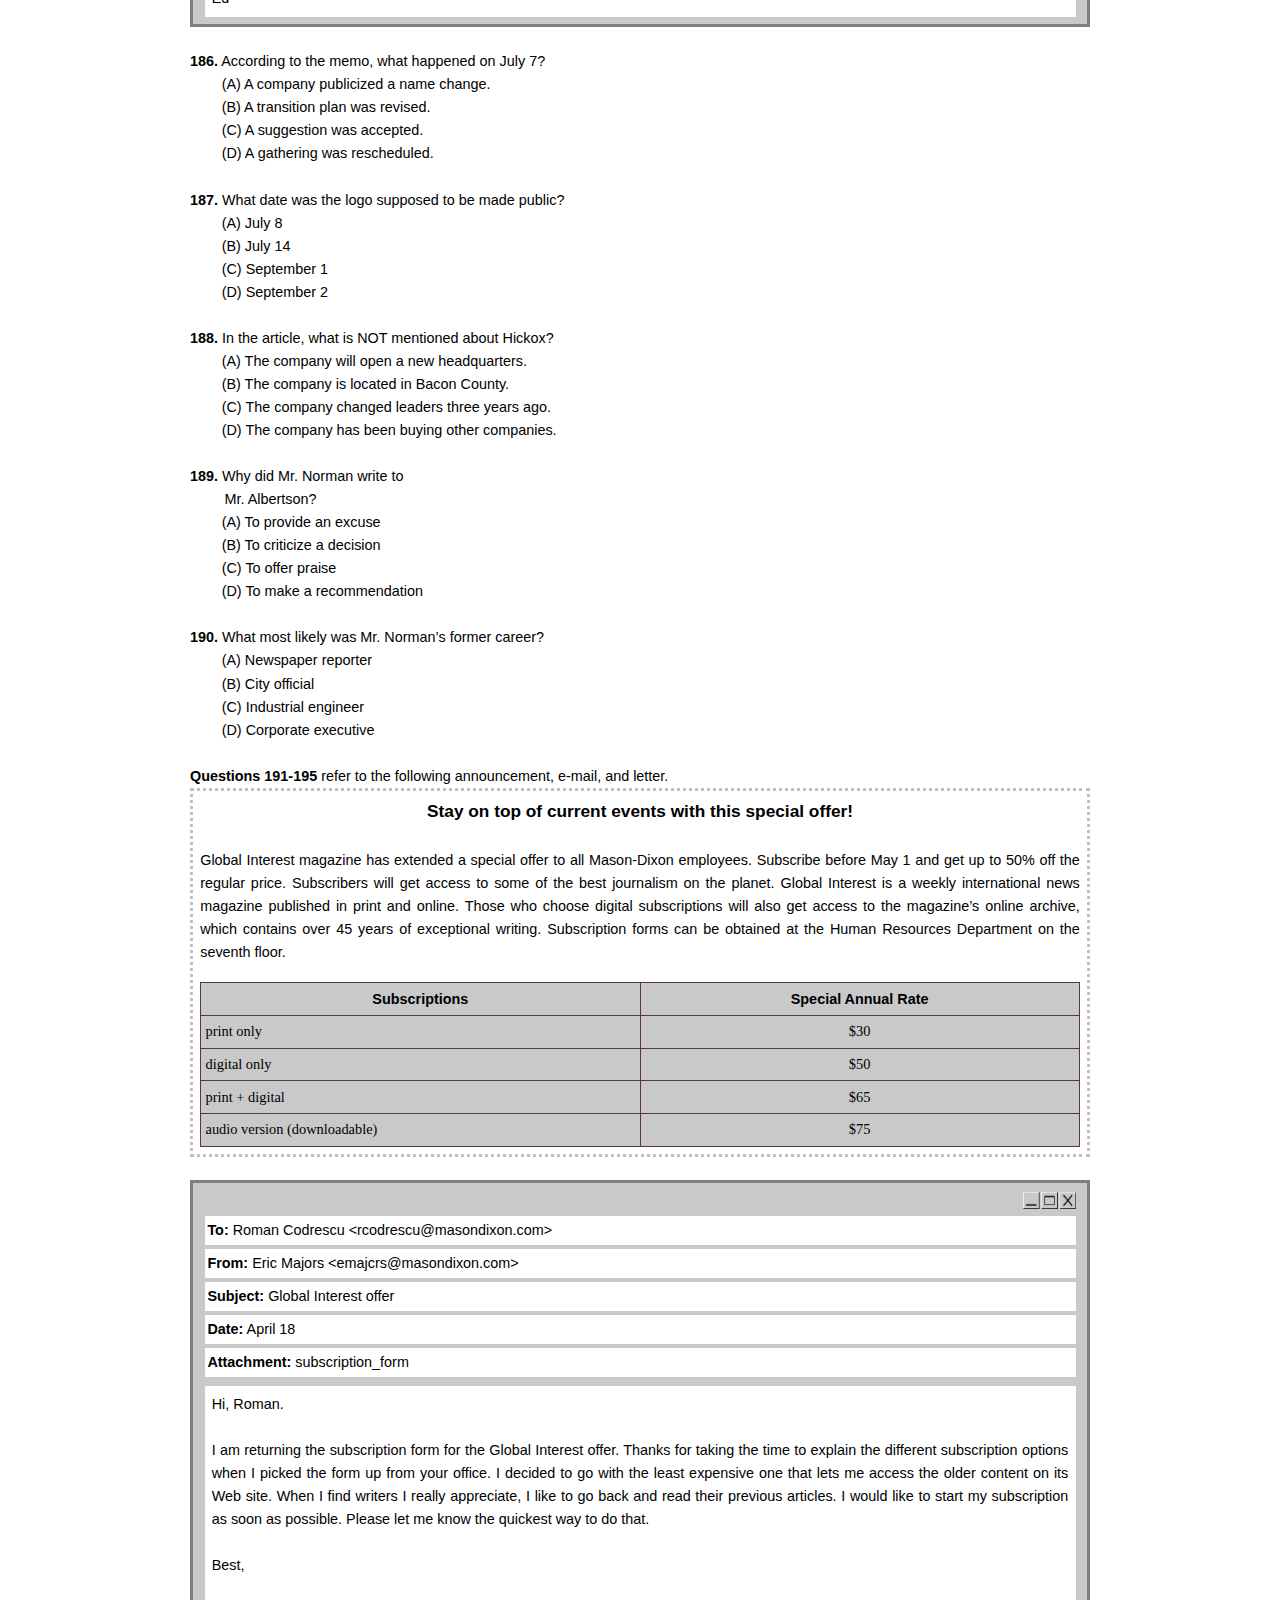
<file: Text/Section0001.html>
<?xml version="1.0" encoding="utf-8" standalone="no"?>
<!DOCTYPE html PUBLIC "-//W3C//DTD XHTML 1.1//EN"
  "http://www.w3.org/TR/xhtml11/DTD/xhtml11.dtd">

<html xmlns="http://www.w3.org/1999/xhtml" xmlns:epub="http://www.idpf.org/2007/ops">
<head>
  <title>시나공 토익 파트 7 실전문제집 시즌 2</title>
  <meta name="viewport" content="width=device-width,minimum-scale=1,initial-scale=1,user-scalable=yes">
  <link href="../Styles/add.css" rel="stylesheet" type="text/css" />
  <link href="../Styles/Stylesheet.css" rel="stylesheet" type="text/css" />
  <script src="../Misc/answer.js" type="text/javascript">
</script>
</head>

<body>
  <div class="box_gray_line">
    <p class="txtex dm">PART 7</p>

    <p class="txtex dl"><span class="dm">Directions:</span> In this part you will read a selection of texts, such as magazine and newspaper articles, e-mails, and instant messages. Each text or set of texts is followed by several questions. Select the best answer for each question and mark the letter (A), (B), (C), or (D) on your answer sheet.</p>
  </div>

  <p class="txts">&nbsp;</p>

  <p class="txts">&nbsp;</p>

  <p class="txtex dl"><span class="dm">Questions 147-148</span> refer to the following e-mail.</p>

  <div class="box_gray_line3">
    <div class="box_gray3">
      <p class="txtex tright"><img alt="icon_windowsize" class="h12" src="../Images/icon_windowsize.jpg" /></p>

      <p class="txtex dl box_white2"><span class="dm">To:</span> William Christensen &lt;wchristensen@hartford.com&gt;</p>

      <p class="txtex dl box_white2"><span class="dm">From:</span> Aaron James &lt;ajames@jetmail.com&gt;</p>

      <p class="txtex dl box_white2"><span class="dm">Subject:</span> Reference</p>
    </div>

    <div class="box_white4">
      <p class="txt dl">Dear Mr. Christensen,</p>

      <p class="txts">&nbsp;</p>

      <p class="txt dl">I am writing in support of Ms. Janet Turner’s application for the position of head manager at the St. Francis Road branch of Taco Cabana. Ms. Turner has worked for three years as the assistant manager at the River Road branch of the Taco Cabana that I manage. She is an exceptional employee who is very knowledgeable about restaurant management and is highly skilled at communicating with fellow employees. I strongly support her for the position. Please feel free to contact me with any questions.</p>

      <p class="txts">&nbsp;</p>

      <p class="txt dl">Sincerely,</p>

      <p class="txts">&nbsp;</p>

      <p class="txt dl">Aaron James</p>

      <p class="txt dl">Head Manager</p>

      <p class="txt dl">Taco Cabana (Store #234)</p>
    </div>
  </div>

  <p class="txts">&nbsp;</p>

  <div onclick="ans2('a147')">
    <p class="txtex dl s24_24"><span class="dm">147.</span> Why was this e-mail sent?</p>

    <p class="txtex dl s36_14">(A) To apply for a job opening</p>

    <p class="txtex dl s36_14">(B) To accept a job offer</p>

    <p class="txtex dl s36_14 sgc-1" id="a147">(C) To recommend a job seeker</p>

    <p class="txtex dl s36_14">(D) To request a reference</p>
  </div>

  <p class="txts">&nbsp;</p>

  <div onclick="ans2('a148')">
    <p class="txtex dl s24_24"><span class="dm">148.</span> What is NOT indicated about Ms. Turner?</p>

    <p class="txtex dl s36_14">(A) She has supervisory experience.</p>

    <p class="txtex dl s36_14">(B) She currently works for Mr. James.</p>

    <p class="txtex dl s36_14 sgc-1" id="a148">(C) She was hired last year.</p>

    <p class="txtex dl s36_14">(D) She knows a lot about running an eatery.</p>
  </div>

  <p class="txts">&nbsp;</p>

  <p class="txtex dl"><span class="dm">Questions 149-150</span> refer to the following notice.</p>

  <div class="box_gray6">
    <p class="txt1 dm tcenter">KERMAN “BIG MAX” BICYCLE</p>

    <p class="txts">&nbsp;</p>

    <p class="txtex dm tcenter">SAFETY RECALL</p>

    <p class="txts">&nbsp;</p>

    <p class="txt dl">This product is being recalled because of a problem with its adjustable seat mechanism. A number of owners have reported the mechanism becomes loose while the bicycle is in use, resulting in the seat rotating or sliding. The recall is limited to bicycles produced at Kerman’s Tenjin plant between March 3 and June 2 and which were sold in the North American market.</p>

    <p class="txts">&nbsp;</p>

    <p class="txt dl">Owners of potentially affected bicycles should stop using the bikes immediately. They should contact Kerman at 1-888-476-9032.</p>
  </div>

  <p class="txts">&nbsp;</p>

  <div onclick="ans2('a149')">
    <p class="txtex dl s24_24"><span class="dm">149.</span> What is indicated about Big Max bicycles made in Tenjin?</p>

    <p class="txtex dl s36_14 sgc-1" id="a149">(A) They may have a faulty part.</p>

    <p class="txtex dl s36_14">(B) They were mistakenly sent overseas.</p>

    <p class="txtex dl s36_14">(C) They are missing an information plate.</p>

    <p class="txtex dl s36_14">(D) They were sold without a seat.</p>
  </div>

  <p class="txts">&nbsp;</p>

  <div onclick="ans2('a150')">
    <p class="txtex dl s24_24"><span class="dm">150.</span> What are some Big Max owners advised to do?</p>

    <p class="txtex dl s36_14">(A) Return their bikes to stores</p>

    <p class="txtex dl s36_14">(B) Purchase a replacement part</p>

    <p class="txtex dl s36_14 sgc-1" id="a150">(C) Call the manufacturer</p>

    <p class="txtex dl s36_14">(D) Continue riding their bikes</p>
  </div>

  <p class="txts">&nbsp;</p>

  <p class="txtex dl"><span class="dm">Questions 151-153</span> refer to the following article.</p>

  <div class="box_gray5">
    <p class="txtex bl">Purchasers of certain models of cameras manufactured by JCR, Inc. are being alerted to a potential battery issue. Consumer complaints indicate that the batteries of certain models are unable to hold a charge after only being used a few times. According to JCR, the batteries are designed to be recharged a minimum of fifty times before beginning to lose capacity.</p>

    <p class="txts">&nbsp;</p>

    <p class="txtex bl">The affected models are those in the J100 and J200 product lines. Customers who purchased any of these models may exchange the camera’s original battery at any retailer carrying JCR products or by mailing it back to JCR. Details on the exchange process can be found on the company’s Web site. There is no cost to camera owners.</p>

    <p class="txts">&nbsp;</p>

    <p class="txtex bl">Since news of the problem surfaced, sales of JCR cameras have slumped. The company blames the problem on a supplier. “Customer satisfaction is our first priority,” said President Tom Jenkins. “We will do everything to remedy this unfortunate situation, including a redesign of the parts, if needed.”</p>
  </div>

  <p class="txts">&nbsp;</p>

  <div onclick="ans2('a151')">
    <p class="txtex dl s24_24"><span class="dm">151.</span> What is the article mainly about?</p>

    <p class="txtex dl s36_14">(A) A redesign of a popular camera</p>

    <p class="txtex dl s36_14">(B) A limited-time special offer</p>

    <p class="txtex dl s36_14">(C) A discontinued product line</p>

    <p class="txtex dl s36_14 sgc-1" id="a151">(D) A flawed component of a product</p>
  </div>

  <p class="txts">&nbsp;</p>

  <div onclick="ans2('a152')">
    <p class="txtex dl s24_24"><span class="dm">152.</span> What is indicated about the rechargeable batteries?</p>

    <p class="txtex dl s36_14 sgc-1" id="a152">(A) They are not working as intended.</p>

    <p class="txtex dl s36_14">(B) They were recently redesigned.</p>

    <p class="txtex dl s36_14">(C) They will be replaced for a fee.</p>

    <p class="txtex dl s36_14">(D) They can be purchased online.</p>
  </div>

  <p class="txts">&nbsp;</p>

  <div onclick="ans2('a153')">
    <p class="txtex dl s24_24"><span class="dm">153.</span> What did Mr. Jenkins emphasize about his company?</p>

    <p class="txtex dl s36_14">(A) It strives to make a perfect product.</p>

    <p class="txtex dl s36_14">(B) It makes the best cameras on the market.</p>

    <p class="txtex dl s36_14 sgc-1" id="a153">(C) It wants customers to be happy with its products.</p>

    <p class="txtex dl s36_14">(D) It will avoid hiring outside suppliers.</p>
  </div>

  <p class="txts">&nbsp;</p>

  <p class="txtex dl"><span class="dm">Questions 154-155</span> refer to the following text message chain.</p>

  <div class="box_gray7">
    <div class="box_white3">
      <p class="txts dl fleft"><img alt="" class="h30" src="../Images/icon_msg1.png" /><br />
      <br />
      1:12 P.M.</p>

      <div class="box_gray5 ind40">
        <p class="txtex dm">Tony Andrews</p>

        <p class="txtex dl">Rochelle, it’s snowing pretty hard here, so I’m going to stay another night. Could you take care of something for me?</p>
      </div>

      <p class="clear">&nbsp;</p>

      <p class="txts dl fright"><img alt="" class="h30" src="../Images/icon_msg2.png" /><br />
      1:16 P.M.</p>

      <div class="box_gray8 ind40r">
        <p class="txtex dm">Rochelle Cohn</p>

        <p class="txtex dl">What do you need?</p>
      </div>

      <p class="clear">&nbsp;</p>

      <p class="txts dl fleft"><img alt="" class="h30" src="../Images/icon_msg1.png" /><br />
      1:18 P.M.</p>

      <div class="box_gray5 ind40">
        <p class="txtex dm">Tony Andrews</p>

        <p class="txtex dl">Mr. Owens placed an order for custom-made walnut bookshelves. I finished them last week. Can you deliver them before the end of the day?</p>
      </div>

      <p class="clear">&nbsp;</p>

      <p class="txts dl fright"><img alt="" class="h30" src="../Images/icon_msg2.png" /><br />
      1:20 P.M.</p>

      <div class="box_gray8 ind40r">
        <p class="txtex dm">Rochelle Cohn</p>

        <p class="txtex dl">Sure. You can count on me.</p>
      </div>

      <p class="clear">&nbsp;</p>

      <p class="txts dl fleft"><img alt="" class="h30" src="../Images/icon_msg1.png" /><br />
      1:21 P.M.</p>

      <div class="box_gray5 ind40">
        <p class="txtex dm">Tony Andrews</p>

        <p class="txtex dl">His address is on the invoice that I taped to one of the shelves.</p>
      </div>

      <p class="clear">&nbsp;</p>

      <p class="txts dl fright"><img alt="" class="h30" src="../Images/icon_msg2.png" /><br />
      1:28 P.M.</p>

      <div class="box_gray8 ind40r">
        <p class="txtex dm">Rochelle Cohn</p>

        <p class="txtex dl">Hmm. I found four shelves, but there’s no invoice on any of them.</p>
      </div>

      <p class="clear">&nbsp;</p>

      <p class="txts dl fleft"><img alt="" class="h30" src="../Images/icon_msg1.png" /><br />
      1:29 P.M.</p>

      <div class="box_gray5 ind40">
        <p class="txtex dm">Tony Andrews</p>

        <p class="txtex dl">That’s strange. Well, I’ll e-mail you a copy in a few minutes.</p>
      </div>

      <p class="clear">&nbsp;</p>

      <p class="txts dl fright"><img alt="" class="h30" src="../Images/icon_msg2.png" /><br />
      1:34 P.M.</p>

      <div class="box_gray8 ind40r">
        <p class="txtex dm">Rochelle Cohn</p>

        <p class="txtex dl">Got it. All I need to do is to load up the truck. His place should be easy to find.</p>
      </div>

      <p class="clear">&nbsp;</p>

      <p class="txts dl fleft"><img alt="" class="h30" src="../Images/icon_msg1.png" /><br />
      1:38 P.M.</p>

      <div class="box_gray5 ind40">
        <p class="txtex dm">Tony Andrews</p>

        <p class="txtex dl">Thanks. I appreciate it.</p>
      </div>
    </div>

    <div class="w100"><img alt="" class="w100" src="../Images/icon_padbottom.jpg" /></div>
  </div>

  <p class="txts">&nbsp;</p>

  <div onclick="ans2('a154')">
    <p class="txtex dl s24_24"><span class="dm">154.</span> Who most likely is Mr. Andrews?</p>

    <p class="txtex dl s36_14 sgc-1" id="a154">(A) A furniture maker</p>

    <p class="txtex dl s36_14">(B) A truck driver</p>

    <p class="txtex dl s36_14">(C) An office manager</p>

    <p class="txtex dl s36_14">(D) A traveling salesman</p>
  </div>

  <p class="txts">&nbsp;</p>

  <div onclick="ans2('a155')">
    <p class="txtex dl s24_24"><span class="dm">155.</span> At 1:34 P.M., what does Ms. Cohn most likely mean when she writes, “Got it”?</p>

    <p class="txtex dl s36_14">(A) She needs to continue searching.</p>

    <p class="txtex dl s36_14 sgc-1" id="a155">(B) She received the delivery address.</p>

    <p class="txtex dl s36_14">(C) She found the missing invoice.</p>

    <p class="txtex dl s36_14">(D) She understands her duties.</p>
  </div>

  <p class="txts">&nbsp;</p>

  <p class="txtex dl"><span class="dm">Questions 156-158</span> refer to the following e-mail.</p>

  <div class="box_gray_line3">
    <div class="box_gray3">
      <p class="txtex tright"><img alt="icon_windowsize" class="h12" src="../Images/icon_windowsize.jpg" /></p>

      <p class="txtex dl box_white2"><span class="dm">To:</span> rtomasson@getmail.net</p>

      <p class="txtex dl box_white2"><span class="dm">From:</span> gwells@aceappliance.com</p>

      <p class="txtex dl box_white2"><span class="dm">Subject:</span> Inspection</p>

      <p class="txtex dl box_white2"><span class="dm">Date:</span> March 27</p>
    </div>

    <div class="box_white4">
      <p class="txt dl">Dear Ms. Tomasson,</p>

      <p class="txts">&nbsp;</p>

      <p class="txt dl">I want to let you know that our technician completed his inspection of your Zama 2000 washing machine. He determined that the machine’s motor has died. While we could attempt to repair it, we generally find it is less expensive just to install a brand-new motor. — [1] —</p>

      <p class="txts">&nbsp;</p>

      <p class="txt dl">During the inspection, the technician also noticed that several of the machine’s internal parts were seriously worn and at risk of failure. We could also replace those. Again, you would be responsible for 20% of the cost. — [2] —</p>

      <p class="txts">&nbsp;</p>

      <p class="txt dl">Another option is for you simply to purchase a new washing machine. Personally, this is what I would recommend doing. Your current machine is already 15 years old. The average service life for this specific model is nine years. — [3] — If you would like recommendations for potential replacements, I would be happy to discuss them with you.</p>

      <p class="txt dl">We patiently await your decision. — [4] —</p>

      <p class="txts">&nbsp;</p>

      <p class="txt dl">Sincerely,</p>

      <p class="txt dl">George Wells</p>

      <p class="txt dl">Ace Appliance Service</p>
    </div>
  </div>

  <p class="txts">&nbsp;</p>

  <div onclick="ans2('a156')">
    <p class="txtex dl s24_24"><span class="dm">156.</span> Why did Mr. Wells write to Ms. Tommason?</p>

    <p class="txtex dl s36_14">(A) To suggest a product to a client</p>

    <p class="txtex dl s36_14">(B) To report a problem with an employee</p>

    <p class="txtex dl s36_14 sgc-1" id="a156">(C) To explain a situation with an appliance</p>

    <p class="txtex dl s36_14">(D) To offer an apology for a mechanical failure</p>
  </div>

  <p class="txts">&nbsp;</p>

  <div onclick="ans2('a157')">
    <p class="txtex dl s24_24"><span class="dm">157.</span> What is indicated about Ms. Tommason’s washing machine?</p>

    <p class="txtex dl s36_14">(A) It requires two replacement parts.</p>

    <p class="txtex dl s36_14 sgc-1" id="a157">(B) It lasted longer than most Zama 2000s.</p>

    <p class="txtex dl s36_14">(C) It can be replaced with an identical model.</p>

    <p class="txtex dl s36_14">(D) It was first introduced 15 years ago.</p>
  </div>

  <p class="txts">&nbsp;</p>

  <div onclick="ans2('a158')">
    <p class="txtex dl s24_24"><span class="dm">158.</span> In which of the positions marked [1], [2], [3], and [4] does the following sentence best belong?<br />
    “Your service contract will cover 80% of the costs.”</p>

    <p class="txtex dl s36_14 sgc-1" id="a158">(A) [1]</p>

    <p class="txtex dl s36_14">(B) [2]</p>

    <p class="txtex dl s36_14">(C) [3]</p>

    <p class="txtex dl s36_14">(D) [4]</p>
  </div>

  <p class="txts">&nbsp;</p>

  <p class="txts">&nbsp;</p>

  <p class="txtex dl"><span class="dm">Questions 159-160</span> refer to the following announcement.</p>

  <div class="box_gray_line6">
    <p class="txt1 dm tcenter">NEW DROP-OFF/PICKUP POLICY</p>

    <p class="txts">&nbsp;</p>

    <p class="txtex dm tcenter">Effective: Monday, March 1</p>

    <p class="txts">&nbsp;</p>

    <p class="txt dl">Due to concerns over the increased traffic on Washington Boulevard that has resulted from construction on Highway 45, Shining Star Preschool requests that all children be dropped off and picked up at the rear entrance of our building. Staff will be present every morning from 7:00 until 8:00 to meet children at the rear entrance. In addition, staff will escort children to the rear entrance twice a day at noon and 2:30 P.M. so that parents can pick up their children. Parents arriving after 8:00 A.M. or making a pickup after 2:30 P.M. can still access the building via the main entrance on Washington Boulevard; however, for the sake of your children’s safety, we recommend that you park in our rear lot and walk around the front of the building. Please feel free to call me with any questions or concerns at 555-8273.</p>

    <p class="txts">&nbsp;</p>

    <p class="txt dl">Sincerely,</p>

    <p class="txts">&nbsp;</p>

    <p class="txt dl">Marsha Vernon</p>

    <p class="txt dl">Director, Shining Star Preschool</p>
  </div>

  <p class="txts">&nbsp;</p>

  <div onclick="ans2('a159')">
    <p class="txtex dl s24_24"><span class="dm">159.</span> For whom is the announcement mainly intended?</p>

    <p class="txtex dl s36_14 sgc-1" id="a159">(A) Parents</p>

    <p class="txtex dl s36_14">(B) Construction workers</p>

    <p class="txtex dl s36_14">(C) Preschool staff</p>

    <p class="txtex dl s36_14">(D) Students</p>
  </div>

  <p class="txts">&nbsp;</p>

  <div onclick="ans2('a160')">
    <p class="txtex dl s24_24"><span class="dm">160.</span> What is NOT stated about the new policy?</p>

    <p class="txtex dl s36_14">(A) It directs regular pickups to the rear entrance.</p>

    <p class="txtex dl s36_14">(B) It will begin on March 1.</p>

    <p class="txtex dl s36_14 sgc-1" id="a160">(C) It prohibits the use of the parking lot.</p>

    <p class="txtex dl s36_14">(D) It is in response to a safety risk.</p>
  </div>

  <p class="txts">&nbsp;</p>

  <p class="txtex dl"><span class="dm">Questions 161-163</span> refer to the following advertisement.</p>

  <div class="box_gray_line4">
    <p class="txt1 dm tcenter">Your Car Is a Reflection of Who You Are!</p>

    <p class="txts">&nbsp;</p>

    <p class="txtex dm tcenter">Give it the care it deserves: Contact Car Care Specialists&gt;</p>

    <p class="txts">&nbsp;</p>

    <p class="txtex bl">We provide a full-service auto wash. We will wash your vehicle at your home or place of business seven days a week. We work hard to make sure your vehicle looks its best.</p>

    <p class="txts">&nbsp;</p>

    <p class="txtex bl">Here are just a few of our services.</p>

    <p class="txts">&nbsp;</p>

    <p class="txtex bl s06_06">• Full-service exterior wash and hand waxing</p>

    <p class="txtex bl s06_06">• Engine compartment wash</p>

    <p class="txtex bl s06_06">• Interior leather and carpet deep-cleaning and stain treatment</p>

    <p class="txtex bl s06_06">• Minor surface repairs (i.e. paint touchup and scratches)</p>

    <p class="txtex bl s06_06">• Windshield crack repair</p>

    <p class="txts">&nbsp;</p>

    <p class="txtex bl">Our automated scheduling and payment system make working with us hassle-free. Simply go to www.ccs.com to set up an appointment today.</p>

    <p class="txts">&nbsp;</p>

    <p class="txtex bl s06_06">* A travel fee will be charged for vehicles located outside the following ZIP codes: 88930, 88932, 88941, 88946, and 88948. Current pricing and fee details are posted on our Web site.</p>
  </div>

  <p class="txts">&nbsp;</p>

  <div onclick="ans2('a161')">
    <p class="txtex dl s24_24"><span class="dm">161.</span> What is indicated about Car Care Specialists?</p>

    <p class="txtex dl s36_14 sgc-1" id="a161">(A) It is open for business daily.</p>

    <p class="txtex dl s36_14">(B) It recently changed its prices.</p>

    <p class="txtex dl s36_14">(C) It has five separate locations.</p>

    <p class="txtex dl s36_14">(D) It charges extra to go to clients’ homes.</p>
  </div>

  <p class="txts">&nbsp;</p>

  <div onclick="ans2('a162')">
    <p class="txtex dl s24_24"><span class="dm">162.</span> What is NOT a service offered by Car Care Specialists?</p>

    <p class="txtex dl s36_14">(A) Washing the outside of a car</p>

    <p class="txtex dl s36_14">(B) Cleaning a car’s carpet</p>

    <p class="txtex dl s36_14 sgc-1" id="a162">(C) Checking a vehicle’s oil</p>

    <p class="txtex dl s36_14">(D) Repairing damaged paint</p>
  </div>

  <p class="txts">&nbsp;</p>

  <div onclick="ans2('a163')">
    <p class="txtex dl s24_24"><span class="dm">163.</span> According to the advertisement, how can readers schedule a service?</p>

    <p class="txtex dl s36_14">(A) By calling the main number</p>

    <p class="txtex dl s36_14">(B) By visiting a location</p>

    <p class="txtex dl s36_14">(C) By e-mailing a staff member</p>

    <p class="txtex dl s36_14 sgc-1" id="a163">(D) By visiting a Web site</p>
  </div>

  <p class="txts">&nbsp;</p>

  <p class="txtex dl"><span class="dm">Questions 164-167</span> refer to the following e-mail.</p>

  <div class="box_gray_line3">
    <div class="box_gray3">
      <p class="txtex tright"><img alt="icon_windowsize" class="h12" src="../Images/icon_windowsize.jpg" /></p>

      <p class="txtex dl box_white2"><span class="dm">From:</span> Timothy Whitacre</p>

      <p class="txtex dl box_white2"><span class="dm">To:</span> John Severin</p>

      <p class="txtex dl box_white2"><span class="dm">Subject:</span> Meeting with Alcade</p>

      <p class="txtex dl box_white2"><span class="dm">Date:</span> February 8</p>
    </div>

    <div class="box_white4">
      <p class="txt dl">John,</p>

      <p class="txts">&nbsp;</p>

      <p class="txt dl">I just got off the phone with Alcade Promotions. The company has agreed to organize a series of events to promote our newest line of beauty products. Jessica Blackmore, the senior account manager, will plan and coordinate the events. We need to meet with her as soon as possible to start the process. Are you free this Friday at 12:30? I was thinking we could meet for lunch at Winston’s.</p>

      <p class="txts">&nbsp;</p>

      <p class="txt dl">We need to prepare some preliminary marketing materials before the meeting. Have Tanya Ivers assemble some of the better product photos we took last month. We should also have a summary of the marketing ideas we generated at our last meeting to present to Ms. Blackmore. Maybe Allison Hogan can work with you to prepare that. Finally, get in touch with Richard Pena. He should be able to provide us with some product samples. I understand that the designs for the jars, tubes, and bottles are not ready yet. However, that should not delay us in getting the actual samples to Ms. Blackmore. We can send her the designs later.</p>

      <p class="txts">&nbsp;</p>

      <p class="txt dl">Best,</p>

      <p class="txts">&nbsp;</p>

      <p class="txt dl">Timothy Whitacre</p>

      <p class="txt dl">Marketing Director</p>

      <p class="txt dl">Paragon Cosmetics</p>
    </div>
  </div>

  <p class="txts">&nbsp;</p>

  <div onclick="ans2('a164')">
    <p class="txtex dl s24_24"><span class="dm">164.</span> What is one reason Mr. Whitacre contacted Mr. Severin?</p>

    <p class="txtex dl s36_14">(A) To propose a project</p>

    <p class="txtex dl s36_14">(B) To reschedule a meeting</p>

    <p class="txtex dl s36_14">(C) To report on a meeting</p>

    <p class="txtex dl s36_14 sgc-1" id="a164">(D) To make an appointment</p>
  </div>

  <p class="txts">&nbsp;</p>

  <div onclick="ans2('a165')">
    <p class="txtex dl s24_24"><span class="dm">165.</span> What is indicated about the product samples?</p>

    <p class="txtex dl s36_14">(A) They will not be available.</p>

    <p class="txtex dl s36_14">(B) They need to be tested.</p>

    <p class="txtex dl s36_14">(C) They were sent to Mr. Whitacre.</p>

    <p class="txtex dl s36_14 sgc-1" id="a165">(D) Their containers are unfinished.</p>
  </div>

  <p class="txts">&nbsp;</p>

  <div onclick="ans2('a166')">
    <p class="txtex dl s24_24"><span class="dm">166.</span> Who most likely is NOT an employee of Paragon Cosmetics?</p>

    <p class="txtex dl s36_14 sgc-1" id="a166">(A) Jessica Blackmore</p>

    <p class="txtex dl s36_14">(B) Allison Hogan</p>

    <p class="txtex dl s36_14">(C) Richard Pena</p>

    <p class="txtex dl s36_14">(D) Tanya Ivers</p>
  </div>

  <p class="txts">&nbsp;</p>

  <div onclick="ans2('a167')">
    <p class="txtex dl s24_24"><span class="dm">167.</span> What does Mr. Whitacre ask Mr. Severin to do?</p>

    <p class="txtex dl s36_14">(A) Obtain the new designs</p>

    <p class="txtex dl s36_14">(B) Send samples to Ms. Blackmore</p>

    <p class="txtex dl s36_14">(C) Generate new marketing ideas</p>

    <p class="txtex dl s36_14 sgc-1" id="a167">(D) Get ready for a meeting</p>
  </div>

  <p class="txts">&nbsp;</p>

  <p class="txts">&nbsp;</p>

  <p class="txtex dl"><span class="dm">Questions 168-171</span> refer to the following announcement.</p>

  <div class="box_gray5">
    <p class="txtex dl">Bartlett Office Building News</p>

    <p class="txtex dl tright">August Issue</p>

    <p class="txts">&nbsp;</p>

    <p class="txtex dm tcenter">Announcements</p>

    <p class="txts">&nbsp;</p>

    <p class="txtex dl">Recycling: Bartlett management has enacted a new recycling policy that requires all tenants and their employees to recycle. It is the individual duty of each office to sort trash into recyclables and non-recyclables. — [1] — Bins will be provided as follows: blue bins are for plastic, gray bins are for paper, green bins are for aluminum, and black bins are for regular trash. Detailed illustrated charts will be posted throughout the building to help explain the recycling sorting process.</p>

    <p class="txts">&nbsp;</p>

    <p class="txtex dl">Security: The safety and security of our tenants is our number-one priority at the Bartlett Office Building. The loss of a set of keys to the building’s main entrance last month has raised some concerns. — [2] — Since the missing keys were not found, we replaced the locks on all exterior doors. The new locks require the use of swipe cards. Those tenants who have not picked yours up yet, please do so right away. We also ask that you return your old keys to the security office.</p>

    <p class="txts">&nbsp;</p>

    <p class="txtex dl">Parking Permit: In order to further address security concerns pertaining to our premises, Bartlett management will be issuing parking permits to each office. — [3] — Each person is required to place a permit on the dashboard of his or her car. Cars parked in the building parking lot without a permit will be towed. If you suspect your car has been towed, please call 555-2421. — [4] —</p>
  </div>

  <p class="txts">&nbsp;</p>

  <div onclick="ans2('a168')">
    <p class="txtex dl s24_24"><span class="dm">168.</span> What is NOT indicated about the recycling program?</p>

    <p class="txtex dl s36_14">(A) It requires different bins for different types of waste.</p>

    <p class="txtex dl s36_14 sgc-1" id="a168">(B) It is optional for tenants in the Bartlett Office Building.</p>

    <p class="txtex dl s36_14">(C) It is the first of its kind at the Bartlett Office Building.</p>

    <p class="txtex dl s36_14">(D) It will use graphics to explain how to recycle.</p>
  </div>

  <p class="txts">&nbsp;</p>

  <div onclick="ans2('a169')">
    <p class="txtex dl s24_24"><span class="dm">169.</span> What is suggested about the building’s tenants?</p>

    <p class="txtex dl s36_14">(A) They must pay for replacement keys.</p>

    <p class="txtex dl s36_14">(B) Some need to show their ID cards.</p>

    <p class="txtex dl s36_14">(C) They like to volunteer with charities.</p>

    <p class="txtex dl s36_14 sgc-1" id="a169">(D) Some continue to hold useless keys.</p>
  </div>

  <p class="txts">&nbsp;</p>

  <div onclick="ans2('a170')">
    <p class="txtex dl s24_24"><span class="dm">170.</span> Why are parking permits being distributed to tenants?</p>

    <p class="txtex dl s36_14 sgc-1" id="a170">(A) To respond to worries about safety</p>

    <p class="txtex dl s36_14">(B) To keep track of ticketed vehicles</p>

    <p class="txtex dl s36_14">(C) To address overcrowding in parking lots</p>

    <p class="txtex dl s36_14">(D) To raise money for a local charity</p>
  </div>

  <p class="txts">&nbsp;</p>

  <div onclick="ans2('a171')">
    <p class="txtex dl s24_24"><span class="dm">171.</span> In which of the positions marked [1], [2], [3], and [4] does the following sentence best belong?<br />
    “Please provide the total number of employees present in your office.”</p>

    <p class="txtex dl s36_14">(A) [1]</p>

    <p class="txtex dl s36_14">(B) [2]</p>

    <p class="txtex dl s36_14 sgc-1" id="a171">(C) [3]</p>

    <p class="txtex dl s36_14">(D) [4]</p>
  </div>

  <p class="txts">&nbsp;</p>

  <p class="txtex dl"><span class="dm">Questions 172-175</span> refer to the following online chat discussion.</p>

  <div class="box_gray10">
    <p class="txtex dl fleft"><img alt="" class="h30" src="../Images/icon_msg3.png" /></p>

    <p class="txtex dm ind40">Paulson, Amber</p>

    <p class="txtex dl ind40">2:15 P.M.</p>

    <p class="txtex dl ind40">Sal from Marconi’s just called. He isn’t going to be able to do our upcoming awards dinner on March 31.</p>

    <p class="clear">&nbsp;</p>

    <p class="txtex dl fleft"><img alt="" class="h30" src="../Images/icon_msg3.png" /></p>

    <p class="txtex dm ind40">Georgas, Angie</p>

    <p class="txtex dl ind40">2:16 P.M.</p>

    <p class="txtex dl ind40">Why not?</p>

    <p class="clear">&nbsp;</p>

    <p class="txtex dl fleft"><img alt="" class="h30" src="../Images/icon_msg3.png" /></p>

    <p class="txtex dm ind40">Paulson, Amber</p>

    <p class="txtex dl ind40">2:18 P.M.</p>

    <p class="txtex dl ind40">He signed a contract for an unusually large wedding that weekend and doesn’t have enough additional staff for our event.</p>

    <p class="clear">&nbsp;</p>

    <p class="txtex dl fleft"><img alt="" class="h30" src="../Images/icon_msg3.png" /></p>

    <p class="txtex dm ind40">Taylor, Ray</p>

    <p class="txtex dl ind40">2:22 P.M.</p>

    <p class="txtex dl ind40">Couldn’t he still prepare the food? Then we could have some of our own employees take care of serving, cleanup, and such.</p>

    <p class="clear">&nbsp;</p>

    <p class="txtex dl fleft"><img alt="" class="h30" src="../Images/icon_msg3.png" /></p>

    <p class="txtex dm ind40">Georgas, Angie</p>

    <p class="txtex dl ind40">2:24 P.M.</p>

    <p class="txtex dl ind40">That could get really complicated. Someone would have to coordinate, and we are all involved in the ceremony. I think the best course of action is to find another restaurant to do the catering.</p>

    <p class="clear">&nbsp;</p>

    <p class="txtex dl fleft"><img alt="" class="h30" src="../Images/icon_msg3.png" /></p>

    <p class="txtex dm ind40">Taylor, Ray</p>

    <p class="txtex dl ind40">2:30 P.M.</p>

    <p class="txtex dl ind40">It’ll be hard to replace Marconi’s.</p>

    <p class="clear">&nbsp;</p>

    <p class="txtex dl fleft"><img alt="" class="h30" src="../Images/icon_msg3.png" /></p>

    <p class="txtex dm ind40">Georgas, Angie</p>

    <p class="txtex dl ind40">2:34 P.M.</p>

    <p class="txtex dl ind40">I know. It has catered every event for us for the past ten years or so and always does a great job.</p>

    <p class="clear">&nbsp;</p>

    <p class="txtex dl fleft"><img alt="" class="h30" src="../Images/icon_msg3.png" /></p>

    <p class="txtex dm ind40">Paulson, Amber</p>

    <p class="txtex dl ind40">2:38 P.M.</p>

    <p class="txtex dl ind40">Fortunately, Sal gave me the name of an independent catering company that is operated by one of his chefs. I think we should contact that firm and find out what it can offer us.</p>

    <p class="clear">&nbsp;</p>

    <p class="txtex dl fleft"><img alt="" class="h30" src="../Images/icon_msg3.png" /></p>

    <p class="txtex dm ind40">Taylor, Ray</p>

    <p class="txtex dl ind40">2:42 P.M.</p>

    <p class="txtex dl ind40">It’s worth a try. What’s the name?</p>

    <p class="clear">&nbsp;</p>

    <p class="txtex dl fleft"><img alt="" class="h30" src="../Images/icon_msg3.png" /></p>

    <p class="txtex dm ind40">Paulson, Amber</p>

    <p class="txtex dl ind40">2:45 P.M.</p>

    <p class="txtex dl ind40">Top Notch Catering. The number is 555-4044.</p>

    <p class="clear">&nbsp;</p>

    <p class="txtex dl fleft"><img alt="" class="h30" src="../Images/icon_msg3.png" /></p>

    <p class="txtex dm ind40">Taylor, Ray</p>

    <p class="txtex dl ind40">2:48 P.M.</p>

    <p class="txtex dl ind40">I will get in touch with it and request a menu before we leave for the day.</p>
  </div>

  <div class="w100"><img alt="icon_msgwindow" class="w100" src="../Images/icon_msgwindow.jpg" /></div>

  <p class="txts">&nbsp;</p>

  <div onclick="ans2('a172')">
    <p class="txtex dl s24_24"><span class="dm">172.</span> What most likely is Marconi’s?</p>

    <p class="txtex dl s36_14 sgc-1" id="a172">(A) A restaurant</p>

    <p class="txtex dl s36_14">(B) A grocery store</p>

    <p class="txtex dl s36_14">(C) A culinary school</p>

    <p class="txtex dl s36_14">(D) A banquet hall</p>
  </div>

  <p class="txts">&nbsp;</p>

  <div onclick="ans2('a173')">
    <p class="txtex dl s24_24"><span class="dm">173.</span> Why is Marconi’s unable to provide the service?</p>

    <p class="txtex dl s36_14">(A) It had to change its menu.</p>

    <p class="txtex dl s36_14 sgc-1" id="a173">(B) It lacks enough employees.</p>

    <p class="txtex dl s36_14">(C) It is closed on a certain date.</p>

    <p class="txtex dl s36_14">(D) It does not take reservations.</p>
  </div>

  <p class="txts">&nbsp;</p>

  <div onclick="ans2('a174')">
    <p class="txtex dl s24_24"><span class="dm">174.</span> At 2:34 P.M., what does Ms. Georgas most likely mean when she writes, “I know”?</p>

    <p class="txtex dl s36_14">(A) It will be impossible to continue with the event.</p>

    <p class="txtex dl s36_14">(B) There is not enough time left to make a change.</p>

    <p class="txtex dl s36_14 sgc-1" id="a174">(C) It will not be easy to find an equal to Marconi’s.</p>

    <p class="txtex dl s36_14">(D) They have no choice but to replace Marconi’s.</p>
  </div>

  <p class="txts">&nbsp;</p>

  <div onclick="ans2('a175')">
    <p class="txtex dl s24_24"><span class="dm">175.</span> What will Mr. Taylor do later today?</p>

    <p class="txtex dl s36_14 sgc-1" id="a175">(A) Speak with a potential caterer</p>

    <p class="txtex dl s36_14">(B) Suggest dinner options</p>

    <p class="txtex dl s36_14">(C) Place an order for dinner</p>

    <p class="txtex dl s36_14">(D) Make a change to a menu</p>
  </div>

  <p class="txts">&nbsp;</p>

  <p class="txtex dl"><span class="dm">Questions 176-180</span> refer to the following e-mails.</p>

  <div class="box_gray_line3">
    <div class="box_gray3">
      <p class="txtex tright"><img alt="icon_windowsize" class="h12" src="../Images/icon_windowsize.jpg" /></p>

      <p class="txtex dl box_white2"><span class="dm">From:</span> Robert Taylor &lt;roberttaylor@dynamo.com&gt;</p>

      <p class="txtex dl box_white2"><span class="dm">To:</span> James Manfred &lt;jmanfred@legacyproducts.com&gt;</p>

      <p class="txtex dl box_white2"><span class="dm">Subject:</span> New Assignment</p>

      <p class="txtex dl box_white2"><span class="dm">Date:</span> Tuesday, May 2</p>
    </div>

    <div class="box_white4">
      <p class="txt dl">James,</p>

      <p class="txts">&nbsp;</p>

      <p class="txt dl">How are things with you? I was hoping to write sooner, but my boss has had me working overtime to finalize a big proposal for the past six weeks. The good news is that it was a success. Our firm will be providing food services for the Bayard Corporation. It has contracts across the country managing sports stadiums, concert arenas, and special events. I will be traveling quite a bit in the coming months to help to set up our operations at various Bayard-managed sites. For starters, I have been assigned to a team working with Bayard at its Chicago headquarters. I will be there for a few days — possibly as soon as early next month. If you have time, maybe we can meet up for lunch at Sam’s Pizza.</p>

      <p class="txts">&nbsp;</p>

      <p class="txt dl">Do you happen to have Maria Carter’s e-mail? I want to get in touch with her. When the three of us used to work together at the Pinter Corporation, she mentioned having connections at Bayard’s Kansas City office.</p>

      <p class="txts">&nbsp;</p>

      <p class="txt dl">Best,</p>

      <p class="txts">&nbsp;</p>

      <p class="txt dl">Robert</p>
    </div>
  </div>

  <p class="txts">&nbsp;</p>

  <div class="box_gray_line3">
    <div class="box_gray3">
      <p class="txtex tright"><img alt="icon_windowsize" class="h12" src="../Images/icon_windowsize.jpg" /></p>

      <p class="txtex dl box_white2"><span class="dm">From:</span> James Manfred &lt;jmanfred@sscservices.com&gt;</p>

      <p class="txtex dl box_white2"><span class="dm">To:</span> Robert Taylor &lt;roberttaylor@dynamo.com&gt;</p>

      <p class="txtex dl box_white2"><span class="dm">Subject:</span> RE: New Assignment</p>

      <p class="txtex dl box_white2"><span class="dm">Date:</span> Tuesday, May 2</p>
    </div>

    <div class="box_white4">
      <p class="txt dl">Robert,</p>

      <p class="txts">&nbsp;</p>

      <p class="txt dl">That is fantastic news. When you took the job with Dynamo Food Services, I knew it would be beneficial to your career. I am sure it is also great to be closer to your parents. Once you know the dates of your visit, let me know. I would love to meet up when you are here. I will be in Boston on business in early June. Then, Patricia, the kids, and I are taking a vacation to Colorado in mid-August.</p>

      <p class="txts">&nbsp;</p>

      <p class="txt dl">Maria’s e-mail is maria.carter@canma.com. I’m sure she would love to hear from you. The last time I heard, she had been promoted to vice president of operations. Good for her!</p>

      <p class="txts">&nbsp;</p>

      <p class="txt dl">Cheers,</p>

      <p class="txts">&nbsp;</p>

      <p class="txt dl">James</p>
    </div>
  </div>

  <p class="txts">&nbsp;</p>

  <div onclick="ans2('a176')">
    <p class="txtex dl s24_24"><span class="dm">176.</span> What is one purpose of the first e-mail?</p>

    <p class="txtex dl s36_14">(A) To make travel arrangements</p>

    <p class="txtex dl s36_14 sgc-1" id="a176">(B) To request contact information</p>

    <p class="txtex dl s36_14">(C) To propose a collaboration</p>

    <p class="txtex dl s36_14">(D) To submit a proposal</p>
  </div>

  <p class="txts">&nbsp;</p>

  <div onclick="ans2('a177')">
    <p class="txtex dl s24_24"><span class="dm">177.</span> In the first e-mail, the phrase “get in touch with” in paragraph 2, line 1 is closest in meaning to</p>

    <p class="txtex dl s36_14">(A) hire</p>

    <p class="txtex dl s36_14">(B) meet</p>

    <p class="txtex dl s36_14">(C) inform</p>

    <p class="txtex dl s36_14 sgc-1" id="a177">(D) contact</p>
  </div>

  <p class="txts">&nbsp;</p>

  <div onclick="ans2('a178')">
    <p class="txtex dl s24_24"><span class="dm">178.</span> Who is Maria Carter?</p>

    <p class="txtex dl s36_14">(A) Mr. Manfred’s boss</p>

    <p class="txtex dl s36_14">(B) An employee at Bayard</p>

    <p class="txtex dl s36_14 sgc-1" id="a178">(C) A former colleague of Mr. Taylor’s</p>

    <p class="txtex dl s36_14">(D) An executive at the Pinter Corporation</p>
  </div>

  <p class="txts">&nbsp;</p>

  <div onclick="ans2('a179')">
    <p class="txtex dl s24_24"><span class="dm">179.</span> In the second e-mail, what is indicated about Mr. Manfred?</p>

    <p class="txtex dl s36_14 sgc-1" id="a179">(A) He might not be able to meet Mr. Taylor.</p>

    <p class="txtex dl s36_14">(B) He often meets with Ms. Carter.</p>

    <p class="txtex dl s36_14">(C) He works for Dynamo Food Services.</p>

    <p class="txtex dl s36_14">(D) He sent an e-mail to Ms. Carter.</p>
  </div>

  <p class="txts">&nbsp;</p>

  <div onclick="ans2('a180')">
    <p class="txtex dl s24_24"><span class="dm">180.</span> Where does Mr. Manfred most likely live?</p>

    <p class="txtex dl s36_14">(A) In Boston</p>

    <p class="txtex dl s36_14 sgc-1" id="a180">(B) In Chicago</p>

    <p class="txtex dl s36_14">(C) In Colorado</p>

    <p class="txtex dl s36_14">(D) In Kansas City</p>
  </div>

  <p class="txts">&nbsp;</p>

  <p class="txtex dl"><span class="dm">Questions 181-185</span> refer to the following invoice and e-mail.</p>

  <div class="box_gray6">
    <p class="txt1 dm tcenter">Home Chef</p>

    <table>
      <tbody>
        <tr>
          <td class="w50 tb_gray5">
            <p class="txt dl">Ship to: Paul Lowman</p>
          </td>

          <td class="w50 tb_gray5">
            <p class="txt dl">(216) 555-4579</p>
          </td>
        </tr>

        <tr>
          <td class="w50 tb_gray5">
            <p class="txt dl ind40">890 Soma Road San Angelo, TX 20033</p>
          </td>

          <td class="w50 tb_gray5">
            <p class="txt dl">low999@netmail.net</p>
          </td>
        </tr>

        <tr>
          <td class="w50 tb_gray5">
            <p class="txt dl">Shipped on: November 13</p>
          </td>

          <td class="w50 tb_gray5">
            <p class="txt dl">Estimated arrival: November 17</p>
          </td>
        </tr>

        <tr>
          <td class="w50 tb_gray5">
            <p class="txt dl">Order number: 8294043</p>
          </td>

          <td class="w50 tb_gray5">
            <p class="txts">&nbsp;</p>
          </td>
        </tr>

        <tr>
          <td class="w50 tb_gray5">
            <p class="txt dl">Ordered on: November 12</p>
          </td>

          <td class="w50 tb_gray5">
            <p class="txts">&nbsp;</p>
          </td>
        </tr>
      </tbody>
    </table>

    <p class="txts">&nbsp;</p>

    <table>
      <tbody>
        <tr class="tb_gray3">
          <td class="w20">
            <p class="txts dm tcenter">SKU #</p>
          </td>

          <td class="w20">
            <p class="txts dm tcenter">Description</p>
          </td>

          <td class="w20">
            <p class="txts dm tcenter">Color</p>
          </td>

          <td class="w20">
            <p class="txtex dm tcenter">Quantity</p>
          </td>

          <td class="w20">
            <p class="txtex dm tcenter">Cost</p>
          </td>
        </tr>

        <tr>
          <td>
            <p class="txtex dl tcenter">62007</p>
          </td>

          <td>
            <p class="txtex dl">24” baking pan</p>
          </td>

          <td>
            <p class="txtex dl">black</p>
          </td>

          <td>
            <p class="txtex dl tcenter">1</p>
          </td>

          <td>
            <p class="txtex dl tcenter">$32.00</p>
          </td>
        </tr>

        <tr>
          <td>
            <p class="txtex dl tcenter">62904</p>
          </td>

          <td>
            <p class="txtex dl">Large serving spoon</p>
          </td>

          <td>
            <p class="txtex dl">silver</p>
          </td>

          <td>
            <p class="txtex dl tcenter">3</p>
          </td>

          <td>
            <p class="txtex dl tcenter">$12.00</p>
          </td>
        </tr>

        <tr>
          <td>
            <p class="txtex dl tcenter">63945</p>
          </td>

          <td>
            <p class="txtex dl">18” metal serving tray</p>
          </td>

          <td>
            <p class="txtex dl">silver</p>
          </td>

          <td>
            <p class="txtex dl tcenter">1</p>
          </td>

          <td>
            <p class="txtex dl tcenter">$18.00</p>
          </td>
        </tr>

        <tr>
          <td>
            <p class="txtex dl tcenter">67845</p>
          </td>

          <td>
            <p class="txtex dl">Cloth napkins</p>
          </td>

          <td>
            <p class="txtex dl">brown/orange</p>
          </td>

          <td>
            <p class="txtex dl tcenter">15</p>
          </td>

          <td>
            <p class="txtex dl tcenter">$16.00</p>
          </td>
        </tr>

        <tr>
          <td colspan="3" rowspan="5">
            <p class="txtex dl">Shipping type: Standard (3-5 days)</p>

            <p class="txtex dl">Payment: credit card/# xxx-xxx-7494</p>

            <p class="txtex dl">Coupon code: n/a</p>

            <p class="txts">&nbsp;</p>

            <p class="txts">&nbsp;</p>

            <p class="txts">&nbsp;</p>
          </td>

          <td>
            <p class="txtex dl">Subtotal</p>
          </td>

          <td>
            <p class="txtex dl tcenter">$78.00</p>
          </td>
        </tr>

        <tr>
          <td>
            <p class="txtex dl">Discount</p>
          </td>

          <td>
            <p class="txtex dl tcenter">($0.00)</p>
          </td>
        </tr>

        <tr>
          <td>
            <p class="txtex dl">Shipping</p>
          </td>

          <td>
            <p class="txtex dl tcenter">$4.40</p>
          </td>
        </tr>

        <tr>
          <td>
            <p class="txtex dl">Tax</p>
          </td>

          <td>
            <p class="txtex dl tcenter">$3.90</p>
          </td>
        </tr>

        <tr>
          <td>
            <p class="txtex dl">Total</p>
          </td>

          <td>
            <p class="txtex dl tcenter">$86.30</p>
          </td>
        </tr>
      </tbody>
    </table>

    <p class="txts">&nbsp;</p>

    <p class="txt dl">Thank you for shopping with Home Chef, the nation’s largest online kitchen supply retailer. If you are unsatisfied with any item in your order, please return the item within 30 days of the shipping date for a full refund.</p>

    <p class="txts">&nbsp;</p>

    <p class="txt dl">Please direct any questions or concerns to our Customer Service Department at info@homechef.com.</p>
  </div>

  <p class="txts">&nbsp;</p>

  <div class="box_gray_line3">
    <div class="box_gray3">
      <p class="txtex tright"><img alt="icon_windowsize" class="h12" src="../Images/icon_windowsize.jpg" /></p>

      <p class="txtex dl box_white2"><span class="dm">From:</span> Paul Lowman &lt;low999@netmail.net&gt;</p>

      <p class="txtex dl box_white2"><span class="dm">To:</span> Customer Service&lt;info@homechef.com&gt;</p>

      <p class="txtex dl box_white2"><span class="dm">Subject:</span> Order Number 8294043</p>

      <p class="txtex dl box_white2"><span class="dm">Date:</span> Tuesday, November 18</p>
    </div>

    <div class="box_white4">
      <p class="txt dl">To whom it may concern,</p>

      <p class="txtex">&nbsp;</p>

      <p class="txt dl">When I arrived home from work this afternoon, I was pleased to find that my order from your company had already been delivered to my home. It was just in time to prepare for the holiday! The tray will look lovely on my table. The pan is large enough to fit the turkey I will prepare.</p>

      <p class="txtex">&nbsp;</p>

      <p class="txt dl">The only problem is that you sent me five napkins instead of fifteen. I placed the order so that each of my guests and I would have one. This is my first time hosting a Thanksgiving dinner, and my coworkers are attending. I want to make sure everything is perfect. Please send me the missing items as soon as possible!</p>

      <p class="txtex">&nbsp;</p>

      <p class="txt dl">Sincerely,</p>

      <p class="txtex">&nbsp;</p>

      <p class="txt dl">Paul Lowman</p>
    </div>
  </div>

  <p class="txtex">&nbsp;</p>

  <div onclick="ans2('a181')">
    <p class="txtex dl s24_24"><span class="dm">181.</span> What is indicated about Mr. Lowman’s order?</p>

    <p class="txtex dl s36_14">(A) He used a coupon.</p>

    <p class="txtex dl s36_14">(B) He lives in an apartment.</p>

    <p class="txtex dl s36_14 sgc-1" id="a181">(C) He placed it via a Web site.</p>

    <p class="txtex dl s36_14">(D) He paid by check.</p>
  </div>

  <p class="txtex">&nbsp;</p>

  <div onclick="ans2('a182')">
    <p class="txtex dl s24_24"><span class="dm">182.</span> When did Home Chef send the order to Mr. Lowman?</p>

    <p class="txtex dl s36_14">(A) On November 12</p>

    <p class="txtex dl s36_14 sgc-1" id="a182">(B) On November 13</p>

    <p class="txtex dl s36_14">(C) On November 17</p>

    <p class="txtex dl s36_14">(D) On November 18</p>
  </div>

  <p class="txtex">&nbsp;</p>

  <div onclick="ans2('a183')">
    <p class="txtex dl s24_24"><span class="dm">183.</span> What is suggested about Mr. Lowman?</p>

    <p class="txtex dl s36_14 sgc-1" id="a183">(A) He was at work when the order arrived.</p>

    <p class="txtex dl s36_14">(B) He regularly hosts dinner parties.</p>

    <p class="txtex dl s36_14">(C) He is a vegetarian.</p>

    <p class="txtex dl s36_14">(D) He is a kitchen supply retailer.</p>
  </div>

  <p class="txtex">&nbsp;</p>

  <div onclick="ans2('a184')">
    <p class="txtex dl s24_24"><span class="dm">184.</span> Which item was missing from<br />
    Mr. Lowman’s order?</p>

    <p class="txtex dl s36_14">(A) 62007</p>

    <p class="txtex dl s36_14">(B) 62904</p>

    <p class="txtex dl s36_14">(C) 63945</p>

    <p class="txtex dl s36_14 sgc-1" id="a184">(D) 67845</p>
  </div>

  <p class="txtex">&nbsp;</p>

  <div onclick="ans2('a185')">
    <p class="txtex dl s24_24"><span class="dm">185.</span> How many guests is Mr. Lowman planning to have?</p>

    <p class="txtex dl s36_14">(A) 4</p>

    <p class="txtex dl s36_14">(B) 8</p>

    <p class="txtex dl s36_14 sgc-1" id="a185">(C) 14</p>

    <p class="txtex dl s36_14">(D) 15</p>
  </div>

  <p class="txtex">&nbsp;</p>

  <p class="txtex dl"><span class="dm">Questions 186-190</span> refer to the following memo, article, and e-mail.</p>

  <div class="box_gray5">
    <p class="txt1 dm tcenter">MEMO</p>

    <p class="txtex">&nbsp;</p>

    <p class="txtex bl">From: Jan Albertson</p>

    <p class="txtex bl">To: All Public Relations Department Staff</p>

    <p class="txtex bl">RE: Rebranding</p>

    <p class="txtex bl">Date: Tuesday, July 8</p>

    <p class="txtex">&nbsp;</p>

    <p class="txtex bl">As you may have heard, the proposal to rebrand the company was officially approved at yesterday’s board meeting. It was decided that the name change shall be completed as soon as possible. You need to develop a transition plan to ensure that all internal and external communications are ready to be updated. In addition, I would like a team to be formed to create the new company’s logo, which will be unveiled to the public at the same time as the official renaming. I look forward to an initial progress report by next Monday, July 14.</p>
  </div>

  <p class="txts">&nbsp;</p>

  <div class="box_gray_line7">
    <p class="txt1 dm tcenter">Hickox to Get New Name for New Identity</p>

    <p class="txtex dl tcenter">by Veronica Garcia</p>

    <p class="txts">&nbsp;</p>

    <p class="txt dl">SEAGRAM (August 12) – As of the last day of this month, Hickox Industrial Manufacturing, Inc. will be no more. The company will announce the official name change to Hickox Technologies during a ceremony at its Seagram headquarters on September 1.</p>

    <p class="txts">&nbsp;</p>

    <p class="txt dl">The company’s CEO, Jan Albertson, explained, “The new name better reflects the evolution of our company from a major manufacturer to a diversified technology company.”</p>

    <p class="txts">&nbsp;</p>

    <p class="txt dl">Since taking the top leadership position at Hickox three years ago, Mr. Albertson has aggressively acquired smaller, specialized firms with strong growth potential. He targeted software programmers, robotics designers, and research labs to give Hickox a competitive edge in the twenty-first century economy.</p>

    <p class="txts">&nbsp;</p>

    <p class="txt dl">Hickox was founded in 1955 as a designer and manufacturer of precision industrial equipment. It is currently the third largest employer in Bacon County.</p>
  </div>

  <p class="txtex">&nbsp;</p>

  <div class="box_gray_line3">
    <div class="box_gray3">
      <p class="txtex tright"><img alt="icon_windowsize" class="h12" src="../Images/icon_windowsize.jpg" /></p>

      <p class="txtex dl box_white2"><span class="dm">From:</span> Ed Norman &lt;edward.norman@getmail.net&gt;</p>

      <p class="txtex dl box_white2"><span class="dm">To:</span> Jan Albertson &lt;jan.albertson@hickox.com &gt;</p>

      <p class="txtex dl box_white2"><span class="dm">Date:</span> September 2</p>

      <p class="txtex dl box_white2"><span class="dm">RE:</span> Congratulations!</p>
    </div>

    <div class="box_white4">
      <p class="txt dl">Jan,</p>

      <p class="txtex">&nbsp;</p>

      <p class="txt dl">Sorry, I couldn’t make it to yesterday’s ceremony. I want to let you know that I really respect all that you have done with the company. When you suggested purchasing Nava Designs four years ago, I disagreed. However, I believed in you enough to petition the board to name you my successor when I retired. I’m glad they did. You were right about Nava Designs and all the other acquisitions. Wishing you continued success!</p>

      <p class="txtex">&nbsp;</p>

      <p class="txt dl">Regards,</p>

      <p class="txtex">&nbsp;</p>

      <p class="txt dl">Ed</p>
    </div>
  </div>

  <p class="txtex">&nbsp;</p>

  <div onclick="ans2('a186')">
    <p class="txtex dl s24_24"><span class="dm">186.</span> According to the memo, what happened on July 7?</p>

    <p class="txtex dl s36_14">(A) A company publicized a name change.</p>

    <p class="txtex dl s36_14">(B) A transition plan was revised.</p>

    <p class="txtex dl s36_14 sgc-1" id="a186">(C) A suggestion was accepted.</p>

    <p class="txtex dl s36_14">(D) A gathering was rescheduled.</p>
  </div>

  <p class="txtex">&nbsp;</p>

  <div onclick="ans2('a187')">
    <p class="txtex dl s24_24"><span class="dm">187.</span> What date was the logo supposed to be made public?</p>

    <p class="txtex dl s36_14">(A) July 8</p>

    <p class="txtex dl s36_14">(B) July 14</p>

    <p class="txtex dl s36_14 sgc-1" id="a187">(C) September 1</p>

    <p class="txtex dl s36_14">(D) September 2</p>
  </div>

  <p class="txtex">&nbsp;</p>

  <div onclick="ans2('a188')">
    <p class="txtex dl s24_24"><span class="dm">188.</span> In the article, what is NOT mentioned about Hickox?</p>

    <p class="txtex dl s36_14 sgc-1" id="a188">(A) The company will open a new headquarters.</p>

    <p class="txtex dl s36_14">(B) The company is located in Bacon County.</p>

    <p class="txtex dl s36_14">(C) The company changed leaders three years ago.</p>

    <p class="txtex dl s36_14">(D) The company has been buying other companies.</p>
  </div>

  <p class="txtex">&nbsp;</p>

  <div onclick="ans2('a189')">
    <p class="txtex dl s24_24"><span class="dm">189.</span> Why did Mr. Norman write to<br />
    Mr. Albertson?</p>

    <p class="txtex dl s36_14">(A) To provide an excuse</p>

    <p class="txtex dl s36_14">(B) To criticize a decision</p>

    <p class="txtex dl s36_14 sgc-1" id="a189">(C) To offer praise</p>

    <p class="txtex dl s36_14">(D) To make a recommendation</p>
  </div>

  <p class="txtex">&nbsp;</p>

  <div onclick="ans2('a190')">
    <p class="txtex dl s24_24"><span class="dm">190.</span> What most likely was Mr. Norman’s former career?</p>

    <p class="txtex dl s36_14">(A) Newspaper reporter</p>

    <p class="txtex dl s36_14">(B) City official</p>

    <p class="txtex dl s36_14">(C) Industrial engineer</p>

    <p class="txtex dl s36_14 sgc-1" id="a190">(D) Corporate executive</p>
  </div>

  <p class="txtex">&nbsp;</p>

  <p class="txtex dl"><span class="dm">Questions 191-195</span> refer to the following announcement, e-mail, and letter.</p>

  <div class="box_gray_line6">
    <p class="txt1 dm tcenter">Stay on top of current events with this special offer!</p>

    <p class="txtex">&nbsp;</p>

    <p class="txt dl">Global Interest magazine has extended a special offer to all Mason-Dixon employees. Subscribe before May 1 and get up to 50% off the regular price. Subscribers will get access to some of the best journalism on the planet. Global Interest is a weekly international news magazine published in print and online. Those who choose digital subscriptions will also get access to the magazine’s online archive, which contains over 45 years of exceptional writing. Subscription forms can be obtained at the Human Resources Department on the seventh floor.</p>

    <p class="txts">&nbsp;</p>

    <table>
      <tbody>
        <tr class="tb_gray3">
          <td class="w50">
            <p class="txtex dm tcenter">Subscriptions</p>
          </td>

          <td class="w50">
            <p class="txtex dm tcenter">Special Annual Rate</p>
          </td>
        </tr>

        <tr class="tb_gray3">
          <td class="w50">
            <p class="txtex bl">print only</p>
          </td>

          <td class="w50">
            <p class="txtex bl tcenter">$30</p>
          </td>
        </tr>

        <tr class="tb_gray3">
          <td class="w50">
            <p class="txtex bl">digital only</p>
          </td>

          <td class="w50">
            <p class="txtex bl tcenter">$50</p>
          </td>
        </tr>

        <tr class="tb_gray3">
          <td class="w50">
            <p class="txtex bl">print + digital</p>
          </td>

          <td class="w50">
            <p class="txtex bl tcenter">$65</p>
          </td>
        </tr>

        <tr class="tb_gray3">
          <td class="w50">
            <p class="txtex bl">audio version (downloadable)</p>
          </td>

          <td class="w50">
            <p class="txtex bl tcenter">$75</p>
          </td>
        </tr>
      </tbody>
    </table>
  </div>

  <p class="txtex">&nbsp;</p>

  <div class="box_gray_line3">
    <div class="box_gray3">
      <p class="txtex tright"><img alt="icon_windowsize" class="h12" src="../Images/icon_windowsize.jpg" /></p>

      <p class="txtex dl box_white2"><span class="dm">To:</span> Roman Codrescu &lt;rcodrescu@masondixon.com&gt;</p>

      <p class="txtex dl box_white2"><span class="dm">From:</span> Eric Majors &lt;emajcrs@masondixon.com&gt;</p>

      <p class="txtex dl box_white2"><span class="dm">Subject:</span> Global Interest offer</p>

      <p class="txtex dl box_white2"><span class="dm">Date:</span> April 18</p>

      <p class="txtex dl box_white2"><span class="dm">Attachment:</span> subscription_form</p>
    </div>

    <div class="box_white4">
      <p class="txt dl">Hi, Roman.</p>

      <p class="txtex">&nbsp;</p>

      <p class="txt dl">I am returning the subscription form for the Global Interest offer. Thanks for taking the time to explain the different subscription options when I picked the form up from your office. I decided to go with the least expensive one that lets me access the older content on its Web site. When I find writers I really appreciate, I like to go back and read their previous articles. I would like to start my subscription as soon as possible. Please let me know the quickest way to do that.</p>

      <p class="txtex">&nbsp;</p>

      <p class="txt dl">Best,</p>

      <p class="txtex">&nbsp;</p>

      <p class="txt dl">Eric</p>
    </div>
  </div>

  <p class="txts">&nbsp;</p>

  <div class="box_gray_line">
    <p class="txtex bl">Subscriber #9037324</p>

    <p class="txtex">&nbsp;</p>

    <p class="txtex bl">Eric Majors</p>

    <p class="txtex bl">873 Hope Way</p>

    <p class="txtex bl">Lincoln, NE 29003</p>

    <p class="txtex">&nbsp;</p>

    <p class="txtex bl">April 29</p>

    <p class="txtex">&nbsp;</p>

    <p class="txtex bl">Dear Mr. Majors,</p>

    <p class="txtex">&nbsp;</p>

    <p class="txtex bl">Thank you for your interest in Global Interest. To start your subscription, we need to receive your payment. Enclosed is a payment card with the amount due. Please return the card with your payment for a one-year subscription. We accept personal checks, credit cards, and bank transfers. Your subscription will be activated within 3-5 business days after your payment is processed.</p>

    <p class="txtex">&nbsp;</p>

    <p class="txtex bl">If you would like to activate your subscription immediately, you can use our online payment option. Just visit www.globalinterst.com and click on the “Manage Subscriptions” tab. There, you will enter your subscriber number. You will be prompted to select a username and a password before submitting your payment information.</p>

    <p class="txtex">&nbsp;</p>

    <p class="txtex bl">Sincerely,</p>

    <p class="txtex">&nbsp;</p>

    <p class="txtex bl">Harris Polanski</p>

    <p class="txtex bl">Subscriber Services Representative</p>

    <p class="txtex bl">Global Interest Magazine</p>
  </div>

  <p class="txtex">&nbsp;</p>

  <div onclick="ans2('a191')">
    <p class="txtex dl s24_24"><span class="dm">191.</span> What is NOT indicated about Global Interest magazine?</p>

    <p class="txtex dl s36_14">(A) It is available in a form for listeners.</p>

    <p class="txtex dl s36_14">(B) It is published on a regular basis.</p>

    <p class="txtex dl s36_14 sgc-1" id="a191">(C) It is sold in dozens of countries.</p>

    <p class="txtex dl s36_14">(D) It allows readers to see past issues.</p>
  </div>

  <p class="txtex">&nbsp;</p>

  <div onclick="ans2('a192')">
    <p class="txtex dl s24_24"><span class="dm">192.</span> What is suggested about Mr. Codrescu?</p>

    <p class="txtex dl s36_14 sgc-1" id="a192">(A) He works on the seventh floor.</p>

    <p class="txtex dl s36_14">(B) He subscribes to Global Interest.</p>

    <p class="txtex dl s36_14">(C) He writes for a news publication.</p>

    <p class="txtex dl s36_14">(D) He is Mr. Polanski’s supervisor.</p>
  </div>

  <p class="txtex">&nbsp;</p>

  <div onclick="ans2('a193')">
    <p class="txtex dl s24_24"><span class="dm">193.</span> How much will Mr. Majors most likely be charged for his subscription to Global Interest?</p>

    <p class="txtex dl s36_14">(A) $30</p>

    <p class="txtex dl s36_14 sgc-1" id="a193">(B) $50</p>

    <p class="txtex dl s36_14">(C) $65</p>

    <p class="txtex dl s36_14">(D) $75</p>
  </div>

  <p class="txtex">&nbsp;</p>

  <div onclick="ans2('a194')">
    <p class="txtex dl s24_24"><span class="dm">194.</span> What is suggested about Mr. Majors?</p>

    <p class="txtex dl s36_14">(A) His employer is located in Lincoln.</p>

    <p class="txtex dl s36_14 sgc-1" id="a194">(B) He will pay for his subscription online.</p>

    <p class="txtex dl s36_14">(C) His job requires him to follow local news.</p>

    <p class="txtex dl s36_14">(D) He works for a media company.</p>
  </div>

  <p class="txtex">&nbsp;</p>

  <div onclick="ans2('a195')">
    <p class="txtex dl s24_24"><span class="dm">195.</span> Why did Mr. Polanski write the letter?</p>

    <p class="txtex dl s36_14">(A) To recommend a subscription option</p>

    <p class="txtex dl s36_14">(B) To explain a new Web site feature</p>

    <p class="txtex dl s36_14">(C) To request the correction of a payment error</p>

    <p class="txtex dl s36_14 sgc-1" id="a195">(D) To provide instructions to a new subscriber</p>
  </div>

  <p class="txtex">&nbsp;</p>

  <p class="txtex dl"><span class="dm">Questions 196-200</span> refer to the following article, e-mail, and menu.</p>

  <div class="box_gray5">
    <p class="txt1 dm tcenter">Smart Balance Offers Healthy Meals</p>

    <p class="txtex bl tcenter">By Mark Swenz</p>

    <p class="txtex">&nbsp;</p>

    <p class="txtex bl">Portland, OR (November 18) - Public schools have had to revise their menus to encourage students to eat a more balanced diet. Namely, they have cut down on carbohydrates and refined sugar and replaced them with healthier foods. But have you ever thought about encouraging healthy eating in the workplace?</p>

    <p class="txtex">&nbsp;</p>

    <p class="txtex bl">Privately owned catering company Smart Balance says that employees eating a balanced diet are just as important as it is for students, and that’s why it created office-oriented meal plans that include plenty of protein, fruit, and vegetables. Too often, catered food is high in fat and carbohydrates, which can leave employees feeling sluggish.</p>

    <p class="txtex">&nbsp;</p>

    <p class="txtex bl">“Tired employees are not as productive as they can be,” said Smart Balance founder Freda Hiens. “In order to have enough energy, employees need to eat a balanced diet.” The cost of more balanced meals is often comparable to standard catered fare as well.</p>

    <p class="txtex">&nbsp;</p>

    <p class="txtex bl">Smart Balance, which began in Hiens’ own personal kitchen, received funding from investors that topped $500,000. Today, its regular clients include several local corporations such as Maxmay, Chico’s, and AdWorld.</p>
  </div>

  <p class="txtex">&nbsp;</p>

  <div class="box_gray_line3">
    <div class="box_gray3">
      <p class="txtex tright"><img alt="icon_windowsize" class="h12" src="../Images/icon_windowsize.jpg" /></p>

      <p class="txtex dl box_white2"><span class="dm">To:</span> Freda Hiens &lt;freda@smartbalance.net&gt;</p>

      <p class="txtex dl box_white2"><span class="dm">From:</span> Dale Lee &lt;dlee@appleshoebox.com&gt;</p>

      <p class="txtex dl box_white2"><span class="dm">Subject:</span> Menu Request</p>

      <p class="txtex dl box_white2"><span class="dm">Date:</span> December 18</p>
    </div>

    <div class="box_white4">
      <p class="txt dl">Hi, Freda.</p>

      <p class="txtex">&nbsp;</p>

      <p class="txt dl">Apple Shoe Box will be having our nineteenth annual holiday party next week for our employees and their family members. We are expecting roughly 2,000 people to attend. We have a few workers who have listed that they prefer not to eat meat, so we would like to request a sample menu featuring meat-free options. When you prepare it, please include four or more appetizers. My partner loves cheese, so it would be great if you prepared one to suit his tastes. Three entrées should be enough. Please include the meatless entrée that you made for the Maxmay event last year. It was delicious!</p>

      <p class="txtex">&nbsp;</p>

      <p class="txt dl">Thank you.</p>

      <p class="txtex">&nbsp;</p>

      <p class="txt dl">Dale Lee</p>
    </div>
  </div>

  <p class="txts">&nbsp;</p>

  <div class="box_gray_line8">
    <p class="txt1 dm tcenter">Apple Shoe Box</p>

    <p class="txtex dm tcenter">Holiday Party Menu</p>

    <p class="txts">&nbsp;</p>

    <p class="txtex dm tcenter">Appetizers</p>

    <p class="txtex dl tcenter">Sunrise Kale Salad*</p>

    <p class="txtex dl tcenter">Chicken-Bacon Wraps</p>

    <p class="txtex dl tcenter">Spaghetti Squash Cups</p>

    <p class="txtex dl tcenter">Baked Cheese Sticks</p>

    <p class="txts">&nbsp;</p>

    <p class="txtex dm tcenter">Entrées</p>

    <p class="txtex dl tcenter">Wild Rice Stuffed Squash*</p>

    <p class="txtex dl tcenter">Spaghetti with Meatballs</p>

    <p class="txtex dl tcenter">Roasted Chicken</p>

    <p class="txtex dl tcenter">Grilled Fish</p>

    <p class="txts">&nbsp;</p>

    <p class="txtex dl tcenter">*For vegetarian</p>
  </div>

  <p class="txtex">&nbsp;</p>

  <div onclick="ans2('a196')">
    <p class="txtex dl s24_24"><span class="dm">196.</span> According to the article, what is suggested about Smart Balance’s meals?</p>

    <p class="txtex dl s36_14 sgc-1" id="a196">(A) They help employees stay active at work.</p>

    <p class="txtex dl s36_14">(B) They are tastier than regular meals.</p>

    <p class="txtex dl s36_14">(C) They are easy to prepare.</p>

    <p class="txtex dl s36_14">(D) They are free of fat and carbohydrates.</p>
  </div>

  <p class="txtex">&nbsp;</p>

  <div onclick="ans2('a197')">
    <p class="txtex dl s24_24"><span class="dm">197.</span> In the e-mail, what is mentioned about the holiday party?</p>

    <p class="txtex dl s36_14">(A) More people are expected this year.</p>

    <p class="txtex dl s36_14">(B) Vegetarian options were available last year.</p>

    <p class="txtex dl s36_14 sgc-1" id="a197">(C) Employees’ spouses are welcome at the event.</p>

    <p class="txtex dl s36_14">(D) All employees are required to attend.</p>
  </div>

  <p class="txtex">&nbsp;</p>

  <div onclick="ans2('a198')">
    <p class="txtex dl s24_24"><span class="dm">198.</span> What is indicated about Ms. Hiens?</p>

    <p class="txtex dl s36_14 sgc-1" id="a198">(A) She started her company in her home.</p>

    <p class="txtex dl s36_14">(B) She catered for Mr. Lee in the past.</p>

    <p class="txtex dl s36_14">(C) She will attend the holiday party.</p>

    <p class="txtex dl s36_14">(D) She cooks all the food herself.</p>
  </div>

  <p class="txtex">&nbsp;</p>

  <div onclick="ans2('a199')">
    <p class="txtex dl s24_24"><span class="dm">199.</span> What dish is most likely for Mr. Lee’s partner?</p>

    <p class="txtex dl s36_14">(A) Sunrise Kale Salad</p>

    <p class="txtex dl s36_14">(B) Chicken-Bacon Wrap</p>

    <p class="txtex dl s36_14">(C) Spaghetti Squash Cups</p>

    <p class="txtex dl s36_14 sgc-1" id="a199">(D) Baked Cheese Sticks</p>
  </div>

  <p class="txtex">&nbsp;</p>

  <div onclick="ans2('a200')">
    <p class="txtex dl s24_24"><span class="dm">200.</span> What is suggested about Smart Balance’s Wild Rice Stuffed Squash?</p>

    <p class="txtex dl s36_14" id="a200">(A) It was made for a regular customer.</p>

    <p class="txtex dl s36_14">(B) It will not appeal to Mr. Lee.</p>

    <p class="txtex dl s36_14">(C) It is one of the most popular dishes.</p>

    <p class="txtex dl s36_14">(D) It includes some dairy products.</p>
  </div>


  <div class="add">
   
    <a href="Section0001.html"  class="button">Part 7</a>
    <a href="ans01.html"  class="button">정답 및 해설</a>
    <a href="https://gilbut-toeic.github.io/toeic/2019/05/04/000987.html#종이책-구입" class="button">도서 구매</a>
   
   </div>

</body>
</html>
</file>
<file: Styles/add.css>
/* 데스크탑 브라우저 가로 */
@media only screen and (min-width : 900px) {
  body {
    margin : 0 auto;
    display: block;
    width : 900px;
  }
  audio {
    margin-left : 250px;
    margin-right : 250px;
    width: 400px;
  }
}

@media only screen and (max-width : 1000px) {
body {
    margin : 0 1em;
    display: block;
  }
}

h2,h3{
  text-align: center;
}


.button {
    background-color: #4CAF50;
    border: none;
    color: white;
    padding: 0.3em;
    margin : 0 0.2em;
    text-align: center;
    text-decoration: none;
    font-size: 1em;
  }
.button2 {
    opacity : 0;
    background-color: #4CAF50;
    border: none;
    color: white;
    padding: 0.3em;
    margin : 0 0.2em;
    text-align: center;
    text-decoration: none;
    font-size: 1em;
  }

.add{
border-top : 1px solid #4CAF50;
text-align: center;
padding : 1em 0 0 0;
margin-top : 2em;
margin-bottom : 2em;
}
</file>
<file: Styles/Stylesheet.css>
body{
font-size : 0.9em;
hyphens: auto;
}

table
{
border-collapse:collapse;
width : 100%;
}

table,th, td
{
border: 1px solid #5b3832;
padding : 0.3em;
}

.tb_gray3{
	background-color : #c9c9ca;
	 
}
.tb_gray5{
	background-color :  #e6e6e6;
	border-top : 2px solid  #e6e6e6;
	border-left : 2px solid  #e6e6e6;
	border-right : 2px solid  #e6e6e6;
 	border-bottom : 2px solid  #e6e6e6;
	padding : 0.1em;
}

.tb_white{
	background-color : #ffffff;
	border-top : 2px solid #ffffff;
	border-left : 2px solid #ffffff;
	border-right : 2px solid #ffffff;
	border-bottom : 2px solid #ffffff;
	padding : 0.1em;
}
 
.txts {
    font-size: 0.8em;
    font-style: normal;
    font-weight: normal;
    line-height: 1.6em;
    margin-bottom: 0;
    margin-left: 0;
    margin-right: 0;
    margin-top: 0;
    padding-bottom: 0;
    padding-left: 0;
    padding-right: 0;
    padding-top: 0;
    text-align: justify;
    text-indent: 0;
    }


.txt {
    font-size: 1em;
    font-style: normal;
    font-weight: normal;
    line-height: 1.6em;
    margin-bottom: 0;
    margin-left: 0;
    margin-right: 0;
    margin-top: 0em;
    padding-bottom: 0;
    padding-left: 0;
    padding-right: 0;
    padding-top: 0;
    text-align: justify;
    text-indent: 0em;
    }

.txtex {
    font-size: 1em;
    font-style: normal;
    font-weight: normal;
    line-height: 1.6em;
    margin-bottom: 0;
    margin-left: 0;
    margin-right: 0;
    margin-top: 0em;
    padding-bottom: 0;
    padding-left: 0;
    padding-right: 0;
    padding-top: 0;
    text-align: left;
    text-indent: 0em;
    }

.txt1 {
    font-size: 1.2em;
    font-style: normal;
    font-weight: normal;
    line-height: 1.6em;
    margin-bottom: 0;
    margin-left: 0;
    margin-right: 0;
    margin-top: 0em;
    padding-bottom: 0;
    padding-left: 0;
    padding-right: 0;
    padding-top: 0;
    text-align: left;
    text-indent: 0em;
    }

.clear{
	  clear : both;
    font-size: 0.8em;
    font-style: normal;
    font-weight: normal;
    line-height: 1.6em;
    margin-bottom: 0;
    margin-left: 0;
    margin-right: 0;
    margin-top: 0;
    padding-bottom: 0;
    padding-left: 0;
    padding-right: 0;
    padding-top: 0;
} 


.box_white2{
	 margin-bottom : 0.3em;
	 padding: 0.2em;
	 background-color: #ffffff;
}


.box_white3{
	 margin: 0.5em;
	 border-radius: 0.5em;
	 padding: 0.8em;
	 background-color: #ffffff;
}



.box_white4{
	 
	 margin-left : 0.3em;
	 margin-right : 0.3em;
    padding: 0.5em;
    background-color: #ffffff;
 
}


.box_gray{
  background-color : #727171;
  padding : 0.1em 0.5em;
}


.box_gray3{
    padding:  0.1em   0.3em   0.3em   0.3em;
    background-color: #c9c9ca;
}


 
.box_gray4{
	background-color: #dddddd;
	padding :  0.5em;
 
}

.box_gray5{
    border-radius: 0.5em;
    padding: 0.5em;
    background-color: #e6e6e6;
}

.box_gray6{
    padding: 0.5em;
    background-color: #e6e6e6;
	 border-top: 3px solid gray;
	 border-bottom: 3px solid gray;
}

.box_gray7{
    border-radius: 1em;
    padding: 0.5em;
    background-color: #4A4B46;
}

.box_gray8{
    border-radius: 0.5em;
    padding: 0.5em;
    background-color: #D3D3D3;
}

 .box_gray10{
    padding: 0.5em;
    background-color: #e6e6e6;
}


.box_gray11{
  background-color : #e6e6e6;
  padding : 0.1em 0.5em;
}

.box_black{
	background-color:  #000000;
	padding : 0.1em 0.5em;
	color : #ffffff;
}

.box_green{
	background-color:  #005b2f;
	padding : 0.1em 0.5em;
	color : #ffffff;
	 
}

.box_green_line{
    border-radius: 0.5em;
    padding: 0.5em;
	 border : 3px solid #005b2f;
}

.box_gray_line{
    border-radius: 0.5em;
    padding: 0.5em;
	 border : 3px solid gray;
}

.box_gray_line3{
	padding: 0.5em;
  background-color:  #c9c9ca;
	border : 3px solid gray;
}



.box_gray_line4{
	padding: 0.5em;
	border : 5px double gray;
}


 .box_gray_line6{
    padding: 0.5em;
	 border : 3px dotted silver;

}

.box_gray_line7{
    padding: 0.5em;
	 border : 3px solid gray;
}


.box_gray_line8{
    border-radius: 0.5em;
    padding: 0.5em;
	 border : 5px solid #efefef;
}



.fleft{
	float : left;
	margin-right : 0.5em;
}


.fright{
	float : right;
	margin-left : 0.5em;
}


.tright{
	text-align: right;
}
 
.tcenter{
	text-align: center;
}

.s06_06{
	margin-left : 0.6em;
	text-indent : -0.6em;
}
.s14_14{
	margin-left : 1.45em;
	text-indent : -1.45em;
}

.s24_24{
	margin-left : 2.4em;
	text-indent : -2.4em;
}


.s36_14{
	margin-left : 3.6em;
	text-indent : -1.4em;
}


.ind34{
	margin-left : 3.4em;
}


.ind40{
	margin-left : 4em;
}


.ind40r{
	margin-right : 4em;
}


.green{
	color : #005b2f;
}

.gray{
	color : #727171;
}
.white{
	color : #ffffff;
}
.h12{
	height : 1.2em; 
}

.h30{
	height : 3em;
	margin-bottom : -0.2em;
}

.w10{width: 10%;}
.w20{width: 20%;}
.w30{width: 30%;}
.w50{width: 50%;}
.w100{width: 100%;}



  
.bl{
font-family: "noto_san1", Serif;
}
 
.dl{
font-family: "noto_san2", Sans-Serif;
}

.dm{
font-family: "noto_san3", Sans-Serif;
font-weight: bold;
}
</file>
